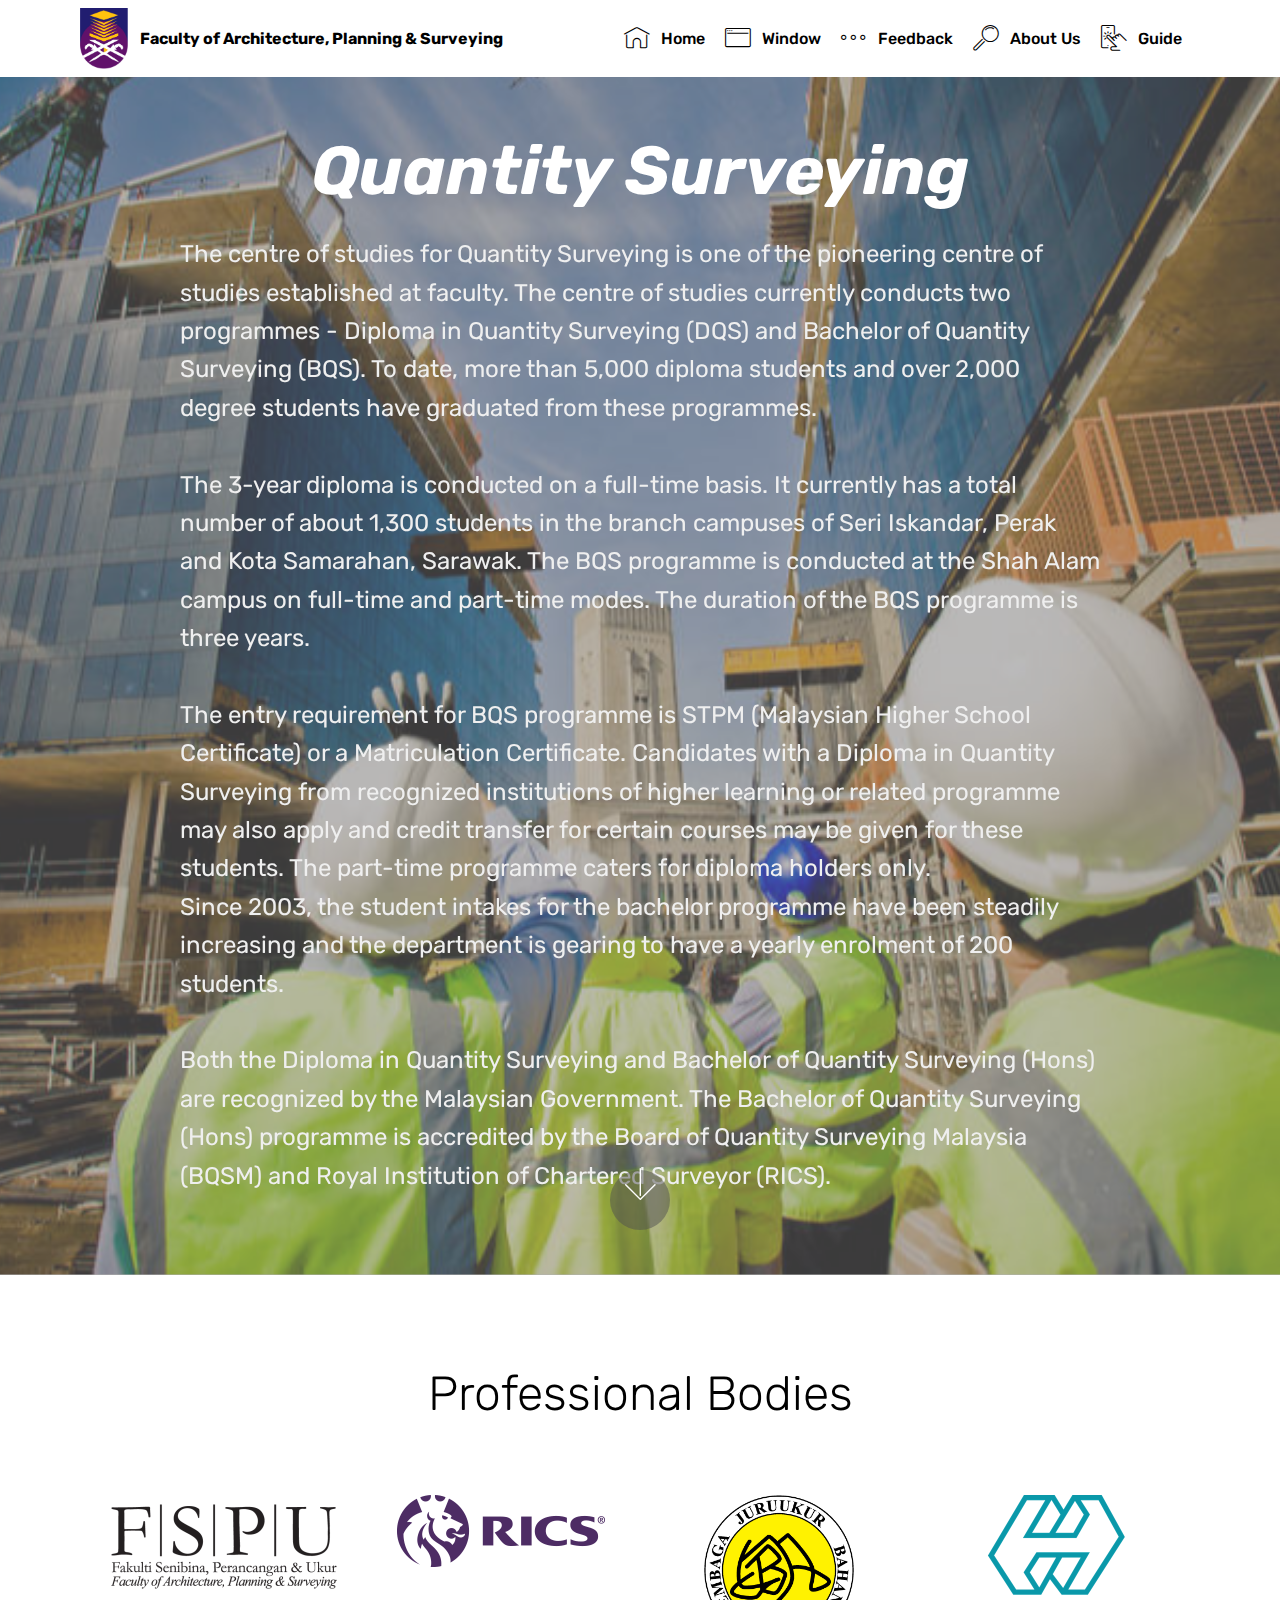
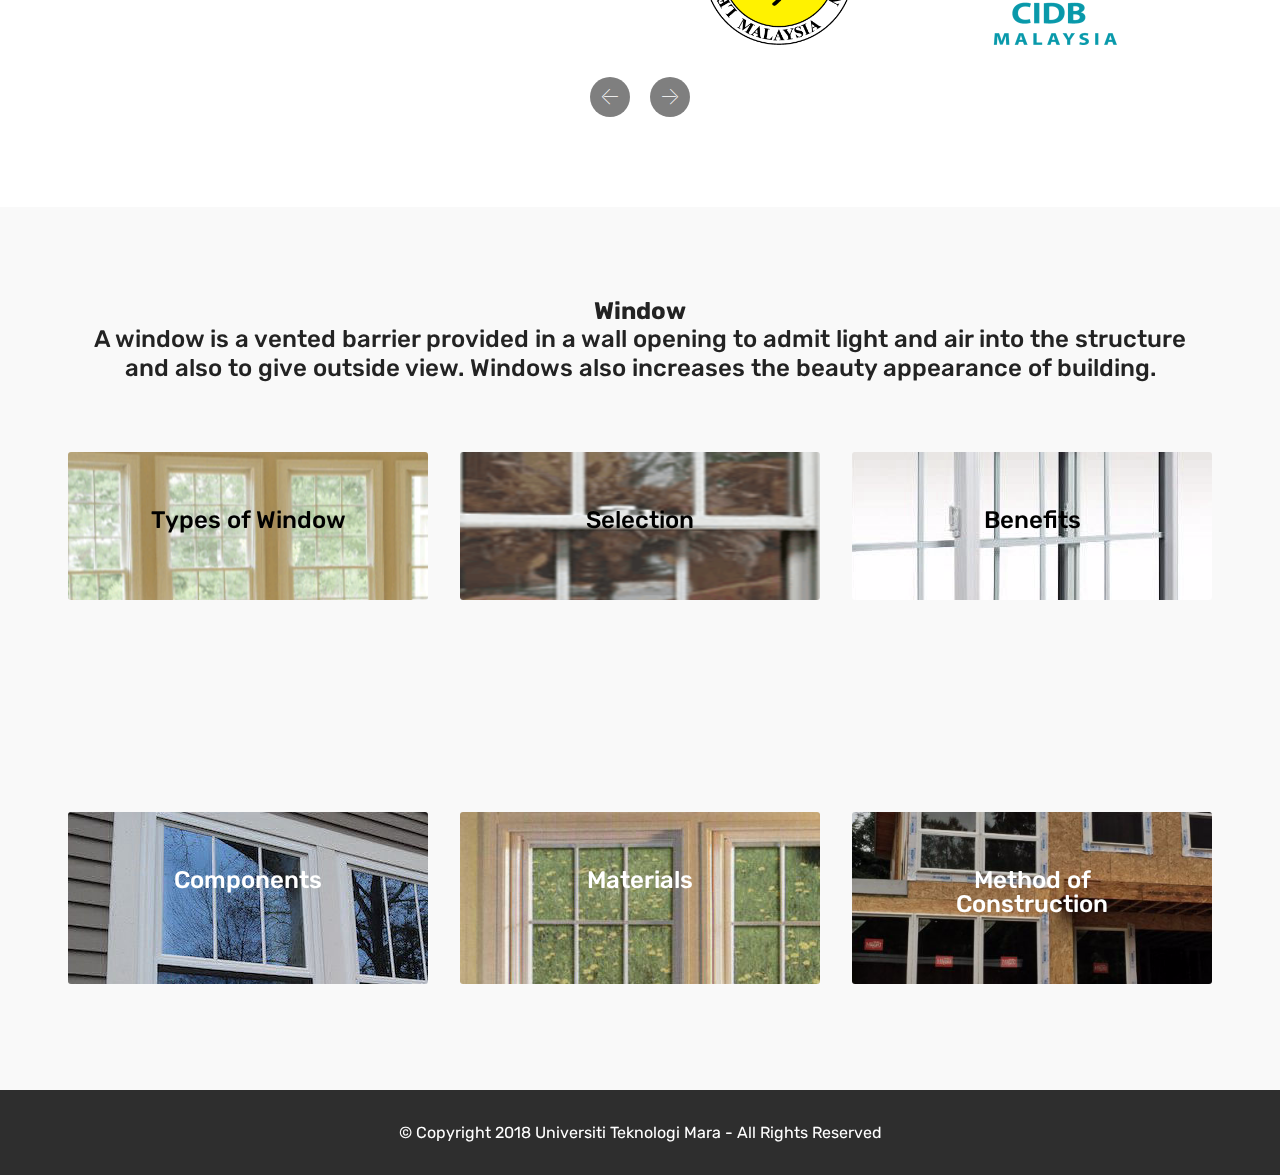
<file: index.html>
<!DOCTYPE html>
<html >
<head>
  <!-- Site made with Mobirise Website Builder v4.7.2, https://mobirise.com -->
  <meta charset="UTF-8">
  <meta http-equiv="X-UA-Compatible" content="IE=edge">
  <meta name="generator" content="Mobirise v4.7.2, mobirise.com">
  <meta name="viewport" content="width=device-width, initial-scale=1, minimum-scale=1">
  <link rel="shortcut icon" href="assets/images/universiti-teknologi-mara-uitm-284x363.png" type="image/x-icon">
  <meta name="description" content="">
  <title>Home</title>
  <link rel="stylesheet" href="assets/web/assets/mobirise-icons/mobirise-icons.css">
  <link rel="stylesheet" href="assets/tether/tether.min.css">
  <link rel="stylesheet" href="assets/bootstrap/css/bootstrap.min.css">
  <link rel="stylesheet" href="assets/bootstrap/css/bootstrap-grid.min.css">
  <link rel="stylesheet" href="assets/bootstrap/css/bootstrap-reboot.min.css">
  <link rel="stylesheet" href="assets/dropdown/css/style.css">
  <link rel="stylesheet" href="assets/theme/css/style.css">
  <link rel="stylesheet" href="assets/mobirise/css/mbr-additional.css" type="text/css">
  
  
  
</head>
<body>
  <section class="menu cid-qQIuWhEDwy" once="menu" id="menu1-e">

    

    <nav class="navbar navbar-expand beta-menu navbar-dropdown align-items-center navbar-fixed-top navbar-toggleable-sm">
        <button class="navbar-toggler navbar-toggler-right" type="button" data-toggle="collapse" data-target="#navbarSupportedContent" aria-controls="navbarSupportedContent" aria-expanded="false" aria-label="Toggle navigation">
            <div class="hamburger">
                <span></span>
                <span></span>
                <span></span>
                <span></span>
            </div>
        </button>
        <div class="menu-logo">
            <div class="navbar-brand">
                <span class="navbar-logo">
                    
                         <a href="https://fspu.uitm.edu.my/v3/index.php/academics/centre-of-studies/quantity-surveying"><img src="assets/images/universiti-teknologi-mara-uitm-284x363.png" alt="Mobirise" title="" style="height: 3.8rem;"></a>
                    
                </span>
                <span class="navbar-caption-wrap"><a class="navbar-caption text-black display-7" href="https://mobirise.com">Faculty of Architecture, Planning &amp; Surveying</a></span>
            </div>
        </div>
        <div class="collapse navbar-collapse" id="navbarSupportedContent">
            <ul class="navbar-nav nav-dropdown nav-right" data-app-modern-menu="true"><li class="nav-item">
                    <a class="nav-link link text-black display-7" href="https://mobirise.com">
                        </a>
                </li><li class="nav-item dropdown"><a class="nav-link link text-black display-7" href="index.html" aria-expanded="true"><span class="mbri-home mbr-iconfont mbr-iconfont-btn"></span>
                        Home</a></li><li class="nav-item"><a class="nav-link link text-black display-7" href="page1.html"><span class="mbri-browse mbr-iconfont mbr-iconfont-btn"></span>Window</a></li><li class="nav-item"><a class="nav-link link text-black display-7" href="page2.html"><span class="mbri-more-horizontal mbr-iconfont mbr-iconfont-btn"></span>Feedback</a></li>
                <li class="nav-item">
                    <a class="nav-link link text-black display-7" href="page3.html">
                        <span class="mbri-search mbr-iconfont mbr-iconfont-btn"></span>
                        About Us
                    </a>
                </li><li class="nav-item"><a class="nav-link link text-black display-7" href="page4.html"><span class="mbri-touch mbr-iconfont mbr-iconfont-btn"></span>Guide &nbsp;</a></li></ul>
            
        </div>
    </nav>
</section>

<section class="engine"><a href="https://mobirise.me">Mobirise</a></section><section class="cid-qQIuWj8wkc mbr-fullscreen mbr-parallax-background" id="header2-f">

    

    <div class="mbr-overlay" style="opacity: 0.5; background-color: rgb(118, 118, 118);"></div>

    <div class="container align-center">
        <div class="row justify-content-md-center">
            <div class="mbr-white col-md-10">
                <h1 class="mbr-section-title mbr-bold pb-3 mbr-fonts-style display-1"><br><em>Quantity Surveying</em></h1>
                
                <p class="mbr-text pb-3 mbr-fonts-style display-5">The centre of studies for Quantity Surveying is one of the pioneering centre of studies established at faculty. The centre of studies currently conducts two programmes - Diploma in Quantity Surveying (DQS) and Bachelor of Quantity Surveying (BQS). To date, more than 5,000 diploma students and over 2,000 degree students have graduated from these programmes.
<br><br>The 3-year diploma is conducted on a full-time basis. It currently has a total number of about 1,300 students in the branch campuses of Seri Iskandar, Perak and Kota Samarahan, Sarawak. The BQS programme is conducted at the Shah Alam campus on full-time and part-time modes. The duration of the BQS programme is three years.
<br><br>The entry requirement for BQS programme is STPM (Malaysian Higher School Certificate) or a Matriculation Certificate. Candidates with a Diploma in Quantity Surveying from recognized institutions of higher learning or related programme may also apply and credit transfer for certain courses may be given for these students. The part-time programme caters for diploma holders only.
<br>Since 2003, the student intakes for the bachelor programme have been steadily increasing and the department is gearing to have a yearly enrolment of 200 students.
<br><br>Both the Diploma in Quantity Surveying and Bachelor of Quantity Surveying (Hons) are recognized by the Malaysian Government. The Bachelor of Quantity Surveying (Hons) programme is accredited by the Board of Quantity Surveying Malaysia (BQSM) and Royal Institution of Chartered Surveyor (RICS).</p>
                
            </div>
        </div>
    </div>
    <div class="mbr-arrow hidden-sm-down" aria-hidden="true">
        <a href="#next">
            <i class="mbri-down mbr-iconfont"></i>
        </a>
    </div>
</section>

<section class="clients cid-qSewe78tv4" id="clients-20">
      

    
        <div class="container mb-5">
            <div class="media-container-row">
                <div class="col-12 align-center">
                    <h2 class="mbr-section-title pb-3 mbr-fonts-style display-2">Professional Bodies<br></h2>
                    <h3 class="mbr-section-subtitle mbr-light mbr-fonts-style display-5"></h3>
                </div>
            </div>
        </div>

    <div class="container">
        <div class="carousel slide" data-ride="carousel" role="listbox">
            <div class="carousel-inner" data-visible="4">
                
                
                
                
                
            <div class="carousel-item ">
                    <div class="media-container-row">
                        <div class="col-md-12">
                            <div class="wrap-img ">
                                <a href="https://fspu.uitm.edu.my/v3/"><img src="assets/images/logo-fspu-only-240x102.png" class="img-responsive clients-img" alt="" title=""></a>
                            </div>
                        </div>
                    </div>
                </div><div class="carousel-item ">
                    <div class="media-container-row">
                        <div class="col-md-12">
                            <div class="wrap-img ">
                                <a href="https://www.rics.org/my/"><img src="assets/images/logo-208x72.png" class="img-responsive clients-img" alt="" title=""></a>
                            </div>
                        </div>
                    </div>
                </div><div class="carousel-item ">
                    <div class="media-container-row">
                        <div class="col-md-12">
                            <div class="wrap-img ">
                                <a href="https://www.bqsm.gov.my/index.php/en/"><img src="assets/images/lembaga-juruukur-bahan-malaysia-272x272.png" class="img-responsive clients-img" alt="" title=""></a>
                            </div>
                        </div>
                    </div>
                </div><div class="carousel-item ">
                    <div class="media-container-row">
                        <div class="col-md-12">
                            <div class="wrap-img ">
                                <a href="http://cimsapp.cidb.gov.my/SMIS/regcontractor/index"><img src="assets/images/cidb-malaysia-logo-da0da0dbf7-seeklogo.com-274x300.png" class="img-responsive clients-img" alt="" title=""></a>
                            </div>
                        </div>
                    </div>
                </div></div>
            <div class="carousel-controls">
                <a data-app-prevent-settings="" class="carousel-control carousel-control-prev" role="button" data-slide="prev">
                    <span aria-hidden="true" class="mbri-left mbr-iconfont"></span>
                    <span class="sr-only">Previous</span>
                </a>
                <a data-app-prevent-settings="" class="carousel-control carousel-control-next" role="button" data-slide="next">
                    <span aria-hidden="true" class="mbri-right mbr-iconfont"></span>
                    <span class="sr-only">Next</span>
                </a>
            </div>
        </div>
    </div>
</section>

<section class="features13 cid-qQIwZWcURe" id="features13-n">

    

    
    <div class="container">
        <h2 class="mbr-section-title pb-3 mbr-fonts-style display-5"><strong>Window</strong><br>A window is a vented barrier provided in a wall opening to admit light and air into the structure and also to give outside view. Windows also increases the beauty appearance of building.<br><br></h2>

        <div class="media-container-row container">
            <div class="card col-12 col-md-6 p-5 m-3 align-center col-lg-4">
                <div class="card-img">
                    <img src="assets/images/wall2-2.gif" alt="" title="">
                </div>
                <h4 class="card-title py-2 mbr-fonts-style display-5">
                    Types of Window</h4>
                
            </div>
            <div class="card col-12 col-md-6 p-5 m-3 align-center col-lg-4">
                <div class="card-img">
                    <img src="assets/images/united-series-5500-3-600x400.png" alt="" title="">
                </div>
                <h4 class="card-title py-2 mbr-fonts-style display-5">
                    Selection</h4>
                
            </div>
            <div class="card col-12 col-md-6 p-5 m-3 align-center col-lg-4">
                <div class="card-img">
                    <img src="assets/images/upvc-2-track-sliding-windows-1-500x500.jpg" alt="Mobirise" title="">
                </div>
                <h4 class="card-title py-2 mbr-fonts-style display-5">
                    Benefits</h4>
                
            </div>    
        </div>
</div></section>

<section class="features13 cid-qQIQ5fcyeY" id="features13-y">

    

    
    <div class="container">
        

        <div class="media-container-row container">
            <div class="card col-12 col-md-6 p-5 m-3 align-center col-lg-4">
                <div class="card-img">
                    <img src="assets/images/imag0645-560x335.jpg" alt="Mobirise" title="">
                </div>
                <h4 class="card-title py-2 mbr-fonts-style display-5">
                    Components</h4>
                
            </div>
            <div class="card col-12 col-md-6 p-5 m-3 align-center col-lg-4">
                <div class="card-img">
                    <img src="assets/images/new-construction-600x400.jpg" alt="" title="">
                </div>
                <h4 class="card-title py-2 mbr-fonts-style display-5">
                    Materials</h4>
                
            </div>
            <div class="card col-12 col-md-6 p-5 m-3 align-center col-lg-4">
                <div class="card-img">
                    <img src="assets/images/newconstructionwindows-1-1024x440.jpg" alt="" title="">
                </div>
                <h4 class="card-title py-2 mbr-fonts-style display-5">
                    Method of Construction</h4>
                
            </div>    
        </div>
</div></section>

<section once="" class="cid-qQJw8IHv3z" id="footer6-1e">

    

    

    <div class="container">
        <div class="media-container-row align-center mbr-white">
            <div class="col-12">
                <p class="mbr-text mb-0 mbr-fonts-style display-7">
                    © Copyright 2018 Universiti Teknologi Mara - All Rights Reserved
                </p>
            </div>
        </div>
    </div>
</section>


  <script src="assets/web/assets/jquery/jquery.min.js"></script>
  <script src="assets/popper/popper.min.js"></script>
  <script src="assets/tether/tether.min.js"></script>
  <script src="assets/bootstrap/js/bootstrap.min.js"></script>
  <script src="assets/smoothscroll/smooth-scroll.js"></script>
  <script src="assets/touchswipe/jquery.touch-swipe.min.js"></script>
  <script src="assets/parallax/jarallax.min.js"></script>
  <script src="assets/bootstrapcarouselswipe/bootstrap-carousel-swipe.js"></script>
  <script src="assets/mbr-clients-slider/mbr-clients-slider.js"></script>
  <script src="assets/dropdown/js/script.min.js"></script>
  <script src="assets/theme/js/script.js"></script>
  
  
 <div id="scrollToTop" class="scrollToTop mbr-arrow-up"><a style="text-align: center;"><i></i></a></div>
  </body>
</html>
</file>
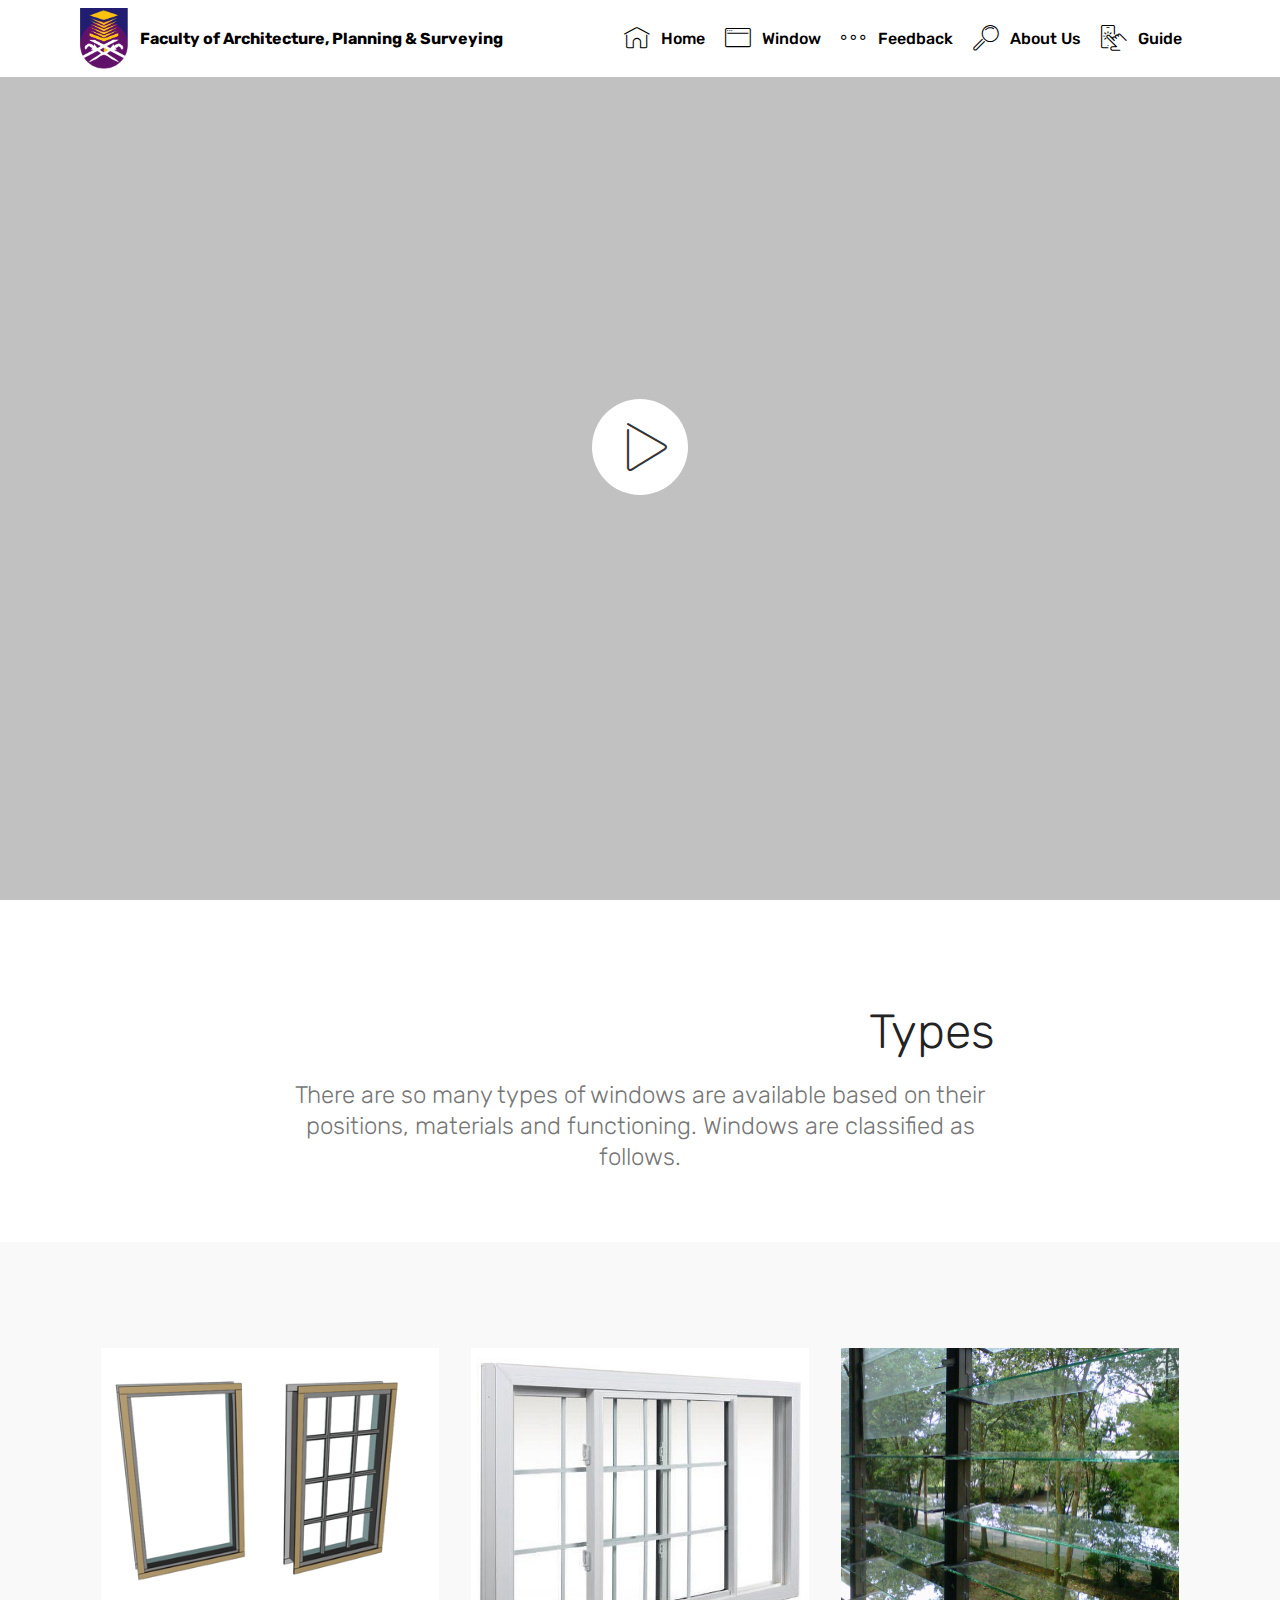
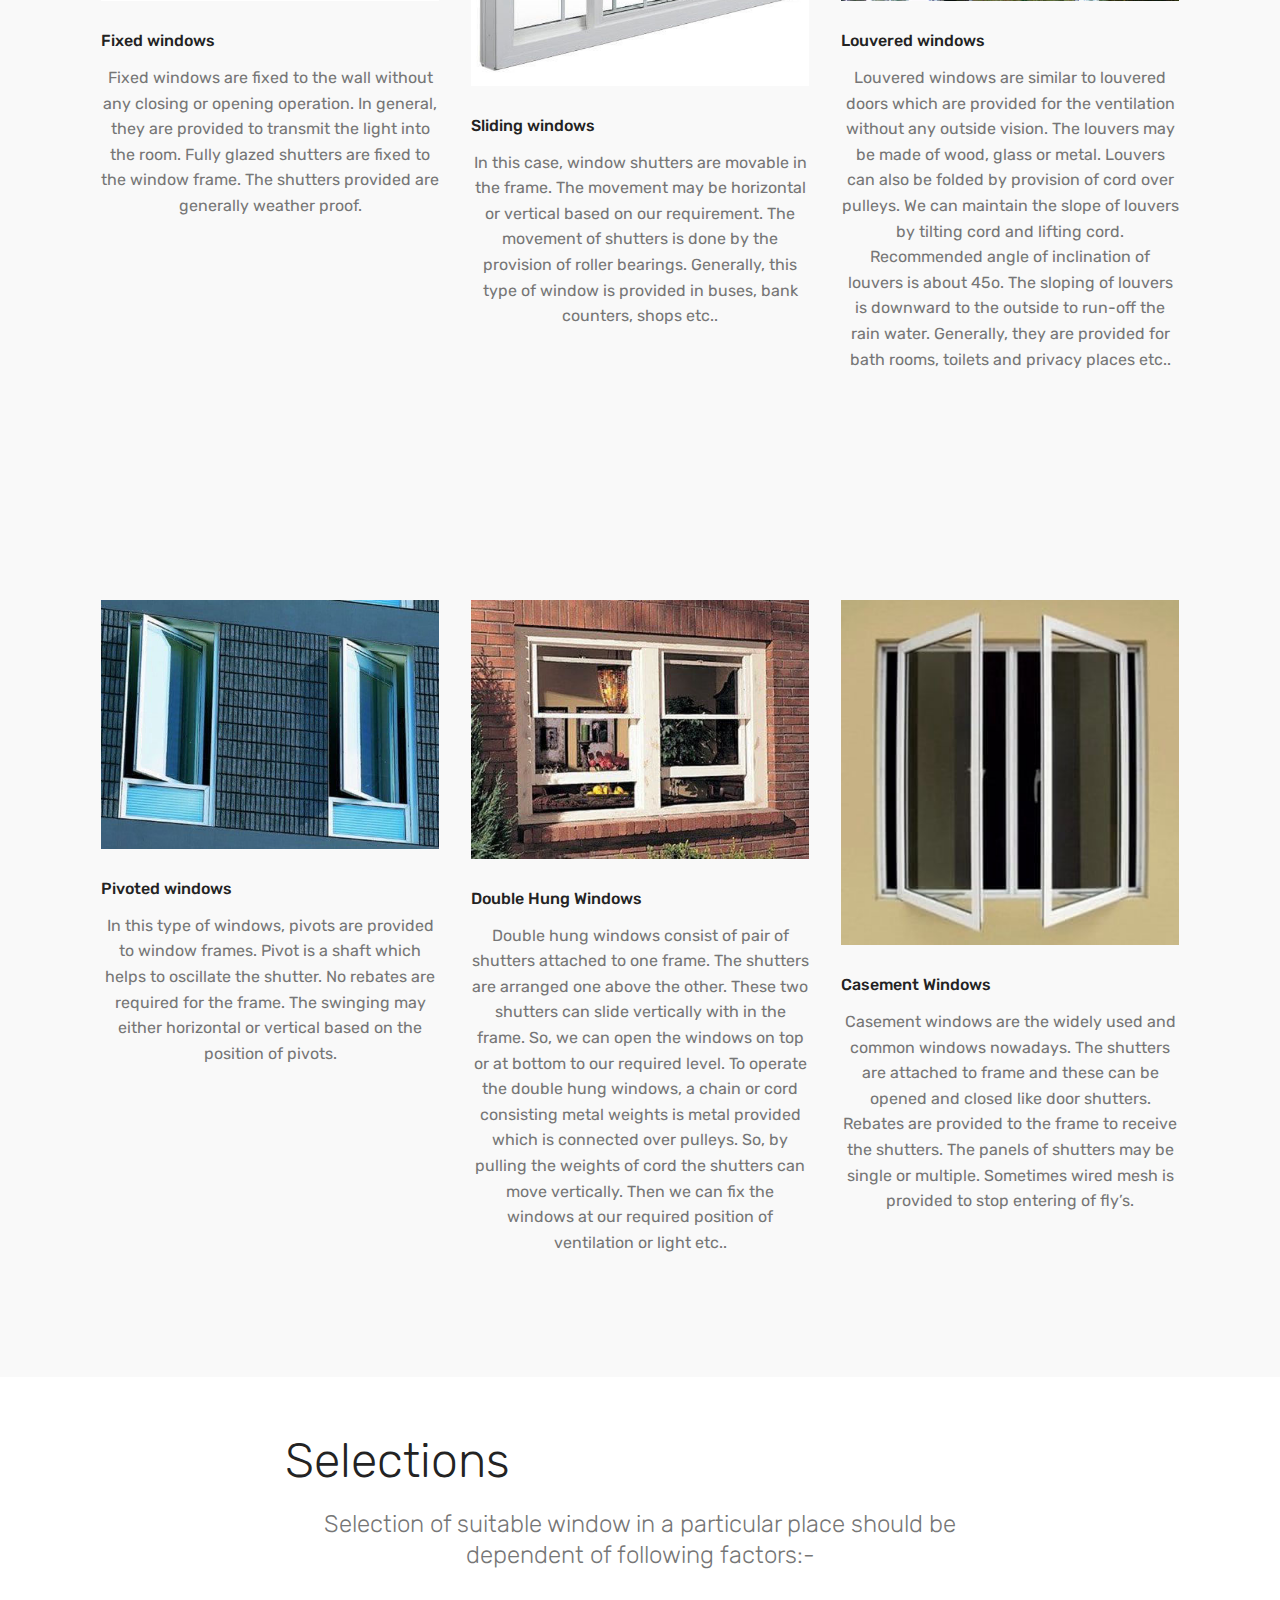
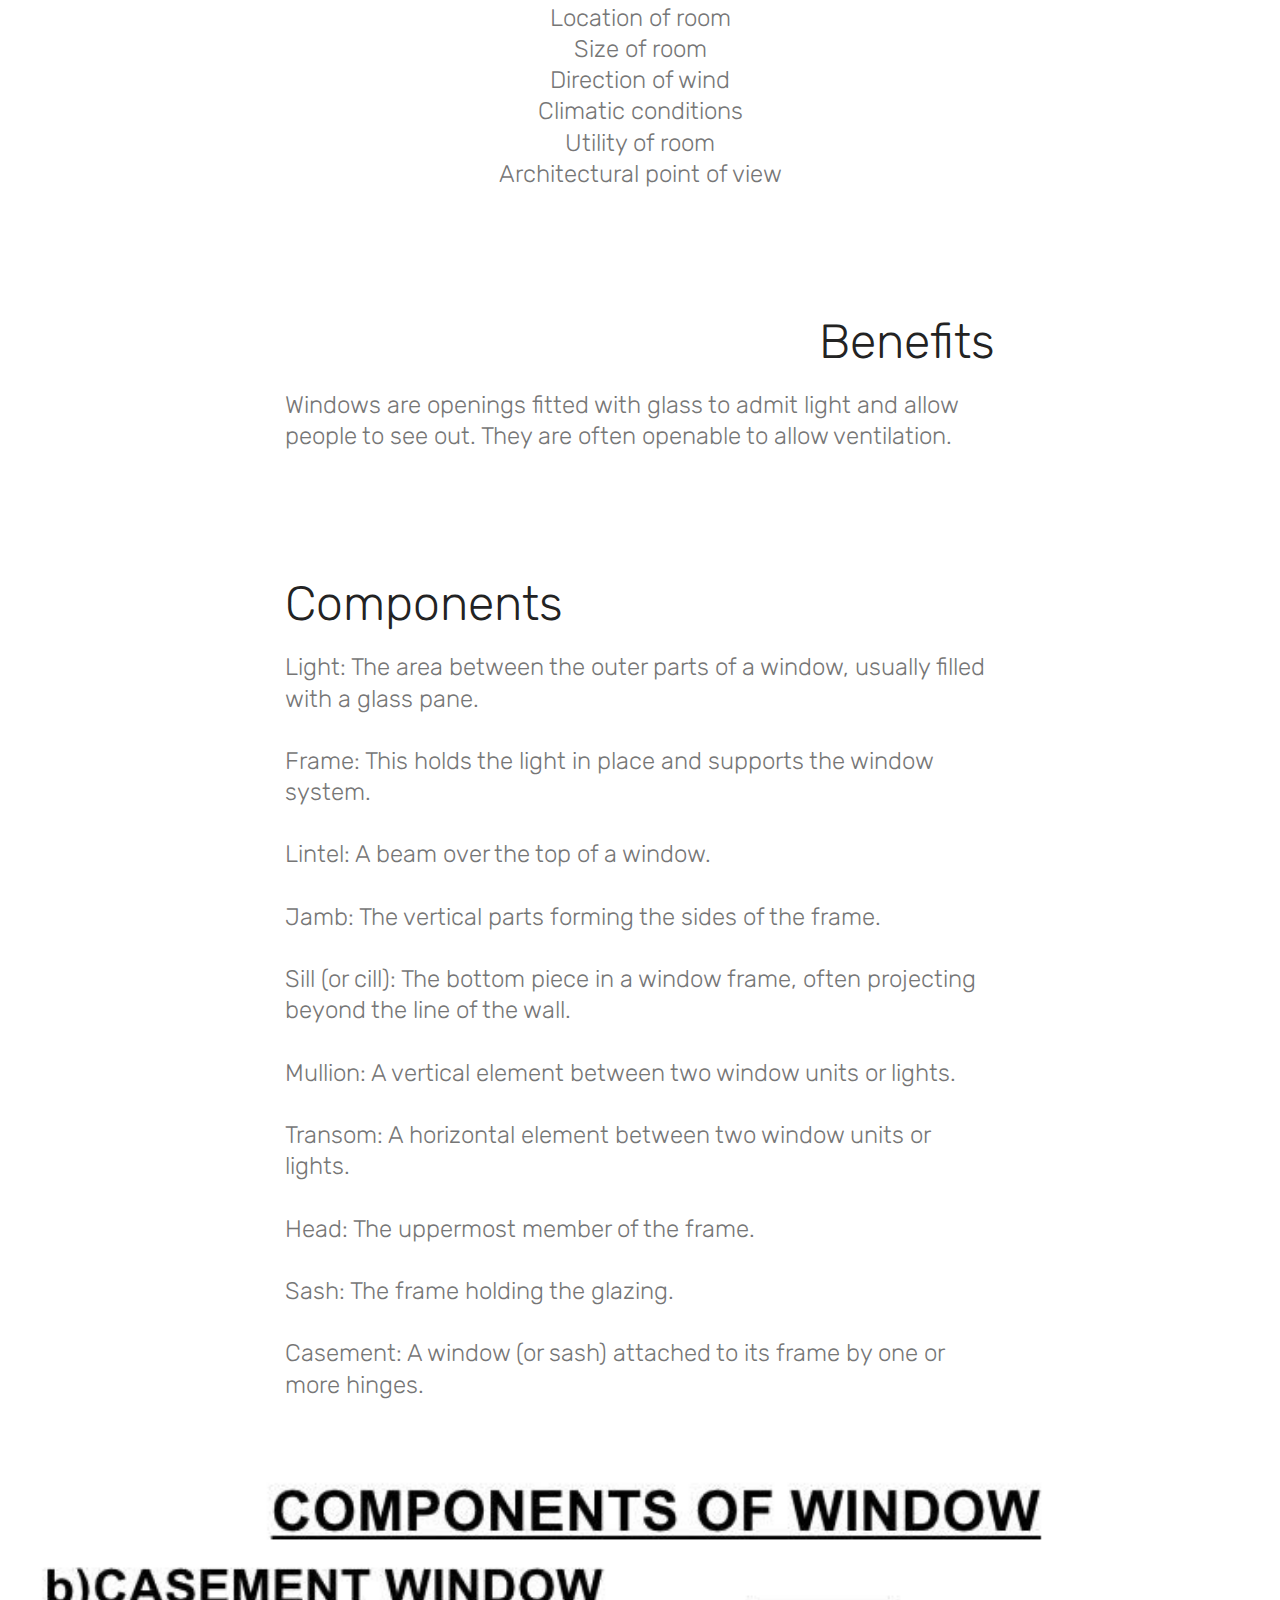
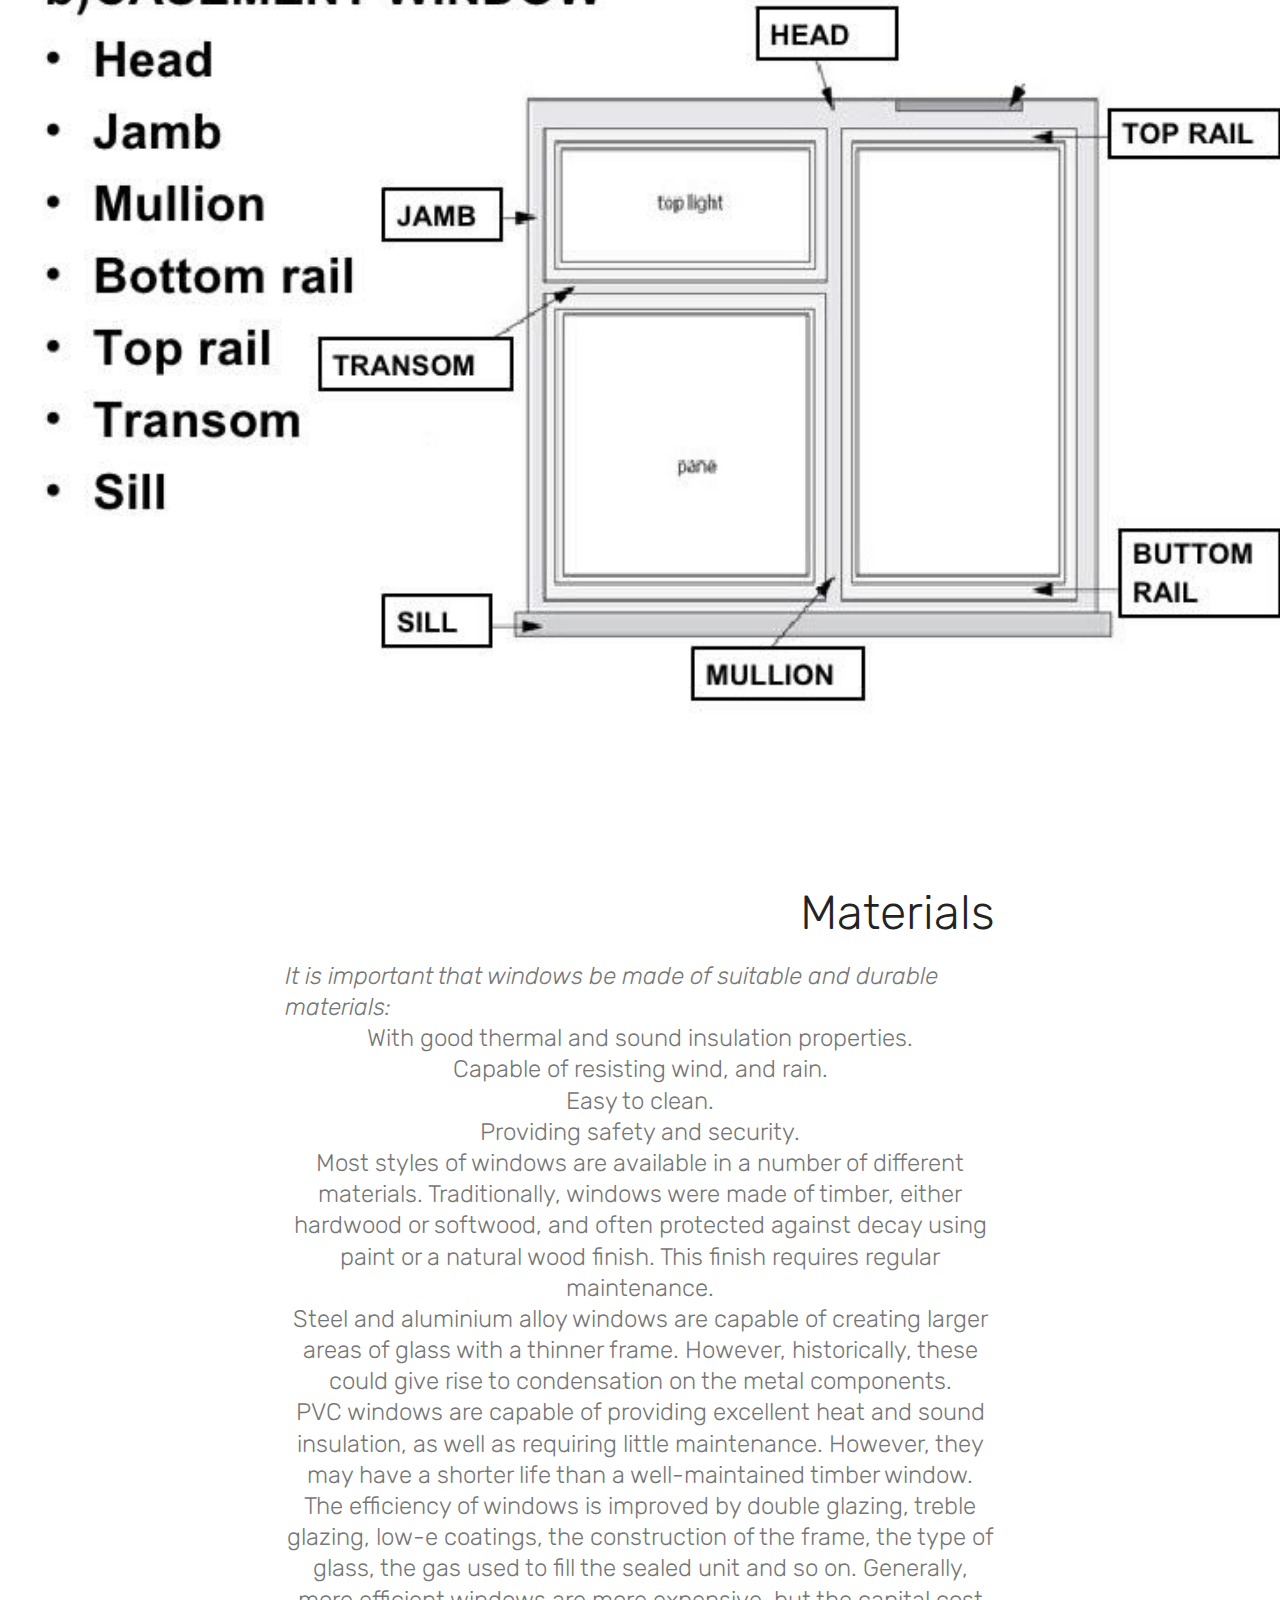
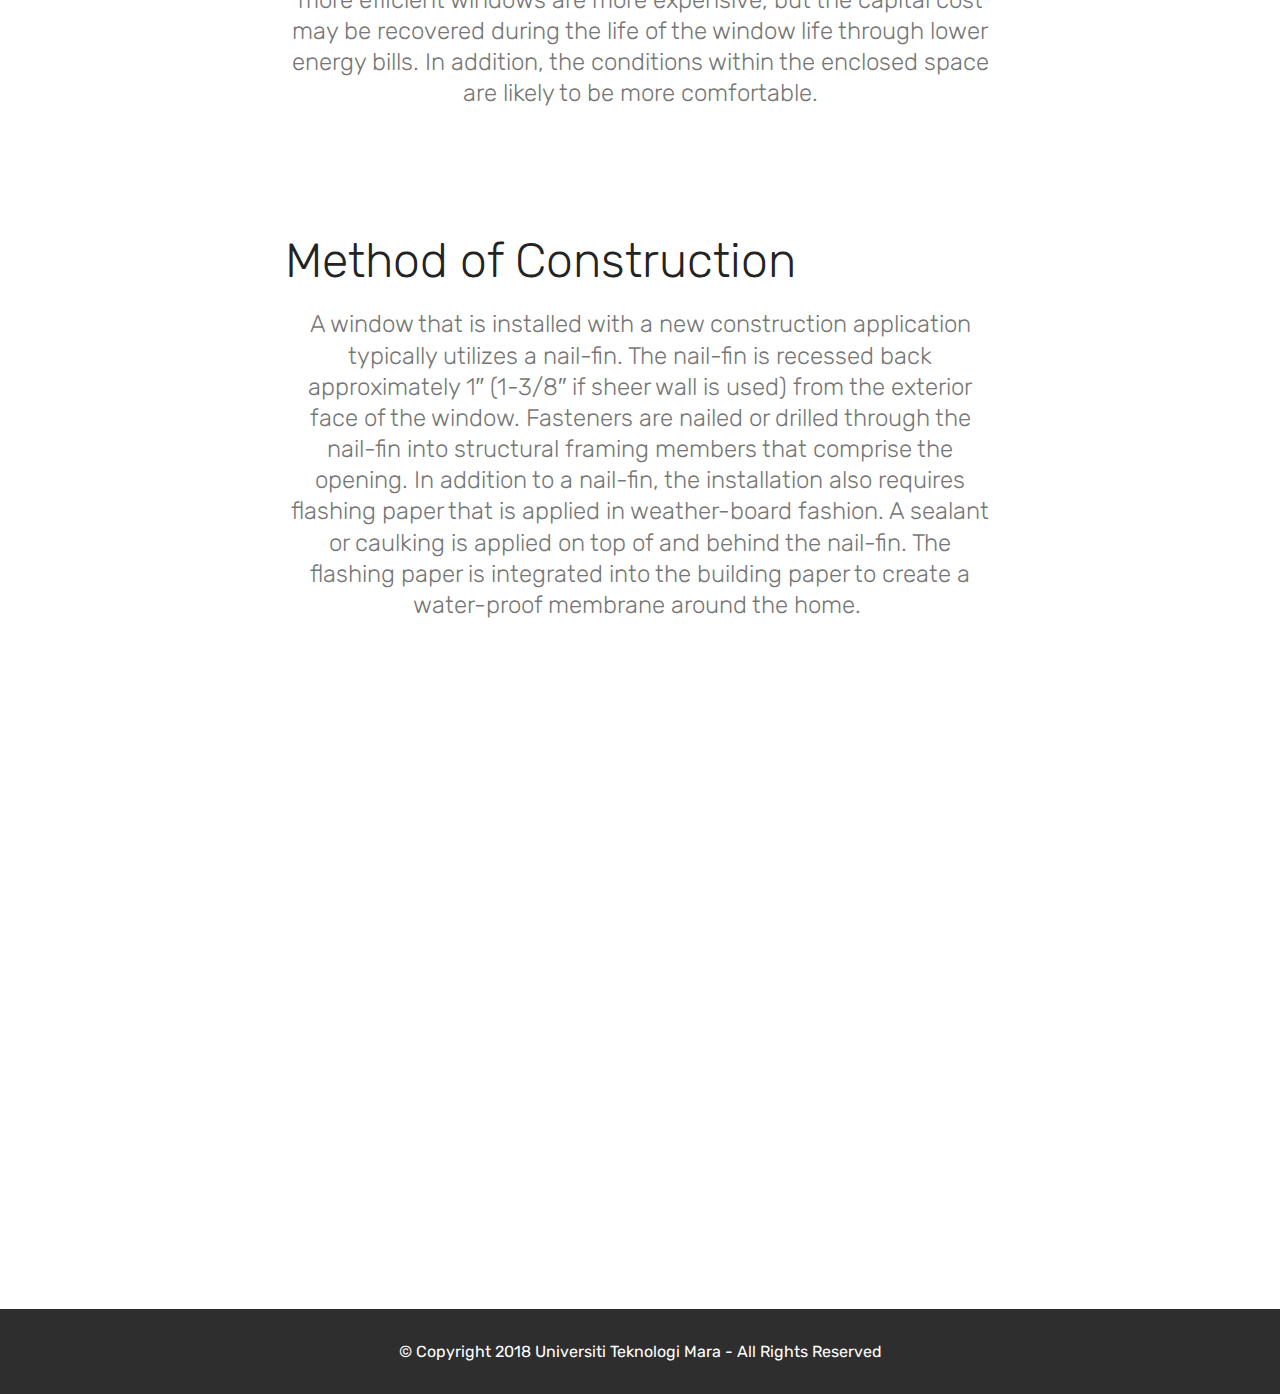
<file: page1.html>
<!DOCTYPE html>
<html >
<head>
  <!-- Site made with Mobirise Website Builder v4.7.2, https://mobirise.com -->
  <meta charset="UTF-8">
  <meta http-equiv="X-UA-Compatible" content="IE=edge">
  <meta name="generator" content="Mobirise v4.7.2, mobirise.com">
  <meta name="viewport" content="width=device-width, initial-scale=1, minimum-scale=1">
  <link rel="shortcut icon" href="assets/images/universiti-teknologi-mara-uitm-284x363.png" type="image/x-icon">
  <meta name="description" content="E-Learning">
  <title>Window</title>
  <link rel="stylesheet" href="assets/web/assets/mobirise-icons/mobirise-icons.css">
  <link rel="stylesheet" href="assets/tether/tether.min.css">
  <link rel="stylesheet" href="assets/bootstrap/css/bootstrap.min.css">
  <link rel="stylesheet" href="assets/bootstrap/css/bootstrap-grid.min.css">
  <link rel="stylesheet" href="assets/bootstrap/css/bootstrap-reboot.min.css">
  <link rel="stylesheet" href="assets/dropdown/css/style.css">
  <link rel="stylesheet" href="assets/theme/css/style.css">
  <link rel="stylesheet" href="assets/mobirise/css/mbr-additional.css" type="text/css">
  
  
  
</head>
<body>
  <section class="header8 cid-qQJybqmKnF mbr-fullscreen" id="header8-1j">

    

    

    <div class="container align-center">
        <div class="row justify-content-md-center">
            <div class="mbr-white col-md-10">
                
                
                <div class="mbr-media show-modal align-center py-2" data-modal=".modalWindow">
                         <span class="mbri-play mbr-iconfont"></span>
                </div>
                
                
            </div>
        </div>
    </div>
    <div>
        <div class="modalWindow" style="display: none;">
            <div class="modalWindow-container">
                <div class="modalWindow-video-container">
                    <div class="modalWindow-video">
                        <iframe width="100%" height="100%" frameborder="0" allowfullscreen="1" data-src="https://www.youtube.com/watch?v=MWkXGZjOB3s"></iframe>
                    </div>
                    <a class="close" role="button" data-dismiss="modal">
                        <span aria-hidden="true" class="mbri-close mbr-iconfont closeModal"></span>
                        <span class="sr-only">Close</span>
                    </a>
                </div>
            </div>
        </div>
    </div>
</section>

<section class="engine"><a href="https://mobirise.me/r">free bootstrap templates</a></section><section class="menu cid-qQIuWhEDwy" once="menu" id="menu1-10">

    

    <nav class="navbar navbar-expand beta-menu navbar-dropdown align-items-center navbar-fixed-top navbar-toggleable-sm">
        <button class="navbar-toggler navbar-toggler-right" type="button" data-toggle="collapse" data-target="#navbarSupportedContent" aria-controls="navbarSupportedContent" aria-expanded="false" aria-label="Toggle navigation">
            <div class="hamburger">
                <span></span>
                <span></span>
                <span></span>
                <span></span>
            </div>
        </button>
        <div class="menu-logo">
            <div class="navbar-brand">
                <span class="navbar-logo">
                    
                         <a href="https://fspu.uitm.edu.my/v3/index.php/academics/centre-of-studies/quantity-surveying"><img src="assets/images/universiti-teknologi-mara-uitm-284x363.png" alt="Mobirise" title="" style="height: 3.8rem;"></a>
                    
                </span>
                <span class="navbar-caption-wrap"><a class="navbar-caption text-black display-7" href="https://mobirise.com">Faculty of Architecture, Planning &amp; Surveying</a></span>
            </div>
        </div>
        <div class="collapse navbar-collapse" id="navbarSupportedContent">
            <ul class="navbar-nav nav-dropdown nav-right" data-app-modern-menu="true"><li class="nav-item">
                    <a class="nav-link link text-black display-7" href="https://mobirise.com">
                        </a>
                </li><li class="nav-item dropdown"><a class="nav-link link text-black display-7" href="index.html" aria-expanded="true"><span class="mbri-home mbr-iconfont mbr-iconfont-btn"></span>
                        Home</a></li><li class="nav-item"><a class="nav-link link text-black display-7" href="page1.html"><span class="mbri-browse mbr-iconfont mbr-iconfont-btn"></span>Window</a></li><li class="nav-item"><a class="nav-link link text-black display-7" href="page2.html"><span class="mbri-more-horizontal mbr-iconfont mbr-iconfont-btn"></span>Feedback</a></li>
                <li class="nav-item">
                    <a class="nav-link link text-black display-7" href="page3.html">
                        <span class="mbri-search mbr-iconfont mbr-iconfont-btn"></span>
                        About Us
                    </a>
                </li><li class="nav-item"><a class="nav-link link text-black display-7" href="page4.html"><span class="mbri-touch mbr-iconfont mbr-iconfont-btn"></span>Guide &nbsp;</a></li></ul>
            
        </div>
    </nav>
</section>

<section class="mbr-section content4 cid-qQIT46R5jQ" id="content4-11">

    

    <div class="container">
        <div class="media-container-row">
            <div class="title col-12 col-md-8">
                <h2 class="align-center pb-3 mbr-fonts-style display-2">
                    <br>Types</h2>
                <h3 class="mbr-section-subtitle align-center mbr-light mbr-fonts-style display-5">There are so many types of windows are available based on their positions, materials and functioning. Windows are classified as follows.</h3>
                
            </div>
        </div>
    </div>
</section>

<section class="features2 cid-qQIU4ACLWW" id="features2-18">

    

    
    
    <div class="container">
        <div class="media-container-row">
            <div class="card p-3 col-12 col-md-6 col-lg-4">
                <div class="card-wrapper">
                    <div class="card-img">
                        <img src="assets/images/guid-641f653c-d7df-4ecd-9834-12e86c77da85-408x306.png" alt="Mobirise" title="">
                    </div>
                    <div class="card-box">
                        <h4 class="card-title pb-3 mbr-fonts-style display-7">Fixed windows</h4>
                        <p class="mbr-text mbr-fonts-style display-7">Fixed windows are fixed to the wall without any closing or opening operation. In general, they are provided to transmit the light into the room. Fully glazed shutters are fixed to the window frame. The shutters provided are generally weather proof.</p>
                    </div>
                </div>
            </div>

            <div class="card p-3 col-12 col-md-6 col-lg-4">
                <div class="card-wrapper">
                    <div class="card-img">
                        <img src="assets/images/upvc-2-track-sliding-windows-500x500.jpg" alt="Mobirise" title="">
                    </div>
                    <div class="card-box ">
                        <h4 class="card-title pb-3 mbr-fonts-style display-7">Sliding windows</h4>
                        <p class="mbr-text mbr-fonts-style display-7">In this case, window shutters are movable in the frame. The movement may be horizontal or vertical based on our requirement. The movement of shutters is done by the provision of roller bearings. Generally, this type of window is provided in buses, bank counters, shops etc..</p>
                    </div>
                </div>
            </div>

            <div class="card p-3 col-12 col-md-6 col-lg-4">
                <div class="card-wrapper">
                    <div class="card-img">
                        <img src="assets/images/eb14be51c09b401c5498ae7a5d284d3e-676x507.jpg" alt="Mobirise" title="">
                    </div>
                    <div class="card-box">
                        <h4 class="card-title pb-3 mbr-fonts-style display-7">Louvered windows</h4>
                        <p class="mbr-text mbr-fonts-style display-7">Louvered windows are similar to louvered doors which are provided for the ventilation without any outside vision. The louvers may be made of wood, glass or metal. Louvers can also be folded by provision of cord over pulleys. We can maintain the slope of louvers by tilting cord and lifting cord. Recommended angle of inclination of louvers is about 45o. The sloping of louvers is downward to the outside to run-off the rain water. Generally, they are provided for bath rooms, toilets and privacy places etc..</p>
                    </div>
                </div>
            </div>

            
        </div>
    </div>
</section>

<section class="features2 cid-qQJD4RrdkJ" id="features2-1l">

    

    
    
    <div class="container">
        <div class="media-container-row">
            <div class="card p-3 col-12 col-md-6 col-lg-4">
                <div class="card-wrapper">
                    <div class="card-img">
                        <img src="assets/images/pivoted-windows-529x389.jpg" alt="Mobirise" title="">
                    </div>
                    <div class="card-box">
                        <h4 class="card-title pb-3 mbr-fonts-style display-7">Pivoted windows</h4>
                        <p class="mbr-text mbr-fonts-style display-7">In this type of windows, pivots are provided to window frames. Pivot is a shaft which helps to oscillate the shutter. No rebates are required for the frame. The swinging may either horizontal or vertical based on the position of pivots.</p>
                    </div>
                </div>
            </div>

            <div class="card p-3 col-12 col-md-6 col-lg-4">
                <div class="card-wrapper">
                    <div class="card-img">
                        <img src="assets/images/double-hung-windows-433x331.jpg" alt="Mobirise" title="">
                    </div>
                    <div class="card-box ">
                        <h4 class="card-title pb-3 mbr-fonts-style display-7">Double Hung Windows</h4>
                        <p class="mbr-text mbr-fonts-style display-7">Double hung windows consist of pair of shutters attached to one frame. The shutters are arranged one above the other. These two shutters can slide vertically with in the frame. So, we can open the windows on top or at bottom to our required level. To operate the double hung windows, a chain or cord consisting metal weights is metal provided which is connected over pulleys. So, by pulling the weights of cord the shutters can move vertically. Then we can fix the windows at our required position of ventilation or light etc..</p>
                    </div>
                </div>
            </div>

            <div class="card p-3 col-12 col-md-6 col-lg-4">
                <div class="card-wrapper">
                    <div class="card-img">
                        <img src="assets/images/casement-windows-350x357.jpg" alt="Mobirise" title="">
                    </div>
                    <div class="card-box">
                        <h4 class="card-title pb-3 mbr-fonts-style display-7">Casement Windows</h4>
                        <p class="mbr-text mbr-fonts-style display-7">Casement windows are the widely used and common windows nowadays. The shutters are attached to frame and these can be opened and closed like door shutters. Rebates are provided to the frame to receive the shutters. The panels of shutters may be single or multiple. Sometimes wired mesh is provided to stop entering of fly’s.</p>
                    </div>
                </div>
            </div>

            
        </div>
    </div>
</section>

<section class="mbr-section content4 cid-qQITdh2zJp" id="content4-13">

    

    <div class="container">
        <div class="media-container-row">
            <div class="title col-12 col-md-8">
                <h2 class="align-center pb-3 mbr-fonts-style display-2">
                    Selections</h2>
                <h3 class="mbr-section-subtitle align-center mbr-light mbr-fonts-style display-5">Selection of suitable window in a particular place should be dependent of following factors:-<br><br>Location of room
<div>Size of room
</div><div>Direction of wind
</div><div>Climatic conditions
</div><div>Utility of room
</div><div>Architectural point of view</div></h3>
                
            </div>
        </div>
    </div>
</section>

<section class="mbr-section content4 cid-qQITdKXXGg" id="content4-14">

    

    <div class="container">
        <div class="media-container-row">
            <div class="title col-12 col-md-8">
                <h2 class="align-center pb-3 mbr-fonts-style display-2">
                    Benefits</h2>
                <h3 class="mbr-section-subtitle align-center mbr-light mbr-fonts-style display-5">Windows are openings fitted with glass to admit light and allow people to see out. They are often openable to allow ventilation.</h3>
                
            </div>
        </div>
    </div>
</section>

<section class="mbr-section content4 cid-qQITdXf0Yk" id="content4-15">

    

    <div class="container">
        <div class="media-container-row">
            <div class="title col-12 col-md-8">
                <h2 class="align-center pb-3 mbr-fonts-style display-2">
                    Components</h2>
                <h3 class="mbr-section-subtitle align-center mbr-light mbr-fonts-style display-5">Light: The area between the outer parts of a window, usually filled with a glass pane.
<div><span style="font-size: 1.5rem;"><br></span></div><div><span style="font-size: 1.5rem;">Frame: This holds the light in place and supports the window system.</span><br></div><div><br></div><div>Lintel: A beam over the top of a window.</div><br><div><span style="font-size: 1.5rem;">Jamb: The vertical parts forming the sides of the frame.</span></div><div><br></div><div>Sill (or cill): The bottom piece in a window frame, often projecting beyond the line of the wall.
</div><div><br></div><div>Mullion: A vertical element between two window units or lights.
</div><div><br></div><div>Transom: A horizontal element between two window units or lights.
</div><div><br></div><div>Head: The uppermost member of the frame.
</div><div><br></div><div>Sash: The frame holding the glazing.
</div><div><br></div><div>Casement: A window (or sash) attached to its frame by one or more hinges.</div></h3>
                
            </div>
        </div>
    </div>
</section>

<section class="cid-qQJAsMk3IB" id="image2-1k">

    

    <figure class="mbr-figure">
        <div class="image-block" style="width: 100%;">
            <a href="https://www.designingbuildings.co.uk/w/images/c/cb/Window_parts.jpg"><img src="assets/images/window-topic-8-11-728-728x546.jpg" alt="Mobirise" title=""></a>
            <figcaption class="mbr-figure-caption mbr-figure-caption-over">
                <div class="container pb-5 mbr-white align-center mbr-fonts-style display-1">
                    Create awesome websites!
                </div>
            </figcaption>
        </div>
    </figure>
</section>

<section class="mbr-section content4 cid-qQITe8wuxY" id="content4-16">

    

    <div class="container">
        <div class="media-container-row">
            <div class="title col-12 col-md-8">
                <h2 class="align-center pb-3 mbr-fonts-style display-2">
                    Materials</h2>
                <h3 class="mbr-section-subtitle align-center mbr-light mbr-fonts-style display-5"><em>It is important that windows be made of suitable and durable materials:
</em><div>
</div><div>With good thermal and sound insulation properties.
</div><div>Capable of resisting wind, and rain.
</div><div>Easy to clean.
</div><div>Providing safety and security.
</div><div>Most styles of windows are available in a number of different materials. Traditionally, windows were made of timber, either hardwood or softwood, and often protected against decay using paint or a natural wood finish. This finish requires regular maintenance.
</div><div>
</div><div>Steel and aluminium alloy windows are capable of creating larger areas of glass with a thinner frame. However, historically, these could give rise to condensation on the metal components.
</div><div>
</div><div>PVC windows are capable of providing excellent heat and sound insulation, as well as requiring little maintenance. However, they may have a shorter life than a well-maintained timber window.
</div><div>
</div><div>The efficiency of windows is improved by double glazing, treble glazing, low-e coatings, the construction of the frame, the type of glass, the gas used to fill the sealed unit and so on. Generally, more efficient windows are more expensive, but the capital cost may be recovered during the life of the window life through lower energy bills. In addition, the conditions within the enclosed space are likely to be more comfortable.</div></h3>
                
            </div>
        </div>
    </div>
</section>

<section class="mbr-section content4 cid-qQITek4MvW" id="content4-17">

    

    <div class="container">
        <div class="media-container-row">
            <div class="title col-12 col-md-8">
                <h2 class="align-center pb-3 mbr-fonts-style display-2">
                    Method of Construction</h2>
                <h3 class="mbr-section-subtitle align-center mbr-light mbr-fonts-style display-5">A window that is installed with a new construction application typically utilizes a nail-fin.  The nail-fin is recessed back approximately 1″ (1-3/8″ if sheer wall is used) from the exterior face of the window.  Fasteners are nailed or drilled through the nail-fin into structural framing members that comprise the opening. In addition to a nail-fin, the installation also requires flashing paper that is applied in weather-board fashion. A sealant or caulking is applied on top of and behind the nail-fin. The flashing paper is integrated into the building paper to create a water-proof membrane around the home.&nbsp;</h3>
                
            </div>
        </div>
    </div>
</section>

<section class="cid-qQJshZc7hw" id="video3-1a">

    
    
    <figure class="mbr-figure align-center container">
        <div class="video-block" style="width: 80%;">
            <div><iframe class="mbr-embedded-video" src="https://www.youtube.com/embed/dC3_0srY0Rs?rel=0&amp;amp;showinfo=0&amp;autoplay=0&amp;loop=0" width="1280" height="720" frameborder="0" allowfullscreen></iframe></div>
        </div>
    </figure>
</section>

<section once="" class="cid-qRi6PISaBs" id="footer6-1o">

    

    

    <div class="container">
        <div class="media-container-row align-center mbr-white">
            <div class="col-12">
                <p class="mbr-text mb-0 mbr-fonts-style display-7">
                    © Copyright 2018 Universiti Teknologi Mara - All Rights Reserved
                </p>
            </div>
        </div>
    </div>
</section>


  <script src="assets/web/assets/jquery/jquery.min.js"></script>
  <script src="assets/popper/popper.min.js"></script>
  <script src="assets/tether/tether.min.js"></script>
  <script src="assets/bootstrap/js/bootstrap.min.js"></script>
  <script src="assets/smoothscroll/smooth-scroll.js"></script>
  <script src="assets/playervimeo/vimeo_player.js"></script>
  <script src="assets/dropdown/js/script.min.js"></script>
  <script src="assets/touchswipe/jquery.touch-swipe.min.js"></script>
  <script src="assets/theme/js/script.js"></script>
  
  
 <div id="scrollToTop" class="scrollToTop mbr-arrow-up"><a style="text-align: center;"><i></i></a></div>
  </body>
</html>
</file>
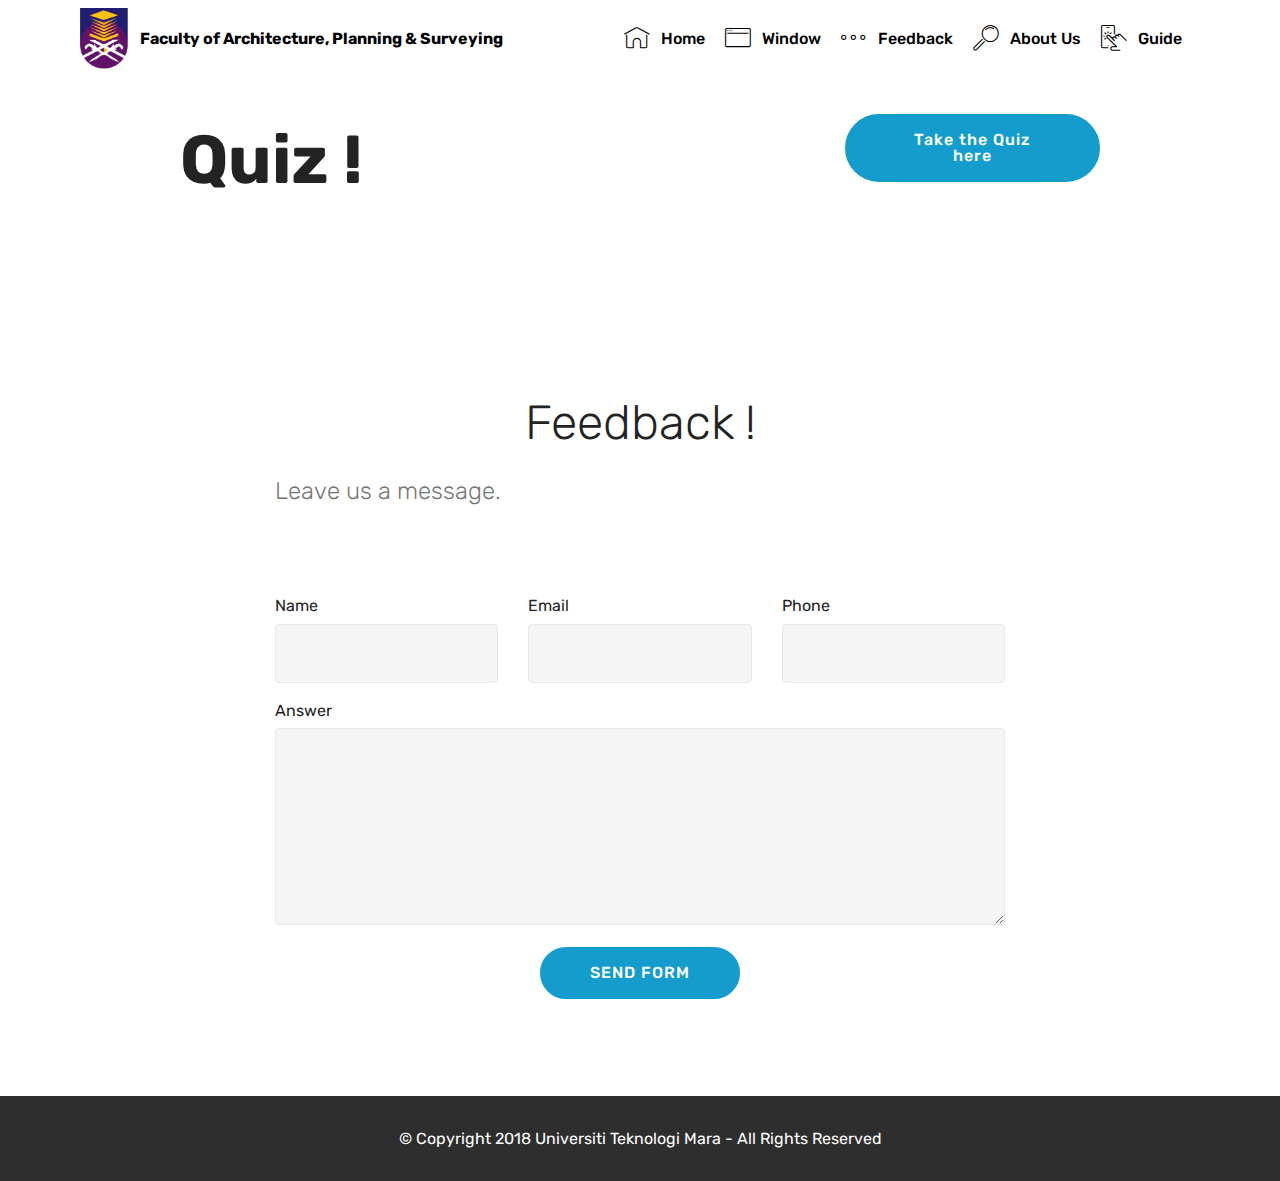
<file: page2.html>
<!DOCTYPE html>
<html >
<head>
  <!-- Site made with Mobirise Website Builder v4.7.2, https://mobirise.com -->
  <meta charset="UTF-8">
  <meta http-equiv="X-UA-Compatible" content="IE=edge">
  <meta name="generator" content="Mobirise v4.7.2, mobirise.com">
  <meta name="viewport" content="width=device-width, initial-scale=1, minimum-scale=1">
  <link rel="shortcut icon" href="assets/images/universiti-teknologi-mara-uitm-284x363.png" type="image/x-icon">
  <meta name="description" content="What do you think about us?">
  <title>Feedback</title>
  <link rel="stylesheet" href="assets/web/assets/mobirise-icons/mobirise-icons.css">
  <link rel="stylesheet" href="assets/tether/tether.min.css">
  <link rel="stylesheet" href="assets/bootstrap/css/bootstrap.min.css">
  <link rel="stylesheet" href="assets/bootstrap/css/bootstrap-grid.min.css">
  <link rel="stylesheet" href="assets/bootstrap/css/bootstrap-reboot.min.css">
  <link rel="stylesheet" href="assets/dropdown/css/style.css">
  <link rel="stylesheet" href="assets/theme/css/style.css">
  <link rel="stylesheet" href="assets/mobirise/css/mbr-additional.css" type="text/css">
  
  
  
</head>
<body>
  <section class="menu cid-qQIuWhEDwy" once="menu" id="menu1-1b">

    

    <nav class="navbar navbar-expand beta-menu navbar-dropdown align-items-center navbar-fixed-top navbar-toggleable-sm">
        <button class="navbar-toggler navbar-toggler-right" type="button" data-toggle="collapse" data-target="#navbarSupportedContent" aria-controls="navbarSupportedContent" aria-expanded="false" aria-label="Toggle navigation">
            <div class="hamburger">
                <span></span>
                <span></span>
                <span></span>
                <span></span>
            </div>
        </button>
        <div class="menu-logo">
            <div class="navbar-brand">
                <span class="navbar-logo">
                    
                         <a href="https://fspu.uitm.edu.my/v3/index.php/academics/centre-of-studies/quantity-surveying"><img src="assets/images/universiti-teknologi-mara-uitm-284x363.png" alt="Mobirise" title="" style="height: 3.8rem;"></a>
                    
                </span>
                <span class="navbar-caption-wrap"><a class="navbar-caption text-black display-7" href="https://mobirise.com">Faculty of Architecture, Planning &amp; Surveying</a></span>
            </div>
        </div>
        <div class="collapse navbar-collapse" id="navbarSupportedContent">
            <ul class="navbar-nav nav-dropdown nav-right" data-app-modern-menu="true"><li class="nav-item">
                    <a class="nav-link link text-black display-7" href="https://mobirise.com">
                        </a>
                </li><li class="nav-item dropdown"><a class="nav-link link text-black display-7" href="index.html" aria-expanded="true"><span class="mbri-home mbr-iconfont mbr-iconfont-btn"></span>
                        Home</a></li><li class="nav-item"><a class="nav-link link text-black display-7" href="page1.html"><span class="mbri-browse mbr-iconfont mbr-iconfont-btn"></span>Window</a></li><li class="nav-item"><a class="nav-link link text-black display-7" href="page2.html"><span class="mbri-more-horizontal mbr-iconfont mbr-iconfont-btn"></span>Feedback</a></li>
                <li class="nav-item">
                    <a class="nav-link link text-black display-7" href="page3.html">
                        <span class="mbri-search mbr-iconfont mbr-iconfont-btn"></span>
                        About Us
                    </a>
                </li><li class="nav-item"><a class="nav-link link text-black display-7" href="page4.html"><span class="mbri-touch mbr-iconfont mbr-iconfont-btn"></span>Guide &nbsp;</a></li></ul>
            
        </div>
    </nav>
</section>

<section class="engine"><a href="https://mobirise.me/g">build a website</a></section><section class="mbr-section info1 cid-qSep5LtyVw" id="info1-1z">

    

    
    <div class="container">
        <div class="row justify-content-center content-row">
            <div class="media-container-column title col-12 col-lg-7 col-md-6">
                <h3 class="mbr-section-subtitle align-left mbr-light pb-3 mbr-fonts-style display-5"></h3>
                <h2 class="align-left mbr-bold mbr-fonts-style display-1">Quiz !</h2>
            </div>
            <div class="media-container-column col-12 col-lg-3 col-md-4">
                <div class="mbr-section-btn align-right py-4"><a class="btn btn-primary display-4" href="https://www.proprofs.com/quiz-school/story.php?title=mje5odq2mwuyox">Take the Quiz here</a></div>
            </div>
        </div>
    </div>
</section>

<section class="mbr-section form1 cid-qQJucVmlVY" id="form1-1c">

    

    
    <div class="container">
        <div class="row justify-content-center">
            <div class="title col-12 col-lg-8">
                <h2 class="mbr-section-title align-center pb-3 mbr-fonts-style display-2">
                    Feedback !</h2>
                <h3 class="mbr-section-subtitle align-center mbr-light pb-3 mbr-fonts-style display-5">Leave us a message.&nbsp;<br><br></h3>
            </div>
        </div>
    </div>
    <div class="container">
        <div class="row justify-content-center">
            <div class="media-container-column col-lg-8" data-form-type="formoid">
                    <div data-form-alert="" hidden="">
                        Thanks for filling out the form!
                    </div>
            
                    <form class="mbr-form" action="https://mobirise.com/" method="post" data-form-title="Mobirise Form"><input type="hidden" name="email" data-form-email="true" value="rDyUvOz/l86LJhOthSCu1xaUYp7u1i16GeSsIhKxCyrH+3hUSyfmXf1wAGXqyyes2SbphmhhiPVj80U97R7B27Xp1g1g0rac92gywPGBGb3D+B6T2P/OwYGYizL2qZKz" data-form-field="Email">
                        <div class="row row-sm-offset">
                            <div class="col-md-4 multi-horizontal" data-for="name">
                                <div class="form-group">
                                    <label class="form-control-label mbr-fonts-style display-7" for="name-form1-1c">Name</label>
                                    <input type="text" class="form-control" name="name" data-form-field="Name" required="" id="name-form1-1c">
                                </div>
                            </div>
                            <div class="col-md-4 multi-horizontal" data-for="email">
                                <div class="form-group">
                                    <label class="form-control-label mbr-fonts-style display-7" for="email-form1-1c">Email</label>
                                    <input type="email" class="form-control" name="email" data-form-field="Email" required="" id="email-form1-1c">
                                </div>
                            </div>
                            <div class="col-md-4 multi-horizontal" data-for="phone">
                                <div class="form-group">
                                    <label class="form-control-label mbr-fonts-style display-7" for="phone-form1-1c">Phone</label>
                                    <input type="tel" class="form-control" name="phone" data-form-field="Phone" id="phone-form1-1c">
                                </div>
                            </div>
                        </div>
                        <div class="form-group" data-for="message">
                            <label class="form-control-label mbr-fonts-style display-7" for="message-form1-1c">Answer</label>
                            <textarea type="text" class="form-control" name="message" rows="7" data-form-field="Message" id="message-form1-1c"></textarea>
                        </div>
            
                        <span class="input-group-btn"><button href="" type="submit" class="btn btn-primary btn-form display-4">SEND FORM</button></span>
                    </form>
            </div>
        </div>
    </div>
</section>

<section once="" class="cid-qQJwXQnA9t" id="footer6-1f">

    

    

    <div class="container">
        <div class="media-container-row align-center mbr-white">
            <div class="col-12">
                <p class="mbr-text mb-0 mbr-fonts-style display-7">
                    © Copyright 2018 Universiti Teknologi Mara - All Rights Reserved
                </p>
            </div>
        </div>
    </div>
</section>


  <script src="assets/web/assets/jquery/jquery.min.js"></script>
  <script src="assets/popper/popper.min.js"></script>
  <script src="assets/tether/tether.min.js"></script>
  <script src="assets/bootstrap/js/bootstrap.min.js"></script>
  <script src="assets/smoothscroll/smooth-scroll.js"></script>
  <script src="assets/dropdown/js/script.min.js"></script>
  <script src="assets/touchswipe/jquery.touch-swipe.min.js"></script>
  <script src="assets/theme/js/script.js"></script>
  <script src="assets/formoid/formoid.min.js"></script>
  
  
 <div id="scrollToTop" class="scrollToTop mbr-arrow-up"><a style="text-align: center;"><i></i></a></div>
  </body>
</html>
</file>
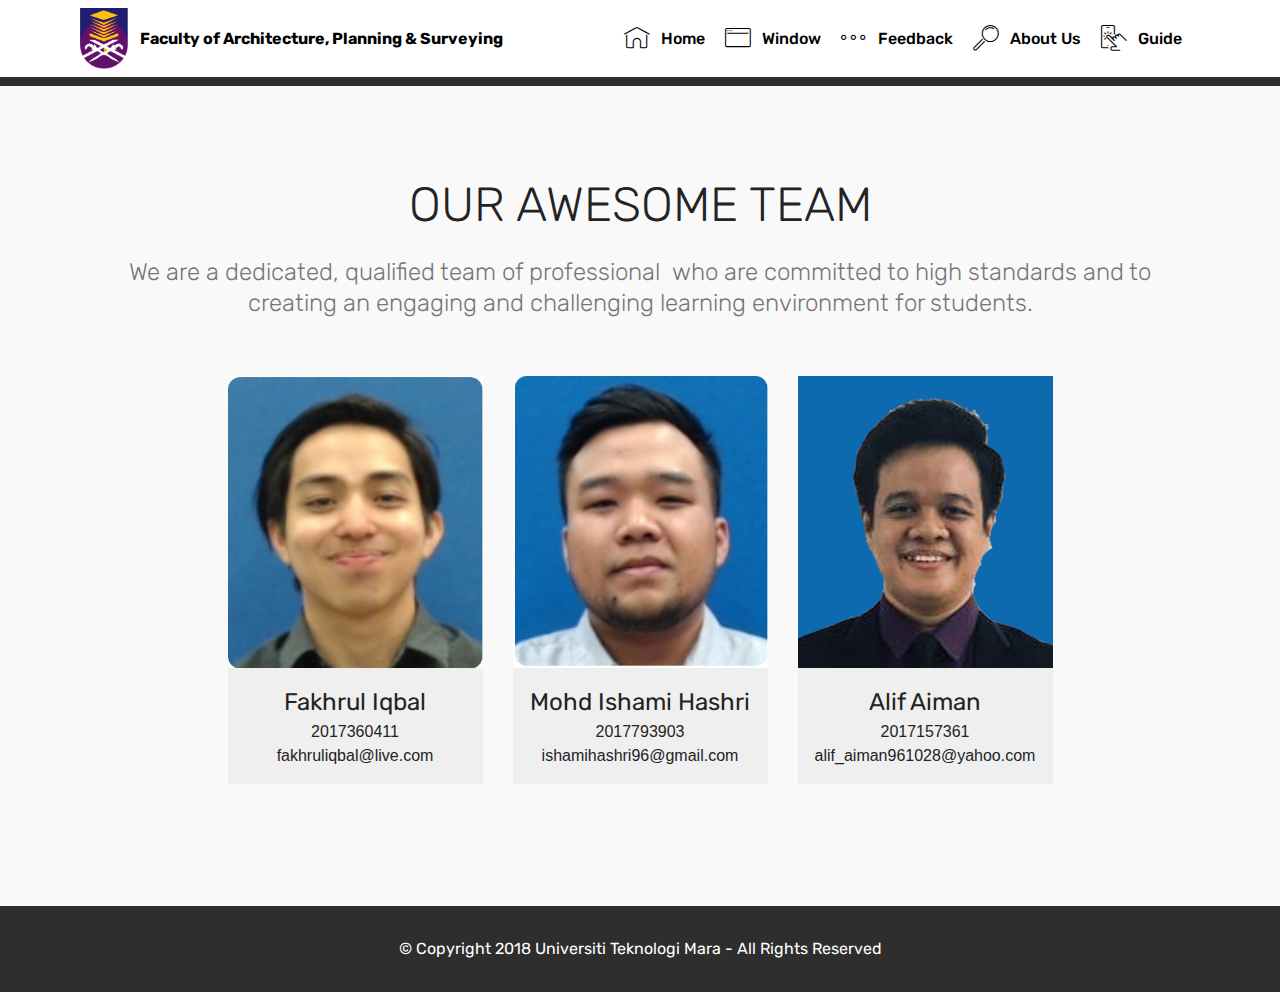
<file: page3.html>
<!DOCTYPE html>
<html >
<head>
  <!-- Site made with Mobirise Website Builder v4.7.2, https://mobirise.com -->
  <meta charset="UTF-8">
  <meta http-equiv="X-UA-Compatible" content="IE=edge">
  <meta name="generator" content="Mobirise v4.7.2, mobirise.com">
  <meta name="viewport" content="width=device-width, initial-scale=1, minimum-scale=1">
  <link rel="shortcut icon" href="assets/images/universiti-teknologi-mara-uitm-284x363.png" type="image/x-icon">
  <meta name="description" content="This is Us">
  <title>About us</title>
  <link rel="stylesheet" href="assets/web/assets/mobirise-icons/mobirise-icons.css">
  <link rel="stylesheet" href="assets/tether/tether.min.css">
  <link rel="stylesheet" href="assets/bootstrap/css/bootstrap.min.css">
  <link rel="stylesheet" href="assets/bootstrap/css/bootstrap-grid.min.css">
  <link rel="stylesheet" href="assets/bootstrap/css/bootstrap-reboot.min.css">
  <link rel="stylesheet" href="assets/dropdown/css/style.css">
  <link rel="stylesheet" href="assets/socicon/css/styles.css">
  <link rel="stylesheet" href="assets/theme/css/style.css">
  <link rel="stylesheet" href="assets/mobirise/css/mbr-additional.css" type="text/css">
  
  
  
</head>
<body>
  <section class="menu cid-qQIuWhEDwy" once="menu" id="menu1-1g">

    

    <nav class="navbar navbar-expand beta-menu navbar-dropdown align-items-center navbar-fixed-top navbar-toggleable-sm">
        <button class="navbar-toggler navbar-toggler-right" type="button" data-toggle="collapse" data-target="#navbarSupportedContent" aria-controls="navbarSupportedContent" aria-expanded="false" aria-label="Toggle navigation">
            <div class="hamburger">
                <span></span>
                <span></span>
                <span></span>
                <span></span>
            </div>
        </button>
        <div class="menu-logo">
            <div class="navbar-brand">
                <span class="navbar-logo">
                    
                         <a href="https://fspu.uitm.edu.my/v3/index.php/academics/centre-of-studies/quantity-surveying"><img src="assets/images/universiti-teknologi-mara-uitm-284x363.png" alt="Mobirise" title="" style="height: 3.8rem;"></a>
                    
                </span>
                <span class="navbar-caption-wrap"><a class="navbar-caption text-black display-7" href="https://mobirise.com">Faculty of Architecture, Planning &amp; Surveying</a></span>
            </div>
        </div>
        <div class="collapse navbar-collapse" id="navbarSupportedContent">
            <ul class="navbar-nav nav-dropdown nav-right" data-app-modern-menu="true"><li class="nav-item">
                    <a class="nav-link link text-black display-7" href="https://mobirise.com">
                        </a>
                </li><li class="nav-item dropdown"><a class="nav-link link text-black display-7" href="index.html" aria-expanded="true"><span class="mbri-home mbr-iconfont mbr-iconfont-btn"></span>
                        Home</a></li><li class="nav-item"><a class="nav-link link text-black display-7" href="page1.html"><span class="mbri-browse mbr-iconfont mbr-iconfont-btn"></span>Window</a></li><li class="nav-item"><a class="nav-link link text-black display-7" href="page2.html"><span class="mbri-more-horizontal mbr-iconfont mbr-iconfont-btn"></span>Feedback</a></li>
                <li class="nav-item">
                    <a class="nav-link link text-black display-7" href="page3.html">
                        <span class="mbri-search mbr-iconfont mbr-iconfont-btn"></span>
                        About Us
                    </a>
                </li><li class="nav-item"><a class="nav-link link text-black display-7" href="page4.html"><span class="mbri-touch mbr-iconfont mbr-iconfont-btn"></span>Guide &nbsp;</a></li></ul>
            
        </div>
    </nav>
</section>

<section class="engine"><a href="https://mobirise.me/l">free site templates</a></section><section once="" class="cid-qQJw8IHv3z" id="footer6-1h">

    

    

    <div class="container">
        <div class="media-container-row align-center mbr-white">
            <div class="col-12">
                <p class="mbr-text mb-0 mbr-fonts-style display-7">
                    © Copyright 2018 Universiti Teknologi Mara - All Rights Reserved
                </p>
            </div>
        </div>
    </div>
</section>

<section class="features16 cid-qQJxwMzM27" id="features16-1i">
    
    
    
    <div class="container align-center">
        <h2 class="pb-3 mbr-fonts-style mbr-section-title display-2">
            OUR AWESOME TEAM
        </h2>
        <h3 class="pb-5 mbr-section-subtitle mbr-fonts-style mbr-light display-5">We are a dedicated, qualified team of professional &nbsp;who are committed to high standards and to creating an engaging and challenging learning environment for students.</h3>
        <div class="row media-row">
            
        <div class="team-item col-lg-3 col-md-6">
                <div class="item-image">
                    <img src="assets/images/iqbal-421x483.jpg" alt="" title="">
                </div>
                <div class="item-caption py-3">
                    <div class="item-name px-2">
                        <p class="mbr-fonts-style display-5">
                           Fakhrul Iqbal</p>
                    </div>
                    <div class="item-role px-2">
                        <p>2017360411<br>fakhruliqbal@live.com</p>
                    </div>
                    
                </div>
            </div><div class="team-item col-lg-3 col-md-6">
                <div class="item-image">
                    <img src="assets/images/ismaaa-424x486.jpg" alt="" title="">
                </div>
                <div class="item-caption py-3">
                    <div class="item-name px-2">
                        <p class="mbr-fonts-style display-5">
                           Mohd Ishami Hashri</p>
                    </div>
                    <div class="item-role px-2">
                        <p>2017793903<br>ishamihashri96@gmail.com</p>
                    </div>
                    
                </div>
            </div><div class="team-item col-lg-3 col-md-6">
                <div class="item-image">
                    <img src="assets/images/ismaaa-1-424x486.jpg" alt="" title="">
                </div>
                <div class="item-caption py-3">
                    <div class="item-name px-2">
                        <p class="mbr-fonts-style display-5">
                           Alif Aiman</p>
                    </div>
                    <div class="item-role px-2">
                        <p>2017157361<br>alif_aiman961028@yahoo.com</p>
                    </div>
                    
                </div>
            </div></div>    
    </div>
</section>

<section once="" class="cid-qQMes7rlNg" id="footer6-1n">

    

    

    <div class="container">
        <div class="media-container-row align-center mbr-white">
            <div class="col-12">
                <p class="mbr-text mb-0 mbr-fonts-style display-7">
                    © Copyright 2018 Universiti Teknologi Mara - All Rights Reserved
                </p>
            </div>
        </div>
    </div>
</section>


  <script src="assets/web/assets/jquery/jquery.min.js"></script>
  <script src="assets/popper/popper.min.js"></script>
  <script src="assets/tether/tether.min.js"></script>
  <script src="assets/bootstrap/js/bootstrap.min.js"></script>
  <script src="assets/smoothscroll/smooth-scroll.js"></script>
  <script src="assets/dropdown/js/script.min.js"></script>
  <script src="assets/touchswipe/jquery.touch-swipe.min.js"></script>
  <script src="assets/theme/js/script.js"></script>
  
  
 <div id="scrollToTop" class="scrollToTop mbr-arrow-up"><a style="text-align: center;"><i></i></a></div>
  </body>
</html>
</file>
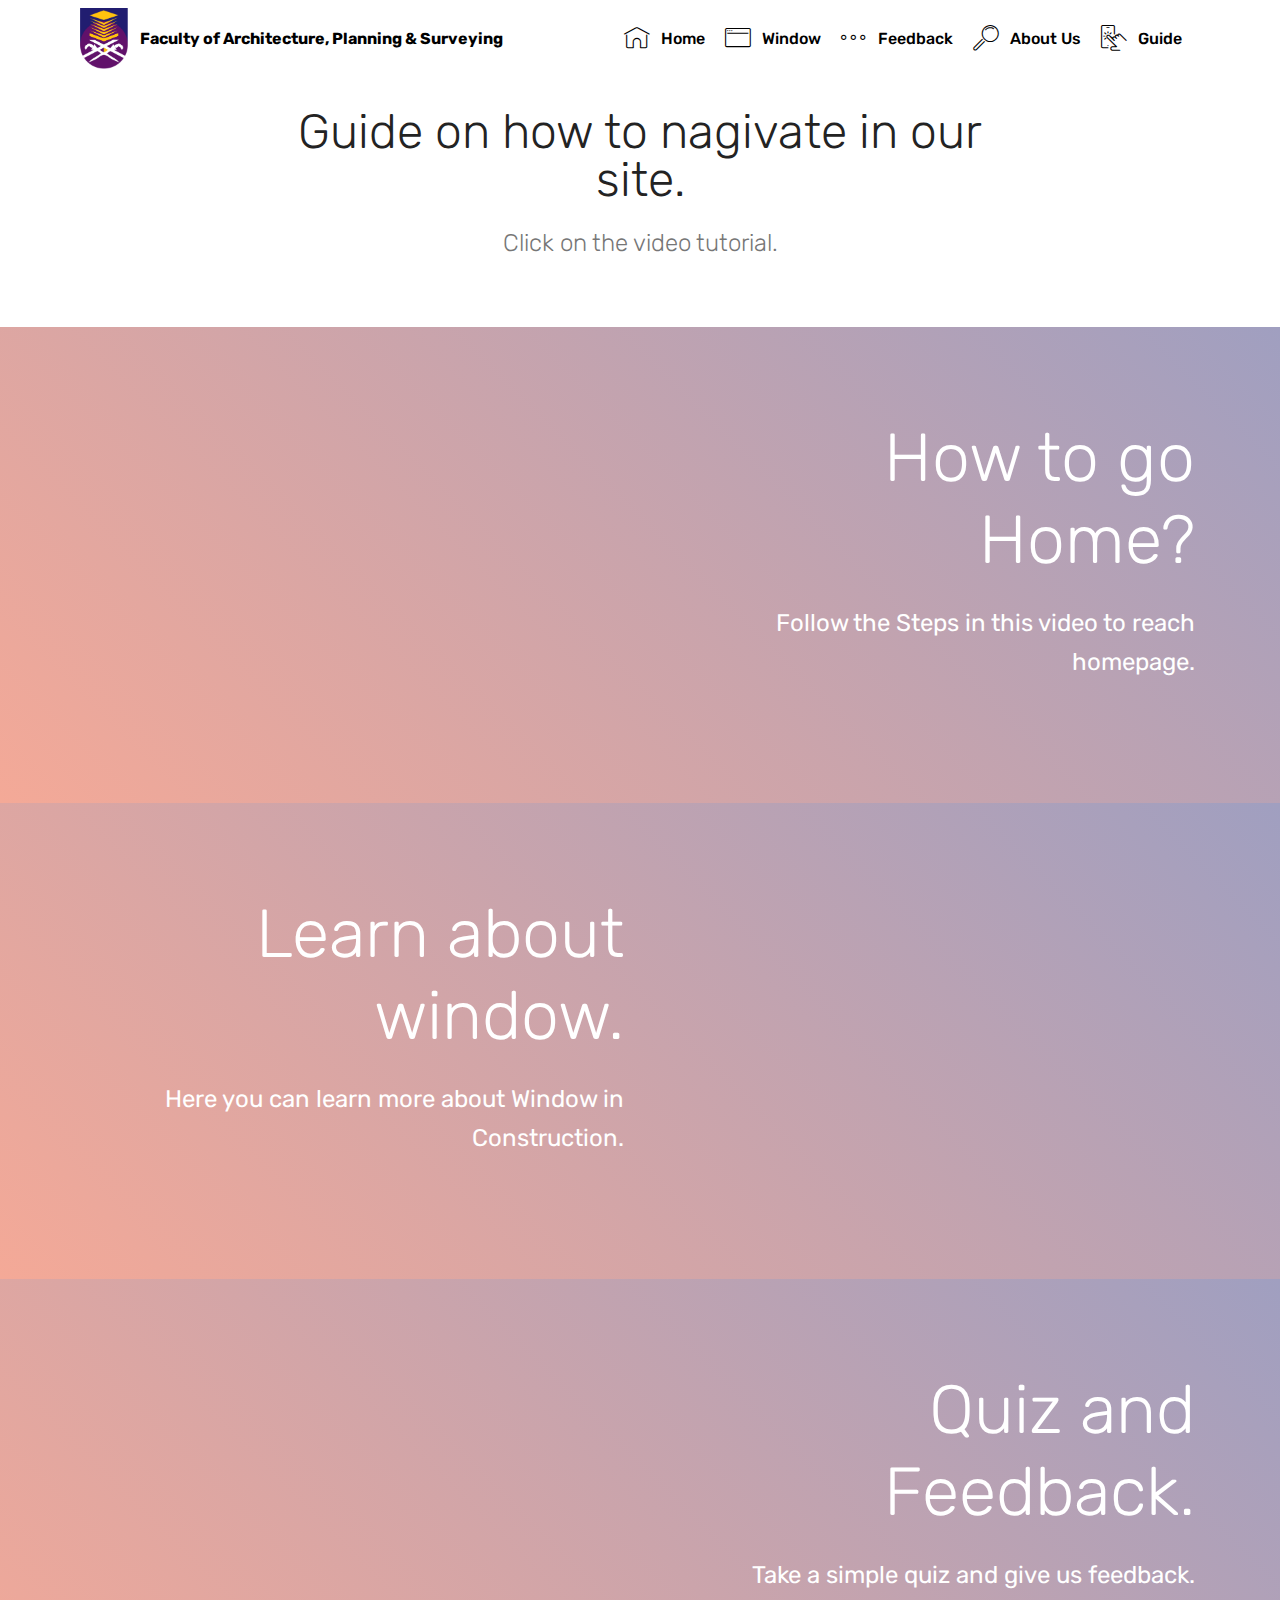
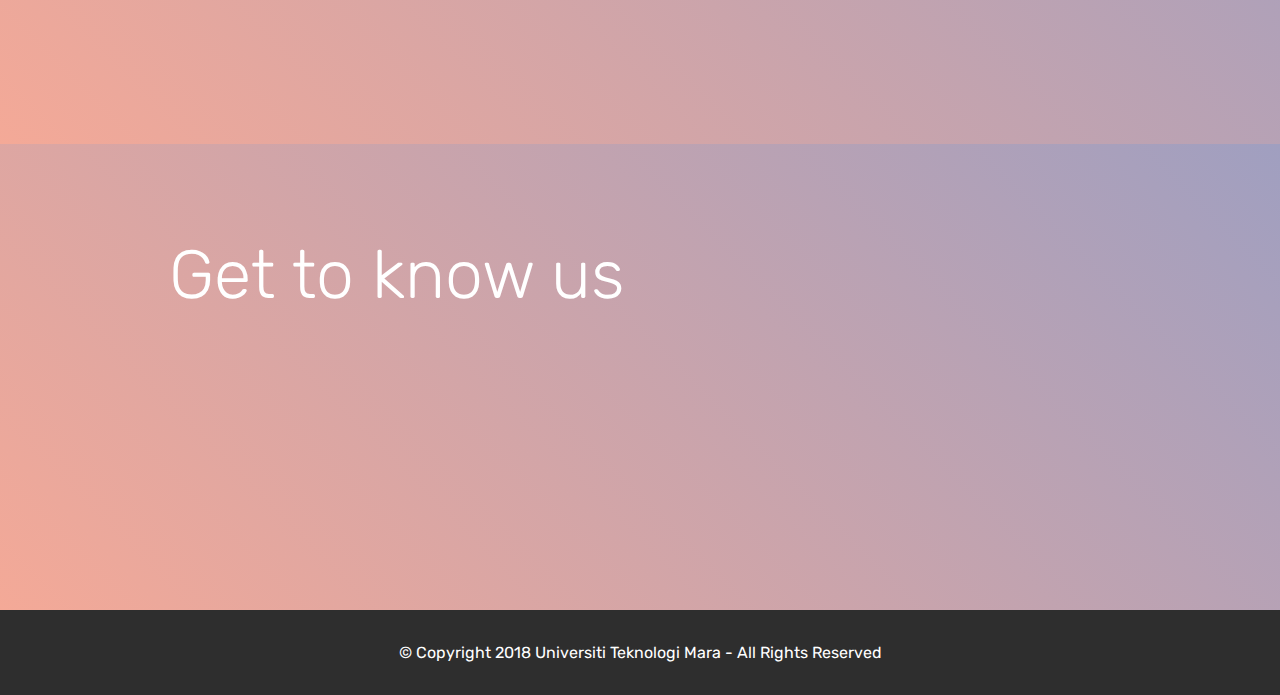
<file: page4.html>
<!DOCTYPE html>
<html >
<head>
  <!-- Site made with Mobirise Website Builder v4.7.2, https://mobirise.com -->
  <meta charset="UTF-8">
  <meta http-equiv="X-UA-Compatible" content="IE=edge">
  <meta name="generator" content="Mobirise v4.7.2, mobirise.com">
  <meta name="viewport" content="width=device-width, initial-scale=1, minimum-scale=1">
  <link rel="shortcut icon" href="assets/images/universiti-teknologi-mara-uitm-284x363.png" type="image/x-icon">
  <meta name="description" content="Site Creator Description">
  <title>Navigation</title>
  <link rel="stylesheet" href="assets/web/assets/mobirise-icons/mobirise-icons.css">
  <link rel="stylesheet" href="assets/tether/tether.min.css">
  <link rel="stylesheet" href="assets/bootstrap/css/bootstrap.min.css">
  <link rel="stylesheet" href="assets/bootstrap/css/bootstrap-grid.min.css">
  <link rel="stylesheet" href="assets/bootstrap/css/bootstrap-reboot.min.css">
  <link rel="stylesheet" href="assets/dropdown/css/style.css">
  <link rel="stylesheet" href="assets/theme/css/style.css">
  <link rel="stylesheet" href="assets/mobirise/css/mbr-additional.css" type="text/css">
  
  
  
</head>
<body>
  <section class="mbr-section content4 cid-qRidaspowb" id="content4-1u">

    

    <div class="container">
        <div class="media-container-row">
            <div class="title col-12 col-md-8">
                <h2 class="align-center pb-3 mbr-fonts-style display-2">
                    <br>Guide on how to nagivate in our site.</h2>
                <h3 class="mbr-section-subtitle align-center mbr-light mbr-fonts-style display-5">
                    Click on the video tutorial.</h3>
                
            </div>
        </div>
    </div>
</section>

<section class="engine"><a href="https://mobirise.me/g">how to build a site for free</a></section><section class="menu cid-qQIuWhEDwy" once="menu" id="menu1-1p">

    

    <nav class="navbar navbar-expand beta-menu navbar-dropdown align-items-center navbar-fixed-top navbar-toggleable-sm">
        <button class="navbar-toggler navbar-toggler-right" type="button" data-toggle="collapse" data-target="#navbarSupportedContent" aria-controls="navbarSupportedContent" aria-expanded="false" aria-label="Toggle navigation">
            <div class="hamburger">
                <span></span>
                <span></span>
                <span></span>
                <span></span>
            </div>
        </button>
        <div class="menu-logo">
            <div class="navbar-brand">
                <span class="navbar-logo">
                    
                         <a href="https://fspu.uitm.edu.my/v3/index.php/academics/centre-of-studies/quantity-surveying"><img src="assets/images/universiti-teknologi-mara-uitm-284x363.png" alt="Mobirise" title="" style="height: 3.8rem;"></a>
                    
                </span>
                <span class="navbar-caption-wrap"><a class="navbar-caption text-black display-7" href="https://mobirise.com">Faculty of Architecture, Planning &amp; Surveying</a></span>
            </div>
        </div>
        <div class="collapse navbar-collapse" id="navbarSupportedContent">
            <ul class="navbar-nav nav-dropdown nav-right" data-app-modern-menu="true"><li class="nav-item">
                    <a class="nav-link link text-black display-7" href="https://mobirise.com">
                        </a>
                </li><li class="nav-item dropdown"><a class="nav-link link text-black display-7" href="index.html" aria-expanded="true"><span class="mbri-home mbr-iconfont mbr-iconfont-btn"></span>
                        Home</a></li><li class="nav-item"><a class="nav-link link text-black display-7" href="page1.html"><span class="mbri-browse mbr-iconfont mbr-iconfont-btn"></span>Window</a></li><li class="nav-item"><a class="nav-link link text-black display-7" href="page2.html"><span class="mbri-more-horizontal mbr-iconfont mbr-iconfont-btn"></span>Feedback</a></li>
                <li class="nav-item">
                    <a class="nav-link link text-black display-7" href="page3.html">
                        <span class="mbri-search mbr-iconfont mbr-iconfont-btn"></span>
                        About Us
                    </a>
                </li><li class="nav-item"><a class="nav-link link text-black display-7" href="page4.html"><span class="mbri-touch mbr-iconfont mbr-iconfont-btn"></span>Guide &nbsp;</a></li></ul>
            
        </div>
    </nav>
</section>

<section class="header7 cid-qRicNpi8q0" id="header7-1r">

    

    

    <div class="container">
        <div class="media-container-row">

            <div class="media-content align-right">
                <h1 class="mbr-section-title mbr-white pb-3 mbr-fonts-style display-1">
                    How to go Home?</h1>
                <div class="mbr-section-text mbr-white pb-3">
                    <p class="mbr-text mbr-fonts-style display-5">
                        Follow the Steps in this video to reach homepage.
                    </p>
                </div>
                
            </div>

            <div class="mbr-figure" style="width: 100%;"><iframe class="mbr-embedded-video" src="https://www.youtube.com/embed/4p42v6JR4eo?rel=0&amp;amp;showinfo=0&amp;autoplay=1&amp;loop=1&amp;playlist=4p42v6JR4eo" width="1280" height="720" frameborder="0" allowfullscreen></iframe></div>

        </div>
    </div>
</section>

<section class="header7 cid-qRicO6cT3t" id="header7-1s">

    

    

    <div class="container">
        <div class="media-container-row">

            <div class="media-content align-right">
                <h1 class="mbr-section-title mbr-white pb-3 mbr-fonts-style display-1">
                    Learn about window.</h1>
                <div class="mbr-section-text mbr-white pb-3">
                    <p class="mbr-text mbr-fonts-style display-5">Here you can learn more about Window in Construction.
                    </p>
                </div>
                
            </div>

            <div class="mbr-figure" style="width: 100%;"><iframe class="mbr-embedded-video" src="https://www.youtube.com/embed/Rewjj-gt8t8?rel=0&amp;amp;showinfo=0&amp;autoplay=1&amp;loop=1&amp;playlist=Rewjj-gt8t8" width="1280" height="720" frameborder="0" allowfullscreen></iframe></div>

        </div>
    </div>
</section>

<section class="header7 cid-qRicPm2ARI" id="header7-1t">

    

    

    <div class="container">
        <div class="media-container-row">

            <div class="media-content align-right">
                <h1 class="mbr-section-title mbr-white pb-3 mbr-fonts-style display-1">
                    Quiz and Feedback.</h1>
                <div class="mbr-section-text mbr-white pb-3">
                    <p class="mbr-text mbr-fonts-style display-5">
                        Take a simple quiz and give us feedback.
                    </p>
                </div>
                
            </div>

            <div class="mbr-figure" style="width: 100%;"><iframe class="mbr-embedded-video" src="https://www.youtube.com/embed/wVnB2qH-6RY?rel=0&amp;amp;showinfo=0&amp;autoplay=1&amp;loop=1&amp;playlist=wVnB2qH-6RY" width="1280" height="720" frameborder="0" allowfullscreen></iframe></div>

        </div>
    </div>
</section>

<section class="header7 cid-qRisK1M2iu" id="header7-1w">

    

    

    <div class="container">
        <div class="media-container-row">

            <div class="media-content align-right">
                <h1 class="mbr-section-title mbr-white pb-3 mbr-fonts-style display-1">Get to know us</h1>
                <div class="mbr-section-text mbr-white pb-3">
                    <p class="mbr-text mbr-fonts-style display-5"></p>
                </div>
                
            </div>

            <div class="mbr-figure" style="width: 100%;"><iframe class="mbr-embedded-video" src="https://www.youtube.com/embed/d0UjgFN7JTE?rel=0&amp;amp;showinfo=0&amp;autoplay=1&amp;loop=1&amp;playlist=d0UjgFN7JTE" width="1280" height="720" frameborder="0" allowfullscreen></iframe></div>

        </div>
    </div>
</section>

<section once="" class="cid-qQJw8IHv3z" id="footer6-1q">

    

    

    <div class="container">
        <div class="media-container-row align-center mbr-white">
            <div class="col-12">
                <p class="mbr-text mb-0 mbr-fonts-style display-7">
                    © Copyright 2018 Universiti Teknologi Mara - All Rights Reserved
                </p>
            </div>
        </div>
    </div>
</section>


  <script src="assets/web/assets/jquery/jquery.min.js"></script>
  <script src="assets/popper/popper.min.js"></script>
  <script src="assets/tether/tether.min.js"></script>
  <script src="assets/bootstrap/js/bootstrap.min.js"></script>
  <script src="assets/smoothscroll/smooth-scroll.js"></script>
  <script src="assets/dropdown/js/script.min.js"></script>
  <script src="assets/touchswipe/jquery.touch-swipe.min.js"></script>
  <script src="assets/theme/js/script.js"></script>
  
  
 <div id="scrollToTop" class="scrollToTop mbr-arrow-up"><a style="text-align: center;"><i></i></a></div>
  </body>
</html>
</file>
<file: assets/web/assets/mobirise-icons/mobirise-icons.css>
@font-face {
  font-family: 'MobiriseIcons';
  src:  url('mobirise-icons.eot?spat4u');
  src:  url('mobirise-icons.eot?spat4u#iefix') format('embedded-opentype'),
    url('mobirise-icons.ttf?spat4u') format('truetype'),
    url('mobirise-icons.woff?spat4u') format('woff'),
    url('mobirise-icons.svg?spat4u#MobiriseIcons') format('svg');
  font-weight: normal;
  font-style: normal;
}

[class^="mbri-"], [class*=" mbri-"] {
  /* use !important to prevent issues with browser extensions that change fonts */
  font-family: MobiriseIcons !important;
  speak: none;
  font-style: normal;
  font-weight: normal;
  font-variant: normal;
  text-transform: none;
  line-height: 1;

  /* Better Font Rendering =========== */
  -webkit-font-smoothing: antialiased;
  -moz-osx-font-smoothing: grayscale;
}

.mbri-add-submenu:before {
  content: "\e900";
}
.mbri-alert:before {
  content: "\e901";
}
.mbri-align-center:before {
  content: "\e902";
}
.mbri-align-justify:before {
  content: "\e903";
}
.mbri-align-left:before {
  content: "\e904";
}
.mbri-align-right:before {
  content: "\e905";
}
.mbri-android:before {
  content: "\e906";
}
.mbri-apple:before {
  content: "\e907";
}
.mbri-arrow-down:before {
  content: "\e908";
}
.mbri-arrow-next:before {
  content: "\e909";
}
.mbri-arrow-prev:before {
  content: "\e90a";
}
.mbri-arrow-up:before {
  content: "\e90b";
}
.mbri-bold:before {
  content: "\e90c";
}
.mbri-bookmark:before {
  content: "\e90d";
}
.mbri-bootstrap:before {
  content: "\e90e";
}
.mbri-briefcase:before {
  content: "\e90f";
}
.mbri-browse:before {
  content: "\e910";
}
.mbri-bulleted-list:before {
  content: "\e911";
}
.mbri-calendar:before {
  content: "\e912";
}
.mbri-camera:before {
  content: "\e913";
}
.mbri-cart-add:before {
  content: "\e914";
}
.mbri-cart-full:before {
  content: "\e915";
}
.mbri-cash:before {
  content: "\e916";
}
.mbri-change-style:before {
  content: "\e917";
}
.mbri-chat:before {
  content: "\e918";
}
.mbri-clock:before {
  content: "\e919";
}
.mbri-close:before {
  content: "\e91a";
}
.mbri-cloud:before {
  content: "\e91b";
}
.mbri-code:before {
  content: "\e91c";
}
.mbri-contact-form:before {
  content: "\e91d";
}
.mbri-credit-card:before {
  content: "\e91e";
}
.mbri-cursor-click:before {
  content: "\e91f";
}
.mbri-cust-feedback:before {
  content: "\e920";
}
.mbri-database:before {
  content: "\e921";
}
.mbri-delivery:before {
  content: "\e922";
}
.mbri-desktop:before {
  content: "\e923";
}
.mbri-devices:before {
  content: "\e924";
}
.mbri-down:before {
  content: "\e925";
}
.mbri-download:before {
  content: "\e989";
}
.mbri-drag-n-drop:before {
  content: "\e927";
}
.mbri-drag-n-drop2:before {
  content: "\e928";
}
.mbri-edit:before {
  content: "\e929";
}
.mbri-edit2:before {
  content: "\e92a";
}
.mbri-error:before {
  content: "\e92b";
}
.mbri-extension:before {
  content: "\e92c";
}
.mbri-features:before {
  content: "\e92d";
}
.mbri-file:before {
  content: "\e92e";
}
.mbri-flag:before {
  content: "\e92f";
}
.mbri-folder:before {
  content: "\e930";
}
.mbri-gift:before {
  content: "\e931";
}
.mbri-github:before {
  content: "\e932";
}
.mbri-globe:before {
  content: "\e933";
}
.mbri-globe-2:before {
  content: "\e934";
}
.mbri-growing-chart:before {
  content: "\e935";
}
.mbri-hearth:before {
  content: "\e936";
}
.mbri-help:before {
  content: "\e937";
}
.mbri-home:before {
  content: "\e938";
}
.mbri-hot-cup:before {
  content: "\e939";
}
.mbri-idea:before {
  content: "\e93a";
}
.mbri-image-gallery:before {
  content: "\e93b";
}
.mbri-image-slider:before {
  content: "\e93c";
}
.mbri-info:before {
  content: "\e93d";
}
.mbri-italic:before {
  content: "\e93e";
}
.mbri-key:before {
  content: "\e93f";
}
.mbri-laptop:before {
  content: "\e940";
}
.mbri-layers:before {
  content: "\e941";
}
.mbri-left-right:before {
  content: "\e942";
}
.mbri-left:before {
  content: "\e943";
}
.mbri-letter:before {
  content: "\e944";
}
.mbri-like:before {
  content: "\e945";
}
.mbri-link:before {
  content: "\e946";
}
.mbri-lock:before {
  content: "\e947";
}
.mbri-login:before {
  content: "\e948";
}
.mbri-logout:before {
  content: "\e949";
}
.mbri-magic-stick:before {
  content: "\e94a";
}
.mbri-map-pin:before {
  content: "\e94b";
}
.mbri-menu:before {
  content: "\e94c";
}
.mbri-mobile:before {
  content: "\e94d";
}
.mbri-mobile2:before {
  content: "\e94e";
}
.mbri-mobirise:before {
  content: "\e94f";
}
.mbri-more-horizontal:before {
  content: "\e950";
}
.mbri-more-vertical:before {
  content: "\e951";
}
.mbri-music:before {
  content: "\e952";
}
.mbri-new-file:before {
  content: "\e953";
}
.mbri-numbered-list:before {
  content: "\e954";
}
.mbri-opened-folder:before {
  content: "\e955";
}
.mbri-pages:before {
  content: "\e956";
}
.mbri-paper-plane:before {
  content: "\e957";
}
.mbri-paperclip:before {
  content: "\e958";
}
.mbri-photo:before {
  content: "\e959";
}
.mbri-photos:before {
  content: "\e95a";
}
.mbri-pin:before {
  content: "\e95b";
}
.mbri-play:before {
  content: "\e95c";
}
.mbri-plus:before {
  content: "\e95d";
}
.mbri-preview:before {
  content: "\e95e";
}
.mbri-print:before {
  content: "\e95f";
}
.mbri-protect:before {
  content: "\e960";
}
.mbri-question:before {
  content: "\e961";
}
.mbri-quote-left:before {
  content: "\e962";
}
.mbri-quote-right:before {
  content: "\e963";
}
.mbri-refresh:before {
  content: "\e964";
}
.mbri-responsive:before {
  content: "\e965";
}
.mbri-right:before {
  content: "\e966";
}
.mbri-rocket:before {
  content: "\e967";
}
.mbri-sad-face:before {
  content: "\e968";
}
.mbri-sale:before {
  content: "\e969";
}
.mbri-save:before {
  content: "\e96a";
}
.mbri-search:before {
  content: "\e96b";
}
.mbri-setting:before {
  content: "\e96c";
}
.mbri-setting2:before {
  content: "\e96d";
}
.mbri-setting3:before {
  content: "\e96e";
}
.mbri-share:before {
  content: "\e96f";
}
.mbri-shopping-bag:before {
  content: "\e970";
}
.mbri-shopping-basket:before {
  content: "\e971";
}
.mbri-shopping-cart:before {
  content: "\e972";
}
.mbri-sites:before {
  content: "\e973";
}
.mbri-smile-face:before {
  content: "\e974";
}
.mbri-speed:before {
  content: "\e975";
}
.mbri-star:before {
  content: "\e976";
}
.mbri-success:before {
  content: "\e977";
}
.mbri-sun:before {
  content: "\e978";
}
.mbri-sun2:before {
  content: "\e979";
}
.mbri-tablet:before {
  content: "\e97a";
}
.mbri-tablet-vertical:before {
  content: "\e97b";
}
.mbri-target:before {
  content: "\e97c";
}
.mbri-timer:before {
  content: "\e97d";
}
.mbri-to-ftp:before {
  content: "\e97e";
}
.mbri-to-local-drive:before {
  content: "\e97f";
}
.mbri-touch-swipe:before {
  content: "\e980";
}
.mbri-touch:before {
  content: "\e981";
}
.mbri-trash:before {
  content: "\e982";
}
.mbri-underline:before {
  content: "\e983";
}
.mbri-unlink:before {
  content: "\e984";
}
.mbri-unlock:before {
  content: "\e985";
}
.mbri-up-down:before {
  content: "\e986";
}
.mbri-up:before {
  content: "\e987";
}
.mbri-update:before {
  content: "\e988";
}
.mbri-upload:before {
 content: "\e926"; 
}
.mbri-user:before {
  content: "\e98a";
}
.mbri-user2:before {
  content: "\e98b";
}
.mbri-users:before {
  content: "\e98c";
}
.mbri-video:before {
  content: "\e98d";
}
.mbri-video-play:before {
  content: "\e98e";
}
.mbri-watch:before {
  content: "\e98f";
}
.mbri-website-theme:before {
  content: "\e990";
}
.mbri-wifi:before {
  content: "\e991";
}
.mbri-windows:before {
  content: "\e992";
}
.mbri-zoom-out:before {
  content: "\e993";
}
.mbri-redo:before {
  content: "\e994";
}
.mbri-undo:before {
  content: "\e995";
}
</file>
<file: assets/dropdown/css/style.css>
.navbar-dropdown {
  left: 0;
  padding: 0;
  position: absolute;
  right: 0;
  top: 0;
  transition: all 0.45s ease;
  z-index: 1030;
  background: #282828; }
  .navbar-dropdown .navbar-logo {
    margin-right: 0.8rem;
    transition: margin 0.3s ease-in-out;
    vertical-align: middle; }
    .navbar-dropdown .navbar-logo img {
      height: 3.125rem;
      transition: all 0.3s ease-in-out; }
    .navbar-dropdown .navbar-logo.mbr-iconfont {
      font-size: 3.125rem;
      line-height: 3.125rem; }
  .navbar-dropdown .navbar-caption {
    font-weight: 700;
    white-space: normal;
    vertical-align: -4px;
    line-height: 3.125rem !important; }
    .navbar-dropdown .navbar-caption, .navbar-dropdown .navbar-caption:hover {
      color: inherit;
      text-decoration: none; }
  .navbar-dropdown .mbr-iconfont + .navbar-caption {
    vertical-align: -1px; }
  .navbar-dropdown.navbar-fixed-top {
    position: fixed; }
  .navbar-dropdown .navbar-brand span {
    vertical-align: -4px; }
  .navbar-dropdown.bg-color.transparent {
    background: none; }
  .navbar-dropdown.navbar-short .navbar-brand {
    padding: 0.625rem 0; }
    .navbar-dropdown.navbar-short .navbar-brand span {
      vertical-align: -1px; }
  .navbar-dropdown.navbar-short .navbar-caption {
    line-height: 2.375rem !important;
    vertical-align: -2px; }
  .navbar-dropdown.navbar-short .navbar-logo {
    margin-right: 0.5rem; }
    .navbar-dropdown.navbar-short .navbar-logo img {
      height: 2.375rem; }
    .navbar-dropdown.navbar-short .navbar-logo.mbr-iconfont {
      font-size: 2.375rem;
      line-height: 2.375rem; }
  .navbar-dropdown.navbar-short .mbr-table-cell {
    height: 3.625rem; }
  .navbar-dropdown .navbar-close {
    left: 0.6875rem;
    position: fixed;
    top: 0.75rem;
    z-index: 1000; }
  .navbar-dropdown .hamburger-icon {
    content: "";
    display: inline-block;
    vertical-align: middle;
    width: 16px;
    -webkit-box-shadow: 0 -6px 0 1px #282828,0 0 0 1px #282828,0 6px 0 1px #282828;
    -moz-box-shadow: 0 -6px 0 1px #282828,0 0 0 1px #282828,0 6px 0 1px #282828;
    box-shadow: 0 -6px 0 1px #282828,0 0 0 1px #282828,0 6px 0 1px #282828; }

.dropdown-menu .dropdown-toggle[data-toggle="dropdown-submenu"]::after {
  border-bottom: 0.35em solid transparent;
  border-left: 0.35em solid;
  border-right: 0;
  border-top: 0.35em solid transparent;
  margin-left: 0.3rem; }

.dropdown-menu .dropdown-item:focus {
  outline: 0; }

.nav-dropdown {
  font-size: 0.75rem;
  font-weight: 500;
  height: auto !important; }
  .nav-dropdown .nav-btn {
    padding-left: 1rem; }
  .nav-dropdown .link {
    margin: .667em 1.667em;
    font-weight: 500;
    padding: 0;
    transition: color .2s ease-in-out; }
    .nav-dropdown .link.dropdown-toggle {
      margin-right: 2.583em; }
      .nav-dropdown .link.dropdown-toggle::after {
        margin-left: .25rem;
        border-top: 0.35em solid;
        border-right: 0.35em solid transparent;
        border-left: 0.35em solid transparent;
        border-bottom: 0; }
      .nav-dropdown .link.dropdown-toggle[aria-expanded="true"] {
        margin: 0;
        padding: 0.667em 3.263em  0.667em 1.667em; }
  .nav-dropdown .link::after,
  .nav-dropdown .dropdown-item::after {
    color: inherit; }
  .nav-dropdown .btn {
    font-size: 0.75rem;
    font-weight: 700;
    letter-spacing: 0;
    margin-bottom: 0;
    padding-left: 1.25rem;
    padding-right: 1.25rem; }
  .nav-dropdown .dropdown-menu {
    border-radius: 0;
    border: 0;
    left: 0;
    margin: 0;
    padding-bottom: 1.25rem;
    padding-top: 1.25rem;
    position: relative; }
  .nav-dropdown .dropdown-submenu {
    margin-left: 0.125rem;
    top: 0; }
  .nav-dropdown .dropdown-item {
    font-weight: 500;
    line-height: 2;
    padding: 0.3846em 4.615em 0.3846em 1.5385em;
    position: relative;
    transition: color .2s ease-in-out, background-color .2s ease-in-out; }
    .nav-dropdown .dropdown-item::after {
      margin-top: -0.3077em;
      position: absolute;
      right: 1.1538em;
      top: 50%; }
    .nav-dropdown .dropdown-item:focus, .nav-dropdown .dropdown-item:hover {
      background: none; }

@media (max-width: 767px) {
  .nav-dropdown.navbar-toggleable-sm {
    bottom: 0;
    display: none;
    left: 0;
    overflow-x: hidden;
    position: fixed;
    top: 0;
    transform: translateX(-100%);
    -ms-transform: translateX(-100%);
    -webkit-transform: translateX(-100%);
    width: 18.75rem;
    z-index: 999; } }
.nav-dropdown.navbar-toggleable-xl {
  bottom: 0;
  display: none;
  left: 0;
  overflow-x: hidden;
  position: fixed;
  top: 0;
  transform: translateX(-100%);
  -ms-transform: translateX(-100%);
  -webkit-transform: translateX(-100%);
  width: 18.75rem;
  z-index: 999; }

.nav-dropdown-sm {
  display: block !important;
  overflow-x: hidden;
  overflow: auto;
  padding-top: 3.875rem; }
  .nav-dropdown-sm::after {
    content: "";
    display: block;
    height: 3rem;
    width: 100%; }
  .nav-dropdown-sm.collapse.in ~ .navbar-close {
    display: block !important; }
  .nav-dropdown-sm.collapsing, .nav-dropdown-sm.collapse.in {
    transform: translateX(0);
    -ms-transform: translateX(0);
    -webkit-transform: translateX(0);
    transition: all 0.25s ease-out;
    -webkit-transition: all 0.25s ease-out;
    background: #282828; }
  .nav-dropdown-sm.collapsing[aria-expanded="false"] {
    transform: translateX(-100%);
    -ms-transform: translateX(-100%);
    -webkit-transform: translateX(-100%); }
  .nav-dropdown-sm .nav-item {
    display: block;
    margin-left: 0 !important;
    padding-left: 0; }
  .nav-dropdown-sm .link,
  .nav-dropdown-sm .dropdown-item {
    border-top: 1px dotted rgba(255, 255, 255, 0.1);
    font-size: 0.8125rem;
    line-height: 1.6;
    margin: 0 !important;
    padding: 0.875rem 2.4rem 0.875rem 1.5625rem !important;
    position: relative;
    white-space: normal; }
    .nav-dropdown-sm .link:focus, .nav-dropdown-sm .link:hover,
    .nav-dropdown-sm .dropdown-item:focus,
    .nav-dropdown-sm .dropdown-item:hover {
      background: rgba(0, 0, 0, 0.2) !important;
      color: #c0a375; }
  .nav-dropdown-sm .nav-btn {
    position: relative;
    padding: 1.5625rem 1.5625rem 0 1.5625rem; }
    .nav-dropdown-sm .nav-btn::before {
      border-top: 1px dotted rgba(255, 255, 255, 0.1);
      content: "";
      left: 0;
      position: absolute;
      top: 0;
      width: 100%; }
    .nav-dropdown-sm .nav-btn + .nav-btn {
      padding-top: 0.625rem; }
      .nav-dropdown-sm .nav-btn + .nav-btn::before {
        display: none; }
  .nav-dropdown-sm .btn {
    padding: 0.625rem 0; }
  .nav-dropdown-sm .dropdown-toggle[data-toggle="dropdown-submenu"]::after {
    margin-left: .25rem;
    border-top: 0.35em solid;
    border-right: 0.35em solid transparent;
    border-left: 0.35em solid transparent;
    border-bottom: 0; }
  .nav-dropdown-sm .dropdown-toggle[data-toggle="dropdown-submenu"][aria-expanded="true"]::after {
    border-top: 0;
    border-right: 0.35em solid transparent;
    border-left: 0.35em solid transparent;
    border-bottom: 0.35em solid; }
  .nav-dropdown-sm .dropdown-menu {
    margin: 0;
    padding: 0;
    position: relative;
    top: 0;
    left: 0;
    width: 100%;
    border: 0;
    float: none;
    border-radius: 0;
    background: none; }
  .nav-dropdown-sm .dropdown-submenu {
    left: 100%;
    margin-left: 0.125rem;
    margin-top: -1.25rem;
    top: 0; }

.navbar-toggleable-sm .nav-dropdown .dropdown-menu {
  position: absolute; }

.navbar-toggleable-sm .nav-dropdown .dropdown-submenu {
  left: 100%;
  margin-left: 0.125rem;
  margin-top: -1.25rem;
  top: 0; }

.navbar-toggleable-sm.opened .nav-dropdown .dropdown-menu {
  position: relative; }

.navbar-toggleable-sm.opened .nav-dropdown .dropdown-submenu {
  left: 0;
  margin-left: 00rem;
  margin-top: 0rem;
  top: 0; }

.is-builder .nav-dropdown.collapsing {
  transition: none !important; }

/*# sourceMappingURL=style.css.map */
</file>
<file: assets/theme/css/style.css>
/*!
 * Mobirise v4 theme (https://mobirise.com/)
 * Copyright 2017 Mobirise
 */
section {
  background-color: #eeeeee; }

section,
.container,
.container-fluid {
  position: relative;
  word-wrap: break-word; }

a.mbr-iconfont:hover {
  text-decoration: none; }

.article .lead p, .article .lead ul, .article .lead ol, .article .lead pre, .article .lead blockquote {
  margin-bottom: 0; }

a {
  font-style: normal;
  font-weight: 400;
  cursor: pointer; }
  a, a:hover {
    text-decoration: none; }

figure {
  margin-bottom: 0; }

body {
  color: #232323; }

h1, h2, h3, h4, h5, h6,
.h1, .h2, .h3, .h4, .h5, .h6,
.display-1, .display-2, .display-3, .display-4 {
  line-height: 1;
  word-break: break-word;
  word-wrap: break-word; }

b, strong {
  font-weight: bold; }

blockquote {
  padding: 10px 0 10px 20px;
  position: relative;
  border-left: 2px solid;
  border-color: #ff3366; }

input:-webkit-autofill, input:-webkit-autofill:hover, input:-webkit-autofill:focus, input:-webkit-autofill:active {
  transition-delay: 9999s;
  transition-property: background-color, color; }

textarea[type="hidden"] {
  display: none; }

body {
  position: relative; }

section {
  background-position: 50% 50%;
  background-repeat: no-repeat;
  background-size: cover; }
  section .mbr-background-video,
  section .mbr-background-video-preview {
    position: absolute;
    bottom: 0;
    left: 0;
    right: 0;
    top: 0; }

.hidden {
  visibility: hidden; }

.mbr-z-index20 {
  z-index: 20; }

/*! Base colors */
.mbr-white {
  color: #ffffff; }

.mbr-black {
  color: #000000; }

.mbr-bg-white {
  background-color: #ffffff; }

.mbr-bg-black {
  background-color: #000000; }

/*! Text-aligns */
.align-left {
  text-align: left; }

.align-center {
  text-align: center; }

.align-right {
  text-align: right; }

@media (max-width: 767px) {
  .align-left, .align-center, .align-right, .mbr-section-btn, .mbr-section-title {
    text-align: center; } }
/*! Font-weight  */
.mbr-light {
  font-weight: 300; }

.mbr-regular {
  font-weight: 400; }

.mbr-semibold {
  font-weight: 500; }

.mbr-bold {
  font-weight: 700; }

/*! Media  */
.media-size-item {
  -webkit-flex: 1 1 auto;
  -moz-flex: 1 1 auto;
  -ms-flex: 1 1 auto;
  -o-flex: 1 1 auto;
  flex: 1 1 auto; }

.media-content {
  -webkit-flex-basis: 100%;
  flex-basis: 100%; }

.media-container-row {
  display: -ms-flexbox;
  display: -webkit-flex;
  display: flex;
  -webkit-flex-direction: row;
  -ms-flex-direction: row;
  flex-direction: row;
  -webkit-flex-wrap: wrap;
  -ms-flex-wrap: wrap;
  flex-wrap: wrap;
  -webkit-justify-content: center;
  -ms-flex-pack: center;
  justify-content: center;
  -webkit-align-content: center;
  -ms-flex-line-pack: center;
  align-content: center;
  -webkit-align-items: start;
  -ms-flex-align: start;
  align-items: start; }
  .media-container-row .media-size-item {
    width: 400px; }

.media-container-column {
  display: -ms-flexbox;
  display: -webkit-flex;
  display: flex;
  -webkit-flex-direction: column;
  -ms-flex-direction: column;
  flex-direction: column;
  -webkit-flex-wrap: wrap;
  -ms-flex-wrap: wrap;
  flex-wrap: wrap;
  -webkit-justify-content: center;
  -ms-flex-pack: center;
  justify-content: center;
  -webkit-align-content: center;
  -ms-flex-line-pack: center;
  align-content: center;
  -webkit-align-items: stretch;
  -ms-flex-align: stretch;
  align-items: stretch; }
  .media-container-column > * {
    width: 100%; }

@media (min-width: 992px) {
  .media-container-row {
    -webkit-flex-wrap: nowrap;
    -ms-flex-wrap: nowrap;
    flex-wrap: nowrap; } }
figure {
  overflow: hidden; }

figure[mbr-media-size] {
  transition: width 0.1s; }

.mbr-figure img, .mbr-figure iframe {
  display: block;
  width: 100%; }

.card {
  background-color: transparent;
  border: none; }

.card-img {
  text-align: center;
  flex-shrink: 0; }

.media {
  max-width: 100%;
  margin: 0 auto; }

.mbr-figure {
  -ms-flex-item-align: center;
  -ms-grid-row-align: center;
  -webkit-align-self: center;
  align-self: center; }

.media-container > div {
  max-width: 100%; }

.mbr-figure img, .card-img img {
  width: 100%; }

@media (max-width: 991px) {
  .media-size-item {
    width: auto !important; }

  .media {
    width: auto; }

  .mbr-figure {
    width: 100% !important; } }
/*! Buttons */
.mbr-section-btn {
  margin-left: -.25rem;
  margin-right: -.25rem;
  font-size: 0; }

nav .mbr-section-btn {
  margin-left: 0rem;
  margin-right: 0rem; }

/*! Btn icon margin */
.btn .mbr-iconfont, .btn.btn-sm .mbr-iconfont {
  cursor: pointer;
  margin-right: 0.5rem; }

.btn.btn-md .mbr-iconfont, .btn.btn-md .mbr-iconfont {
  margin-right: 0.8rem; }

.mbr-regular {
  font-weight: 400; }

.mbr-semibold {
  font-weight: 500; }

.mbr-bold {
  font-weight: 700; }

[type="submit"] {
  -webkit-appearance: none; }

/*! Full-screen */
.mbr-fullscreen .mbr-overlay {
  min-height: 100vh; }

.mbr-fullscreen {
  display: flex;
  display: -webkit-flex;
  display: -moz-flex;
  display: -ms-flex;
  display: -o-flex;
  align-items: center;
  -webkit-align-items: center;
  min-height: 100vh;
  padding-top: 3rem;
  padding-bottom: 3rem; }

/*! Map */
.map {
  height: 25rem;
  position: relative; }
  .map iframe {
    width: 100%;
    height: 100%; }

/* Form */
.form-asterisk {
  font-family: initial;
  position: absolute;
  top: -2px;
  font-weight: normal; }

/*! Scroll to top arrow */
.mbr-arrow-up {
  bottom: 25px;
  right: 90px;
  position: fixed;
  text-align: right;
  z-index: 5000;
  color: #ffffff;
  font-size: 32px;
  transform: rotate(180deg);
  -webkit-transform: rotate(180deg); }

.mbr-arrow-up a {
  background: rgba(0, 0, 0, 0.2);
  border-radius: 3px;
  color: #fff;
  display: inline-block;
  height: 60px;
  width: 60px;
  outline-style: none !important;
  position: relative;
  text-decoration: none;
  transition: all .3s ease-in-out;
  cursor: pointer;
  text-align: center; }
  .mbr-arrow-up a:hover {
    background-color: rgba(0, 0, 0, 0.4); }
  .mbr-arrow-up a i {
    line-height: 60px; }

.mbr-arrow-up-icon {
  display: block;
  color: #fff; }

.mbr-arrow-up-icon::before {
  content: "\203a";
  display: inline-block;
  font-family: serif;
  font-size: 32px;
  line-height: 1;
  font-style: normal;
  position: relative;
  top: 6px;
  left: -4px;
  -webkit-transform: rotate(-90deg);
  transform: rotate(-90deg); }

/*! Arrow Down */
.mbr-arrow {
  position: absolute;
  bottom: 45px;
  left: 50%;
  width: 60px;
  height: 60px;
  cursor: pointer;
  background-color: rgba(80, 80, 80, 0.5);
  border-radius: 50%;
  -webkit-transform: translateX(-50%);
  transform: translateX(-50%); }
  .mbr-arrow > a {
    display: inline-block;
    text-decoration: none;
    outline-style: none;
    -webkit-animation: arrowdown 1.7s ease-in-out infinite;
    animation: arrowdown 1.7s ease-in-out infinite; }
    .mbr-arrow > a > i {
      position: absolute;
      top: -2px;
      left: 15px;
      font-size: 2rem; }

@keyframes arrowdown {
  0% {
    transform: translateY(0px);
    -webkit-transform: translateY(0px); }
  50% {
    transform: translateY(-5px);
    -webkit-transform: translateY(-5px); }
  100% {
    transform: translateY(0px);
    -webkit-transform: translateY(0px); } }
@-webkit-keyframes arrowdown {
  0% {
    transform: translateY(0px);
    -webkit-transform: translateY(0px); }
  50% {
    transform: translateY(-5px);
    -webkit-transform: translateY(-5px); }
  100% {
    transform: translateY(0px);
    -webkit-transform: translateY(0px); } }
@media (max-width: 500px) {
  .mbr-arrow-up {
    left: 50%;
    right: auto;
    transform: translateX(-50%) rotate(180deg);
    -webkit-transform: translateX(-50%) rotate(180deg); } }
/*Gradients animation*/
@keyframes gradient-animation {
  from {
    background-position: 0% 100%;
    animation-timing-function: ease-in-out; }
  to {
    background-position: 100% 0%;
    animation-timing-function: ease-in-out; } }
@-webkit-keyframes gradient-animation {
  from {
    background-position: 0% 100%;
    animation-timing-function: ease-in-out; }
  to {
    background-position: 100% 0%;
    animation-timing-function: ease-in-out; } }
.bg-gradient {
  background-size: 200% 200%;
  animation: gradient-animation 5s infinite alternate;
  -webkit-animation: gradient-animation 5s infinite alternate; }

.menu .navbar-brand {
  display: -webkit-flex; }
  .menu .navbar-brand span {
    display: flex;
    display: -webkit-flex; }
  .menu .navbar-brand .navbar-caption-wrap {
    display: -webkit-flex; }
  .menu .navbar-brand .navbar-logo img {
    display: -webkit-flex; }
@media (min-width: 768px) and (max-width: 991px) {
  .menu .navbar-toggleable-sm .navbar-nav {
    display: -webkit-box;
    display: -webkit-flex;
    display: -ms-flexbox; } }
@media (min-width: 992px) {
  .menu .navbar-nav.nav-dropdown {
    display: -webkit-flex; }
  .menu .navbar-toggleable-sm .navbar-collapse {
    display: -webkit-flex !important; } }

/*# sourceMappingURL=style.css.map */
.engine {
	position: absolute;
	text-indent: -2400px;
	text-align: center;
	padding: 0;
	top: 0;
	left: -2400px;
}
</file>
<file: assets/mobirise/css/mbr-additional.css>
@import url(https://fonts.googleapis.com/css?family=Rubik:300,300i,400,400i,500,500i,700,700i,900,900i);





body {
  font-style: normal;
  line-height: 1.5;
}
.mbr-section-title {
  font-style: normal;
  line-height: 1.2;
}
.mbr-section-subtitle {
  line-height: 1.3;
}
.mbr-text {
  font-style: normal;
  line-height: 1.6;
}
.display-1 {
  font-family: 'Rubik', sans-serif;
  font-size: 4.25rem;
}
.display-1 > .mbr-iconfont {
  font-size: 6.8rem;
}
.display-2 {
  font-family: 'Rubik', sans-serif;
  font-size: 3rem;
}
.display-2 > .mbr-iconfont {
  font-size: 4.8rem;
}
.display-4 {
  font-family: 'Rubik', sans-serif;
  font-size: 1rem;
}
.display-4 > .mbr-iconfont {
  font-size: 1.6rem;
}
.display-5 {
  font-family: 'Rubik', sans-serif;
  font-size: 1.5rem;
}
.display-5 > .mbr-iconfont {
  font-size: 2.4rem;
}
.display-7 {
  font-family: 'Rubik', sans-serif;
  font-size: 1rem;
}
.display-7 > .mbr-iconfont {
  font-size: 1.6rem;
}
/* ---- Fluid typography for mobile devices ---- */
/* 1.4 - font scale ratio ( bootstrap == 1.42857 ) */
/* 100vw - current viewport width */
/* (48 - 20)  48 == 48rem == 768px, 20 == 20rem == 320px(minimal supported viewport) */
/* 0.65 - min scale variable, may vary */
@media (max-width: 768px) {
  .display-1 {
    font-size: 3.4rem;
    font-size: calc( 2.1374999999999997rem + (4.25 - 2.1374999999999997) * ((100vw - 20rem) / (48 - 20)));
    line-height: calc( 1.4 * (2.1374999999999997rem + (4.25 - 2.1374999999999997) * ((100vw - 20rem) / (48 - 20))));
  }
  .display-2 {
    font-size: 2.4rem;
    font-size: calc( 1.7rem + (3 - 1.7) * ((100vw - 20rem) / (48 - 20)));
    line-height: calc( 1.4 * (1.7rem + (3 - 1.7) * ((100vw - 20rem) / (48 - 20))));
  }
  .display-4 {
    font-size: 0.8rem;
    font-size: calc( 1rem + (1 - 1) * ((100vw - 20rem) / (48 - 20)));
    line-height: calc( 1.4 * (1rem + (1 - 1) * ((100vw - 20rem) / (48 - 20))));
  }
  .display-5 {
    font-size: 1.2rem;
    font-size: calc( 1.175rem + (1.5 - 1.175) * ((100vw - 20rem) / (48 - 20)));
    line-height: calc( 1.4 * (1.175rem + (1.5 - 1.175) * ((100vw - 20rem) / (48 - 20))));
  }
}
/* Buttons */
.btn {
  font-weight: 500;
  border-width: 2px;
  font-style: normal;
  letter-spacing: 1px;
  margin: .4rem .8rem;
  white-space: normal;
  -webkit-transition: all 0.3s ease-in-out;
  -moz-transition: all 0.3s ease-in-out;
  transition: all 0.3s ease-in-out;
  padding: 1rem 3rem;
  border-radius: 3px;
  display: inline-flex;
  align-items: center;
  justify-content: center;
  word-break: break-word;
}
.btn-sm {
  font-weight: 500;
  letter-spacing: 1px;
  -webkit-transition: all 0.3s ease-in-out;
  -moz-transition: all 0.3s ease-in-out;
  transition: all 0.3s ease-in-out;
  padding: 0.6rem 1.5rem;
  border-radius: 3px;
}
.btn-md {
  font-weight: 500;
  letter-spacing: 1px;
  margin: .4rem .8rem !important;
  -webkit-transition: all 0.3s ease-in-out;
  -moz-transition: all 0.3s ease-in-out;
  transition: all 0.3s ease-in-out;
  padding: 1rem 3rem;
  border-radius: 3px;
}
.btn-lg {
  font-weight: 500;
  letter-spacing: 1px;
  margin: .4rem .8rem !important;
  -webkit-transition: all 0.3s ease-in-out;
  -moz-transition: all 0.3s ease-in-out;
  transition: all 0.3s ease-in-out;
  padding: 1.2rem 3.2rem;
  border-radius: 3px;
}
.bg-primary {
  background-color: #149dcc !important;
}
.bg-success {
  background-color: #f7ed4a !important;
}
.bg-info {
  background-color: #82786e !important;
}
.bg-warning {
  background-color: #879a9f !important;
}
.bg-danger {
  background-color: #b1a374 !important;
}
.btn-primary,
.btn-primary:active {
  background-color: #149dcc !important;
  border-color: #149dcc !important;
  color: #ffffff !important;
}
.btn-primary:hover,
.btn-primary:focus,
.btn-primary.focus,
.btn-primary.active {
  color: #ffffff !important;
  background-color: #0d6786 !important;
  border-color: #0d6786 !important;
}
.btn-primary.disabled,
.btn-primary:disabled {
  color: #ffffff !important;
  background-color: #0d6786 !important;
  border-color: #0d6786 !important;
}
.btn-secondary,
.btn-secondary:active {
  background-color: #ff3366 !important;
  border-color: #ff3366 !important;
  color: #ffffff !important;
}
.btn-secondary:hover,
.btn-secondary:focus,
.btn-secondary.focus,
.btn-secondary.active {
  color: #ffffff !important;
  background-color: #e50039 !important;
  border-color: #e50039 !important;
}
.btn-secondary.disabled,
.btn-secondary:disabled {
  color: #ffffff !important;
  background-color: #e50039 !important;
  border-color: #e50039 !important;
}
.btn-info,
.btn-info:active {
  background-color: #82786e !important;
  border-color: #82786e !important;
  color: #ffffff !important;
}
.btn-info:hover,
.btn-info:focus,
.btn-info.focus,
.btn-info.active {
  color: #ffffff !important;
  background-color: #59524b !important;
  border-color: #59524b !important;
}
.btn-info.disabled,
.btn-info:disabled {
  color: #ffffff !important;
  background-color: #59524b !important;
  border-color: #59524b !important;
}
.btn-success,
.btn-success:active {
  background-color: #f7ed4a !important;
  border-color: #f7ed4a !important;
  color: #3f3c03 !important;
}
.btn-success:hover,
.btn-success:focus,
.btn-success.focus,
.btn-success.active {
  color: #3f3c03 !important;
  background-color: #eadd0a !important;
  border-color: #eadd0a !important;
}
.btn-success.disabled,
.btn-success:disabled {
  color: #3f3c03 !important;
  background-color: #eadd0a !important;
  border-color: #eadd0a !important;
}
.btn-warning,
.btn-warning:active {
  background-color: #879a9f !important;
  border-color: #879a9f !important;
  color: #ffffff !important;
}
.btn-warning:hover,
.btn-warning:focus,
.btn-warning.focus,
.btn-warning.active {
  color: #ffffff !important;
  background-color: #617479 !important;
  border-color: #617479 !important;
}
.btn-warning.disabled,
.btn-warning:disabled {
  color: #ffffff !important;
  background-color: #617479 !important;
  border-color: #617479 !important;
}
.btn-danger,
.btn-danger:active {
  background-color: #b1a374 !important;
  border-color: #b1a374 !important;
  color: #ffffff !important;
}
.btn-danger:hover,
.btn-danger:focus,
.btn-danger.focus,
.btn-danger.active {
  color: #ffffff !important;
  background-color: #8b7d4e !important;
  border-color: #8b7d4e !important;
}
.btn-danger.disabled,
.btn-danger:disabled {
  color: #ffffff !important;
  background-color: #8b7d4e !important;
  border-color: #8b7d4e !important;
}
.btn-white {
  color: #333333 !important;
}
.btn-white,
.btn-white:active {
  background-color: #ffffff !important;
  border-color: #ffffff !important;
  color: #808080 !important;
}
.btn-white:hover,
.btn-white:focus,
.btn-white.focus,
.btn-white.active {
  color: #808080 !important;
  background-color: #d9d9d9 !important;
  border-color: #d9d9d9 !important;
}
.btn-white.disabled,
.btn-white:disabled {
  color: #808080 !important;
  background-color: #d9d9d9 !important;
  border-color: #d9d9d9 !important;
}
.btn-black,
.btn-black:active {
  background-color: #333333 !important;
  border-color: #333333 !important;
  color: #ffffff !important;
}
.btn-black:hover,
.btn-black:focus,
.btn-black.focus,
.btn-black.active {
  color: #ffffff !important;
  background-color: #0d0d0d !important;
  border-color: #0d0d0d !important;
}
.btn-black.disabled,
.btn-black:disabled {
  color: #ffffff !important;
  background-color: #0d0d0d !important;
  border-color: #0d0d0d !important;
}
.btn-primary-outline,
.btn-primary-outline:active {
  background: none;
  border-color: #0b566f;
  color: #0b566f;
}
.btn-primary-outline:hover,
.btn-primary-outline:focus,
.btn-primary-outline.focus,
.btn-primary-outline.active {
  color: #ffffff;
  background-color: #149dcc;
  border-color: #149dcc;
}
.btn-primary-outline.disabled,
.btn-primary-outline:disabled {
  color: #ffffff !important;
  background-color: #149dcc !important;
  border-color: #149dcc !important;
}
.btn-secondary-outline,
.btn-secondary-outline:active {
  background: none;
  border-color: #cc0033;
  color: #cc0033;
}
.btn-secondary-outline:hover,
.btn-secondary-outline:focus,
.btn-secondary-outline.focus,
.btn-secondary-outline.active {
  color: #ffffff;
  background-color: #ff3366;
  border-color: #ff3366;
}
.btn-secondary-outline.disabled,
.btn-secondary-outline:disabled {
  color: #ffffff !important;
  background-color: #ff3366 !important;
  border-color: #ff3366 !important;
}
.btn-info-outline,
.btn-info-outline:active {
  background: none;
  border-color: #4b453f;
  color: #4b453f;
}
.btn-info-outline:hover,
.btn-info-outline:focus,
.btn-info-outline.focus,
.btn-info-outline.active {
  color: #ffffff;
  background-color: #82786e;
  border-color: #82786e;
}
.btn-info-outline.disabled,
.btn-info-outline:disabled {
  color: #ffffff !important;
  background-color: #82786e !important;
  border-color: #82786e !important;
}
.btn-success-outline,
.btn-success-outline:active {
  background: none;
  border-color: #d2c609;
  color: #d2c609;
}
.btn-success-outline:hover,
.btn-success-outline:focus,
.btn-success-outline.focus,
.btn-success-outline.active {
  color: #3f3c03;
  background-color: #f7ed4a;
  border-color: #f7ed4a;
}
.btn-success-outline.disabled,
.btn-success-outline:disabled {
  color: #3f3c03 !important;
  background-color: #f7ed4a !important;
  border-color: #f7ed4a !important;
}
.btn-warning-outline,
.btn-warning-outline:active {
  background: none;
  border-color: #55666b;
  color: #55666b;
}
.btn-warning-outline:hover,
.btn-warning-outline:focus,
.btn-warning-outline.focus,
.btn-warning-outline.active {
  color: #ffffff;
  background-color: #879a9f;
  border-color: #879a9f;
}
.btn-warning-outline.disabled,
.btn-warning-outline:disabled {
  color: #ffffff !important;
  background-color: #879a9f !important;
  border-color: #879a9f !important;
}
.btn-danger-outline,
.btn-danger-outline:active {
  background: none;
  border-color: #7a6e45;
  color: #7a6e45;
}
.btn-danger-outline:hover,
.btn-danger-outline:focus,
.btn-danger-outline.focus,
.btn-danger-outline.active {
  color: #ffffff;
  background-color: #b1a374;
  border-color: #b1a374;
}
.btn-danger-outline.disabled,
.btn-danger-outline:disabled {
  color: #ffffff !important;
  background-color: #b1a374 !important;
  border-color: #b1a374 !important;
}
.btn-black-outline,
.btn-black-outline:active {
  background: none;
  border-color: #000000;
  color: #000000;
}
.btn-black-outline:hover,
.btn-black-outline:focus,
.btn-black-outline.focus,
.btn-black-outline.active {
  color: #ffffff;
  background-color: #333333;
  border-color: #333333;
}
.btn-black-outline.disabled,
.btn-black-outline:disabled {
  color: #ffffff !important;
  background-color: #333333 !important;
  border-color: #333333 !important;
}
.btn-white-outline,
.btn-white-outline:active,
.btn-white-outline.active {
  background: none;
  border-color: #ffffff;
  color: #ffffff;
}
.btn-white-outline:hover,
.btn-white-outline:focus,
.btn-white-outline.focus {
  color: #333333;
  background-color: #ffffff;
  border-color: #ffffff;
}
.text-primary {
  color: #149dcc !important;
}
.text-secondary {
  color: #ff3366 !important;
}
.text-success {
  color: #f7ed4a !important;
}
.text-info {
  color: #82786e !important;
}
.text-warning {
  color: #879a9f !important;
}
.text-danger {
  color: #b1a374 !important;
}
.text-white {
  color: #ffffff !important;
}
.text-black {
  color: #000000 !important;
}
a.text-primary:hover,
a.text-primary:focus {
  color: #0b566f !important;
}
a.text-secondary:hover,
a.text-secondary:focus {
  color: #cc0033 !important;
}
a.text-success:hover,
a.text-success:focus {
  color: #d2c609 !important;
}
a.text-info:hover,
a.text-info:focus {
  color: #4b453f !important;
}
a.text-warning:hover,
a.text-warning:focus {
  color: #55666b !important;
}
a.text-danger:hover,
a.text-danger:focus {
  color: #7a6e45 !important;
}
a.text-white:hover,
a.text-white:focus {
  color: #b3b3b3 !important;
}
a.text-black:hover,
a.text-black:focus {
  color: #4d4d4d !important;
}
.alert-success {
  background-color: #70c770;
}
.alert-info {
  background-color: #82786e;
}
.alert-warning {
  background-color: #879a9f;
}
.alert-danger {
  background-color: #b1a374;
}
.mbr-section-btn a.btn:not(.btn-form) {
  border-radius: 100px;
}
.mbr-section-btn a.btn:not(.btn-form):hover,
.mbr-section-btn a.btn:not(.btn-form):focus {
  box-shadow: none !important;
}
.mbr-section-btn a.btn:not(.btn-form):hover,
.mbr-section-btn a.btn:not(.btn-form):focus {
  box-shadow: 0 10px 40px 0 rgba(0, 0, 0, 0.2) !important;
  -webkit-box-shadow: 0 10px 40px 0 rgba(0, 0, 0, 0.2) !important;
}
.mbr-gallery-filter li a {
  border-radius: 100px !important;
}
.mbr-gallery-filter li.active .btn {
  background-color: #149dcc;
  border-color: #149dcc;
  color: #ffffff;
}
.mbr-gallery-filter li.active .btn:focus {
  box-shadow: none;
}
.nav-tabs .nav-link {
  border-radius: 100px !important;
}
.btn-form {
  border-radius: 0;
}
.btn-form:hover {
  cursor: pointer;
}
a,
a:hover {
  color: #149dcc;
}
.mbr-plan-header.bg-primary .mbr-plan-subtitle,
.mbr-plan-header.bg-primary .mbr-plan-price-desc {
  color: #b4e6f8;
}
.mbr-plan-header.bg-success .mbr-plan-subtitle,
.mbr-plan-header.bg-success .mbr-plan-price-desc {
  color: #ffffff;
}
.mbr-plan-header.bg-info .mbr-plan-subtitle,
.mbr-plan-header.bg-info .mbr-plan-price-desc {
  color: #beb8b2;
}
.mbr-plan-header.bg-warning .mbr-plan-subtitle,
.mbr-plan-header.bg-warning .mbr-plan-price-desc {
  color: #ced6d8;
}
.mbr-plan-header.bg-danger .mbr-plan-subtitle,
.mbr-plan-header.bg-danger .mbr-plan-price-desc {
  color: #dfd9c6;
}
/* Scroll to top button*/
#scrollToTop a {
  border-radius: 100px;
}
#scrollToTop a i:before {
  content: '';
  position: absolute;
  height: 40%;
  top: 25%;
  background: #fff;
  width: 2px;
  left: calc(50% - 1px);
}
#scrollToTop a i:after {
  content: '';
  position: absolute;
  display: block;
  border-top: 2px solid #fff;
  border-right: 2px solid #fff;
  width: 40%;
  height: 40%;
  left: 30%;
  bottom: 30%;
  transform: rotate(135deg);
}
/* Others*/
.note-check a[data-value=Rubik] {
  font-style: normal;
}
.mbr-arrow a {
  color: #ffffff;
}
@media (max-width: 767px) {
  .mbr-arrow {
    display: none;
  }
}
.form-control-label {
  position: relative;
  cursor: pointer;
  margin-bottom: .357em;
  padding: 0;
}
.alert {
  color: #ffffff;
  border-radius: 0;
  border: 0;
  font-size: .875rem;
  line-height: 1.5;
  margin-bottom: 1.875rem;
  padding: 1.25rem;
  position: relative;
}
.alert.alert-form::after {
  background-color: inherit;
  bottom: -7px;
  content: "";
  display: block;
  height: 14px;
  left: 50%;
  margin-left: -7px;
  position: absolute;
  transform: rotate(45deg);
  width: 14px;
}
.form-control {
  background-color: #f5f5f5;
  box-shadow: none;
  color: #565656;
  font-family: 'Rubik', sans-serif;
  font-size: 1rem;
  line-height: 1.43;
  min-height: 3.5em;
  padding: 1.07em .5em;
}
.form-control > .mbr-iconfont {
  font-size: 1.6rem;
}
.form-control,
.form-control:focus {
  border: 1px solid #e8e8e8;
}
.form-active .form-control:invalid {
  border-color: red;
}
.mbr-overlay {
  background-color: #000;
  bottom: 0;
  left: 0;
  opacity: .5;
  position: absolute;
  right: 0;
  top: 0;
  z-index: 0;
}
blockquote {
  font-style: italic;
  padding: 10px 0 10px 20px;
  font-size: 1.09rem;
  position: relative;
  border-color: #149dcc;
  border-width: 3px;
}
ul,
ol,
pre,
blockquote {
  margin-bottom: 2.3125rem;
}
pre {
  background: #f4f4f4;
  padding: 10px 24px;
  white-space: pre-wrap;
}
.inactive {
  -webkit-user-select: none;
  -moz-user-select: none;
  -ms-user-select: none;
  user-select: none;
  pointer-events: none;
  -webkit-user-drag: none;
  user-drag: none;
}
.mbr-section__comments .row {
  justify-content: center;
}
/* Forms */
.mbr-form .btn {
  margin: .4rem 0;
}
.mbr-form .input-group-btn a.btn {
  border-radius: 100px !important;
}
.mbr-form .input-group-btn a.btn:hover {
  box-shadow: 0 10px 40px 0 rgba(0, 0, 0, 0.2);
}
.mbr-form .input-group-btn button[type="submit"] {
  border-radius: 100px !important;
  padding: 1rem 3rem;
}
.mbr-form .input-group-btn button[type="submit"]:hover {
  box-shadow: 0 10px 40px 0 rgba(0, 0, 0, 0.2);
}
.form2 .form-control {
  border-top-left-radius: 100px;
  border-bottom-left-radius: 100px;
}
.form2 .input-group-btn a.btn {
  border-top-left-radius: 0 !important;
  border-bottom-left-radius: 0 !important;
}
.form2 .input-group-btn button[type="submit"] {
  border-top-left-radius: 0 !important;
  border-bottom-left-radius: 0 !important;
}
.form3 input[type="email"] {
  border-radius: 100px !important;
}
@media (max-width: 349px) {
  .form2 input[type="email"] {
    border-radius: 100px !important;
  }
  .form2 .input-group-btn a.btn {
    border-radius: 100px !important;
  }
  .form2 .input-group-btn button[type="submit"] {
    border-radius: 100px !important;
  }
}
@media (max-width: 767px) {
  .btn {
    font-size: .75rem !important;
  }
  .btn .mbr-iconfont {
    font-size: 1rem !important;
  }
}
/* Social block */
.btn-social {
  font-size: 20px;
  border-radius: 50%;
  padding: 0;
  width: 44px;
  height: 44px;
  line-height: 44px;
  text-align: center;
  position: relative;
  border: 2px solid #c0a375;
  border-color: #149dcc;
  color: #232323;
  cursor: pointer;
}
.btn-social i {
  top: 0;
  line-height: 44px;
  width: 44px;
}
.btn-social:hover {
  color: #fff;
  background: #149dcc;
}
.btn-social + .btn {
  margin-left: .1rem;
}
/* Footer */
.mbr-footer-content li::before,
.mbr-footer .mbr-contacts li::before {
  background: #149dcc;
}
.mbr-footer-content li a:hover,
.mbr-footer .mbr-contacts li a:hover {
  color: #149dcc;
}
.footer3 input[type="email"],
.footer4 input[type="email"] {
  border-radius: 100px !important;
}
.footer3 .input-group-btn a.btn,
.footer4 .input-group-btn a.btn {
  border-radius: 100px !important;
}
.footer3 .input-group-btn button[type="submit"],
.footer4 .input-group-btn button[type="submit"] {
  border-radius: 100px !important;
}
/* Headers*/
.header13 .form-inline input[type="email"],
.header14 .form-inline input[type="email"] {
  border-radius: 100px;
}
.header13 .form-inline input[type="text"],
.header14 .form-inline input[type="text"] {
  border-radius: 100px;
}
.header13 .form-inline input[type="tel"],
.header14 .form-inline input[type="tel"] {
  border-radius: 100px;
}
.header13 .form-inline a.btn,
.header14 .form-inline a.btn {
  border-radius: 100px;
}
.header13 .form-inline button,
.header14 .form-inline button {
  border-radius: 100px !important;
}
.offset-1 {
  margin-left: 8.33333%;
}
.offset-2 {
  margin-left: 16.66667%;
}
.offset-3 {
  margin-left: 25%;
}
.offset-4 {
  margin-left: 33.33333%;
}
.offset-5 {
  margin-left: 41.66667%;
}
.offset-6 {
  margin-left: 50%;
}
.offset-7 {
  margin-left: 58.33333%;
}
.offset-8 {
  margin-left: 66.66667%;
}
.offset-9 {
  margin-left: 75%;
}
.offset-10 {
  margin-left: 83.33333%;
}
.offset-11 {
  margin-left: 91.66667%;
}
@media (min-width: 576px) {
  .offset-sm-0 {
    margin-left: 0%;
  }
  .offset-sm-1 {
    margin-left: 8.33333%;
  }
  .offset-sm-2 {
    margin-left: 16.66667%;
  }
  .offset-sm-3 {
    margin-left: 25%;
  }
  .offset-sm-4 {
    margin-left: 33.33333%;
  }
  .offset-sm-5 {
    margin-left: 41.66667%;
  }
  .offset-sm-6 {
    margin-left: 50%;
  }
  .offset-sm-7 {
    margin-left: 58.33333%;
  }
  .offset-sm-8 {
    margin-left: 66.66667%;
  }
  .offset-sm-9 {
    margin-left: 75%;
  }
  .offset-sm-10 {
    margin-left: 83.33333%;
  }
  .offset-sm-11 {
    margin-left: 91.66667%;
  }
}
@media (min-width: 768px) {
  .offset-md-0 {
    margin-left: 0%;
  }
  .offset-md-1 {
    margin-left: 8.33333%;
  }
  .offset-md-2 {
    margin-left: 16.66667%;
  }
  .offset-md-3 {
    margin-left: 25%;
  }
  .offset-md-4 {
    margin-left: 33.33333%;
  }
  .offset-md-5 {
    margin-left: 41.66667%;
  }
  .offset-md-6 {
    margin-left: 50%;
  }
  .offset-md-7 {
    margin-left: 58.33333%;
  }
  .offset-md-8 {
    margin-left: 66.66667%;
  }
  .offset-md-9 {
    margin-left: 75%;
  }
  .offset-md-10 {
    margin-left: 83.33333%;
  }
  .offset-md-11 {
    margin-left: 91.66667%;
  }
}
@media (min-width: 992px) {
  .offset-lg-0 {
    margin-left: 0%;
  }
  .offset-lg-1 {
    margin-left: 8.33333%;
  }
  .offset-lg-2 {
    margin-left: 16.66667%;
  }
  .offset-lg-3 {
    margin-left: 25%;
  }
  .offset-lg-4 {
    margin-left: 33.33333%;
  }
  .offset-lg-5 {
    margin-left: 41.66667%;
  }
  .offset-lg-6 {
    margin-left: 50%;
  }
  .offset-lg-7 {
    margin-left: 58.33333%;
  }
  .offset-lg-8 {
    margin-left: 66.66667%;
  }
  .offset-lg-9 {
    margin-left: 75%;
  }
  .offset-lg-10 {
    margin-left: 83.33333%;
  }
  .offset-lg-11 {
    margin-left: 91.66667%;
  }
}
@media (min-width: 1200px) {
  .offset-xl-0 {
    margin-left: 0%;
  }
  .offset-xl-1 {
    margin-left: 8.33333%;
  }
  .offset-xl-2 {
    margin-left: 16.66667%;
  }
  .offset-xl-3 {
    margin-left: 25%;
  }
  .offset-xl-4 {
    margin-left: 33.33333%;
  }
  .offset-xl-5 {
    margin-left: 41.66667%;
  }
  .offset-xl-6 {
    margin-left: 50%;
  }
  .offset-xl-7 {
    margin-left: 58.33333%;
  }
  .offset-xl-8 {
    margin-left: 66.66667%;
  }
  .offset-xl-9 {
    margin-left: 75%;
  }
  .offset-xl-10 {
    margin-left: 83.33333%;
  }
  .offset-xl-11 {
    margin-left: 91.66667%;
  }
}
.navbar-toggler {
  -webkit-align-self: flex-start;
  -ms-flex-item-align: start;
  align-self: flex-start;
  padding: 0.25rem 0.75rem;
  font-size: 1.25rem;
  line-height: 1;
  background: transparent;
  border: 1px solid transparent;
  -webkit-border-radius: 0.25rem;
  border-radius: 0.25rem;
}
.navbar-toggler:focus,
.navbar-toggler:hover {
  text-decoration: none;
}
.navbar-toggler-icon {
  display: inline-block;
  width: 1.5em;
  height: 1.5em;
  vertical-align: middle;
  content: "";
  background: no-repeat center center;
  -webkit-background-size: 100% 100%;
  -o-background-size: 100% 100%;
  background-size: 100% 100%;
}
.navbar-toggler-left {
  position: absolute;
  left: 1rem;
}
.navbar-toggler-right {
  position: absolute;
  right: 1rem;
}
@media (max-width: 575px) {
  .navbar-toggleable .navbar-nav .dropdown-menu {
    position: static;
    float: none;
  }
  .navbar-toggleable > .container {
    padding-right: 0;
    padding-left: 0;
  }
}
@media (min-width: 576px) {
  .navbar-toggleable {
    -webkit-box-orient: horizontal;
    -webkit-box-direction: normal;
    -webkit-flex-direction: row;
    -ms-flex-direction: row;
    flex-direction: row;
    -webkit-flex-wrap: nowrap;
    -ms-flex-wrap: nowrap;
    flex-wrap: nowrap;
    -webkit-box-align: center;
    -webkit-align-items: center;
    -ms-flex-align: center;
    align-items: center;
  }
  .navbar-toggleable .navbar-nav {
    -webkit-box-orient: horizontal;
    -webkit-box-direction: normal;
    -webkit-flex-direction: row;
    -ms-flex-direction: row;
    flex-direction: row;
  }
  .navbar-toggleable .navbar-nav .nav-link {
    padding-right: .5rem;
    padding-left: .5rem;
  }
  .navbar-toggleable > .container {
    display: -webkit-box;
    display: -webkit-flex;
    display: -ms-flexbox;
    display: flex;
    -webkit-flex-wrap: nowrap;
    -ms-flex-wrap: nowrap;
    flex-wrap: nowrap;
    -webkit-box-align: center;
    -webkit-align-items: center;
    -ms-flex-align: center;
    align-items: center;
  }
  .navbar-toggleable .navbar-collapse {
    display: -webkit-box !important;
    display: -webkit-flex !important;
    display: -ms-flexbox !important;
    display: flex !important;
    width: 100%;
  }
  .navbar-toggleable .navbar-toggler {
    display: none;
  }
}
@media (max-width: 767px) {
  .navbar-toggleable-sm .navbar-nav .dropdown-menu {
    position: static;
    float: none;
  }
  .navbar-toggleable-sm > .container {
    padding-right: 0;
    padding-left: 0;
  }
}
@media (min-width: 768px) {
  .navbar-toggleable-sm {
    -webkit-box-orient: horizontal;
    -webkit-box-direction: normal;
    -webkit-flex-direction: row;
    -ms-flex-direction: row;
    flex-direction: row;
    -webkit-flex-wrap: nowrap;
    -ms-flex-wrap: nowrap;
    flex-wrap: nowrap;
    -webkit-box-align: center;
    -webkit-align-items: center;
    -ms-flex-align: center;
    align-items: center;
  }
  .navbar-toggleable-sm .navbar-nav {
    -webkit-box-orient: horizontal;
    -webkit-box-direction: normal;
    -webkit-flex-direction: row;
    -ms-flex-direction: row;
    flex-direction: row;
  }
  .navbar-toggleable-sm .navbar-nav .nav-link {
    padding-right: .5rem;
    padding-left: .5rem;
  }
  .navbar-toggleable-sm > .container {
    display: -webkit-box;
    display: -webkit-flex;
    display: -ms-flexbox;
    display: flex;
    -webkit-flex-wrap: nowrap;
    -ms-flex-wrap: nowrap;
    flex-wrap: nowrap;
    -webkit-box-align: center;
    -webkit-align-items: center;
    -ms-flex-align: center;
    align-items: center;
  }
  .navbar-toggleable-sm .navbar-collapse {
    display: -webkit-box !important;
    display: -webkit-flex !important;
    display: -ms-flexbox !important;
    display: flex !important;
    width: 100%;
  }
  .navbar-toggleable-sm .navbar-toggler {
    display: none;
  }
}
@media (max-width: 991px) {
  .navbar-toggleable-md .navbar-nav .dropdown-menu {
    position: static;
    float: none;
  }
  .navbar-toggleable-md > .container {
    padding-right: 0;
    padding-left: 0;
  }
}
@media (min-width: 992px) {
  .navbar-toggleable-md {
    -webkit-box-orient: horizontal;
    -webkit-box-direction: normal;
    -webkit-flex-direction: row;
    -ms-flex-direction: row;
    flex-direction: row;
    -webkit-flex-wrap: nowrap;
    -ms-flex-wrap: nowrap;
    flex-wrap: nowrap;
    -webkit-box-align: center;
    -webkit-align-items: center;
    -ms-flex-align: center;
    align-items: center;
  }
  .navbar-toggleable-md .navbar-nav {
    -webkit-box-orient: horizontal;
    -webkit-box-direction: normal;
    -webkit-flex-direction: row;
    -ms-flex-direction: row;
    flex-direction: row;
  }
  .navbar-toggleable-md .navbar-nav .nav-link {
    padding-right: .5rem;
    padding-left: .5rem;
  }
  .navbar-toggleable-md > .container {
    display: -webkit-box;
    display: -webkit-flex;
    display: -ms-flexbox;
    display: flex;
    -webkit-flex-wrap: nowrap;
    -ms-flex-wrap: nowrap;
    flex-wrap: nowrap;
    -webkit-box-align: center;
    -webkit-align-items: center;
    -ms-flex-align: center;
    align-items: center;
  }
  .navbar-toggleable-md .navbar-collapse {
    display: -webkit-box !important;
    display: -webkit-flex !important;
    display: -ms-flexbox !important;
    display: flex !important;
    width: 100%;
  }
  .navbar-toggleable-md .navbar-toggler {
    display: none;
  }
}
@media (max-width: 1199px) {
  .navbar-toggleable-lg .navbar-nav .dropdown-menu {
    position: static;
    float: none;
  }
  .navbar-toggleable-lg > .container {
    padding-right: 0;
    padding-left: 0;
  }
}
@media (min-width: 1200px) {
  .navbar-toggleable-lg {
    -webkit-box-orient: horizontal;
    -webkit-box-direction: normal;
    -webkit-flex-direction: row;
    -ms-flex-direction: row;
    flex-direction: row;
    -webkit-flex-wrap: nowrap;
    -ms-flex-wrap: nowrap;
    flex-wrap: nowrap;
    -webkit-box-align: center;
    -webkit-align-items: center;
    -ms-flex-align: center;
    align-items: center;
  }
  .navbar-toggleable-lg .navbar-nav {
    -webkit-box-orient: horizontal;
    -webkit-box-direction: normal;
    -webkit-flex-direction: row;
    -ms-flex-direction: row;
    flex-direction: row;
  }
  .navbar-toggleable-lg .navbar-nav .nav-link {
    padding-right: .5rem;
    padding-left: .5rem;
  }
  .navbar-toggleable-lg > .container {
    display: -webkit-box;
    display: -webkit-flex;
    display: -ms-flexbox;
    display: flex;
    -webkit-flex-wrap: nowrap;
    -ms-flex-wrap: nowrap;
    flex-wrap: nowrap;
    -webkit-box-align: center;
    -webkit-align-items: center;
    -ms-flex-align: center;
    align-items: center;
  }
  .navbar-toggleable-lg .navbar-collapse {
    display: -webkit-box !important;
    display: -webkit-flex !important;
    display: -ms-flexbox !important;
    display: flex !important;
    width: 100%;
  }
  .navbar-toggleable-lg .navbar-toggler {
    display: none;
  }
}
.navbar-toggleable-xl {
  -webkit-box-orient: horizontal;
  -webkit-box-direction: normal;
  -webkit-flex-direction: row;
  -ms-flex-direction: row;
  flex-direction: row;
  -webkit-flex-wrap: nowrap;
  -ms-flex-wrap: nowrap;
  flex-wrap: nowrap;
  -webkit-box-align: center;
  -webkit-align-items: center;
  -ms-flex-align: center;
  align-items: center;
}
.navbar-toggleable-xl .navbar-nav .dropdown-menu {
  position: static;
  float: none;
}
.navbar-toggleable-xl > .container {
  padding-right: 0;
  padding-left: 0;
}
.navbar-toggleable-xl .navbar-nav {
  -webkit-box-orient: horizontal;
  -webkit-box-direction: normal;
  -webkit-flex-direction: row;
  -ms-flex-direction: row;
  flex-direction: row;
}
.navbar-toggleable-xl .navbar-nav .nav-link {
  padding-right: .5rem;
  padding-left: .5rem;
}
.navbar-toggleable-xl > .container {
  display: -webkit-box;
  display: -webkit-flex;
  display: -ms-flexbox;
  display: flex;
  -webkit-flex-wrap: nowrap;
  -ms-flex-wrap: nowrap;
  flex-wrap: nowrap;
  -webkit-box-align: center;
  -webkit-align-items: center;
  -ms-flex-align: center;
  align-items: center;
}
.navbar-toggleable-xl .navbar-collapse {
  display: -webkit-box !important;
  display: -webkit-flex !important;
  display: -ms-flexbox !important;
  display: flex !important;
  width: 100%;
}
.navbar-toggleable-xl .navbar-toggler {
  display: none;
}
.card-img {
  width: auto;
}
.menu .navbar.collapsed:not(.beta-menu) {
  flex-direction: column;
}
.carousel-item.active,
.carousel-item-next,
.carousel-item-prev {
  display: -webkit-box;
  display: -webkit-flex;
  display: -ms-flexbox;
  display: flex;
}
.note-air-layout .dropup .dropdown-menu,
.note-air-layout .navbar-fixed-bottom .dropdown .dropdown-menu {
  bottom: initial !important;
}
html,
body {
  height: auto;
  min-height: 100vh;
}
.dropup .dropdown-toggle::after {
  display: none;
}
.cid-qQIuWhEDwy .navbar {
  padding: .5rem 0;
  background: #ffffff;
  transition: none;
  min-height: 77px;
}
.cid-qQIuWhEDwy .navbar-dropdown.bg-color.transparent.opened {
  background: #ffffff;
}
.cid-qQIuWhEDwy a {
  font-style: normal;
}
.cid-qQIuWhEDwy .nav-item span {
  padding-right: 0.4em;
  line-height: 0.5em;
  vertical-align: text-bottom;
  position: relative;
  text-decoration: none;
}
.cid-qQIuWhEDwy .nav-item a {
  display: flex;
  align-items: center;
  justify-content: center;
  padding: 0.7rem 0 !important;
  margin: 0rem .65rem !important;
}
.cid-qQIuWhEDwy .nav-item:focus,
.cid-qQIuWhEDwy .nav-link:focus {
  outline: none;
}
.cid-qQIuWhEDwy .btn {
  padding: 0.4rem 1.5rem;
  display: inline-flex;
  align-items: center;
}
.cid-qQIuWhEDwy .btn .mbr-iconfont {
  font-size: 1.6rem;
}
.cid-qQIuWhEDwy .menu-logo {
  margin-right: auto;
}
.cid-qQIuWhEDwy .menu-logo .navbar-brand {
  display: flex;
  margin-left: 5rem;
  padding: 0;
  transition: padding .2s;
  min-height: 3.8rem;
  align-items: center;
}
.cid-qQIuWhEDwy .menu-logo .navbar-brand .navbar-caption-wrap {
  display: -webkit-flex;
  -webkit-align-items: center;
  align-items: center;
  word-break: break-word;
  min-width: 7rem;
  margin: .3rem 0;
}
.cid-qQIuWhEDwy .menu-logo .navbar-brand .navbar-caption-wrap .navbar-caption {
  line-height: 1.2rem !important;
  padding-right: 2rem;
}
.cid-qQIuWhEDwy .menu-logo .navbar-brand .navbar-logo {
  font-size: 4rem;
  transition: font-size 0.25s;
}
.cid-qQIuWhEDwy .menu-logo .navbar-brand .navbar-logo img {
  display: flex;
}
.cid-qQIuWhEDwy .menu-logo .navbar-brand .navbar-logo .mbr-iconfont {
  transition: font-size 0.25s;
}
.cid-qQIuWhEDwy .navbar-toggleable-sm .navbar-collapse {
  justify-content: flex-end;
  -webkit-justify-content: flex-end;
  padding-right: 5rem;
  width: auto;
}
.cid-qQIuWhEDwy .navbar-toggleable-sm .navbar-collapse .navbar-nav {
  flex-wrap: wrap;
  -webkit-flex-wrap: wrap;
  padding-left: 0;
}
.cid-qQIuWhEDwy .navbar-toggleable-sm .navbar-collapse .navbar-nav .nav-item {
  -webkit-align-self: center;
  align-self: center;
}
.cid-qQIuWhEDwy .navbar-toggleable-sm .navbar-collapse .navbar-buttons {
  padding-left: 0;
  padding-bottom: 0;
}
.cid-qQIuWhEDwy .dropdown .dropdown-menu {
  background: #ffffff;
  display: none;
  position: absolute;
  min-width: 5rem;
  padding-top: 1.4rem;
  padding-bottom: 1.4rem;
  text-align: left;
}
.cid-qQIuWhEDwy .dropdown .dropdown-menu .dropdown-item {
  width: auto;
  padding: 0.235em 1.5385em 0.235em 1.5385em !important;
}
.cid-qQIuWhEDwy .dropdown .dropdown-menu .dropdown-item::after {
  right: 0.5rem;
}
.cid-qQIuWhEDwy .dropdown .dropdown-menu .dropdown-submenu {
  margin: 0;
}
.cid-qQIuWhEDwy .dropdown.open > .dropdown-menu {
  display: block;
}
.cid-qQIuWhEDwy .navbar-toggleable-sm.opened:after {
  position: absolute;
  width: 100vw;
  height: 100vh;
  content: '';
  background-color: rgba(0, 0, 0, 0.1);
  left: 0;
  bottom: 0;
  transform: translateY(100%);
  -webkit-transform: translateY(100%);
  z-index: 1000;
}
.cid-qQIuWhEDwy .navbar.navbar-short {
  min-height: 60px;
  transition: all .2s;
}
.cid-qQIuWhEDwy .navbar.navbar-short .navbar-toggler-right {
  top: 20px;
}
.cid-qQIuWhEDwy .navbar.navbar-short .navbar-logo a {
  font-size: 2.5rem !important;
  line-height: 2.5rem;
  transition: font-size 0.25s;
}
.cid-qQIuWhEDwy .navbar.navbar-short .navbar-logo a .mbr-iconfont {
  font-size: 2.5rem !important;
}
.cid-qQIuWhEDwy .navbar.navbar-short .navbar-logo a img {
  height: 3rem !important;
}
.cid-qQIuWhEDwy .navbar.navbar-short .navbar-brand {
  min-height: 3rem;
}
.cid-qQIuWhEDwy button.navbar-toggler {
  width: 31px;
  height: 18px;
  cursor: pointer;
  transition: all .2s;
  top: 1.5rem;
  right: 1rem;
}
.cid-qQIuWhEDwy button.navbar-toggler:focus {
  outline: none;
}
.cid-qQIuWhEDwy button.navbar-toggler .hamburger span {
  position: absolute;
  right: 0;
  width: 30px;
  height: 2px;
  border-right: 5px;
  background-color: #ffffff;
}
.cid-qQIuWhEDwy button.navbar-toggler .hamburger span:nth-child(1) {
  top: 0;
  transition: all .2s;
}
.cid-qQIuWhEDwy button.navbar-toggler .hamburger span:nth-child(2) {
  top: 8px;
  transition: all .15s;
}
.cid-qQIuWhEDwy button.navbar-toggler .hamburger span:nth-child(3) {
  top: 8px;
  transition: all .15s;
}
.cid-qQIuWhEDwy button.navbar-toggler .hamburger span:nth-child(4) {
  top: 16px;
  transition: all .2s;
}
.cid-qQIuWhEDwy nav.opened .hamburger span:nth-child(1) {
  top: 8px;
  width: 0;
  opacity: 0;
  right: 50%;
  transition: all .2s;
}
.cid-qQIuWhEDwy nav.opened .hamburger span:nth-child(2) {
  -webkit-transform: rotate(45deg);
  transform: rotate(45deg);
  transition: all .25s;
}
.cid-qQIuWhEDwy nav.opened .hamburger span:nth-child(3) {
  -webkit-transform: rotate(-45deg);
  transform: rotate(-45deg);
  transition: all .25s;
}
.cid-qQIuWhEDwy nav.opened .hamburger span:nth-child(4) {
  top: 8px;
  width: 0;
  opacity: 0;
  right: 50%;
  transition: all .2s;
}
.cid-qQIuWhEDwy .collapsed.navbar-expand {
  flex-direction: column;
}
.cid-qQIuWhEDwy .collapsed .btn {
  display: flex;
}
.cid-qQIuWhEDwy .collapsed .navbar-collapse {
  display: none !important;
  padding-right: 0 !important;
}
.cid-qQIuWhEDwy .collapsed .navbar-collapse.collapsing,
.cid-qQIuWhEDwy .collapsed .navbar-collapse.show {
  display: block !important;
}
.cid-qQIuWhEDwy .collapsed .navbar-collapse.collapsing .navbar-nav,
.cid-qQIuWhEDwy .collapsed .navbar-collapse.show .navbar-nav {
  display: block;
  text-align: center;
}
.cid-qQIuWhEDwy .collapsed .navbar-collapse.collapsing .navbar-nav .nav-item,
.cid-qQIuWhEDwy .collapsed .navbar-collapse.show .navbar-nav .nav-item {
  clear: both;
}
.cid-qQIuWhEDwy .collapsed .navbar-collapse.collapsing .navbar-nav .nav-item:last-child,
.cid-qQIuWhEDwy .collapsed .navbar-collapse.show .navbar-nav .nav-item:last-child {
  margin-bottom: 1rem;
}
.cid-qQIuWhEDwy .collapsed .navbar-collapse.collapsing .navbar-buttons,
.cid-qQIuWhEDwy .collapsed .navbar-collapse.show .navbar-buttons {
  text-align: center;
}
.cid-qQIuWhEDwy .collapsed .navbar-collapse.collapsing .navbar-buttons:last-child,
.cid-qQIuWhEDwy .collapsed .navbar-collapse.show .navbar-buttons:last-child {
  margin-bottom: 1rem;
}
.cid-qQIuWhEDwy .collapsed button.navbar-toggler {
  display: block;
}
.cid-qQIuWhEDwy .collapsed .navbar-brand {
  margin-left: 1rem !important;
}
.cid-qQIuWhEDwy .collapsed .navbar-toggleable-sm {
  flex-direction: column;
  -webkit-flex-direction: column;
}
.cid-qQIuWhEDwy .collapsed .dropdown .dropdown-menu {
  width: 100%;
  text-align: center;
  position: relative;
  opacity: 0;
  display: block;
  height: 0;
  visibility: hidden;
  padding: 0;
  transition-duration: .5s;
  transition-property: opacity,padding,height;
}
.cid-qQIuWhEDwy .collapsed .dropdown.open > .dropdown-menu {
  position: relative;
  opacity: 1;
  height: auto;
  padding: 1.4rem 0;
  visibility: visible;
}
.cid-qQIuWhEDwy .collapsed .dropdown .dropdown-submenu {
  left: 0;
  text-align: center;
  width: 100%;
}
.cid-qQIuWhEDwy .collapsed .dropdown .dropdown-toggle[data-toggle="dropdown-submenu"]::after {
  margin-top: 0;
  position: inherit;
  right: 0;
  top: 50%;
  display: inline-block;
  width: 0;
  height: 0;
  margin-left: .3em;
  vertical-align: middle;
  content: "";
  border-top: .30em solid;
  border-right: .30em solid transparent;
  border-left: .30em solid transparent;
}
@media (max-width: 991px) {
  .cid-qQIuWhEDwy .navbar-expand {
    flex-direction: column;
  }
  .cid-qQIuWhEDwy img {
    height: 3.8rem !important;
  }
  .cid-qQIuWhEDwy .btn {
    display: flex;
  }
  .cid-qQIuWhEDwy button.navbar-toggler {
    display: block;
  }
  .cid-qQIuWhEDwy .navbar-brand {
    margin-left: 1rem !important;
  }
  .cid-qQIuWhEDwy .navbar-toggleable-sm {
    flex-direction: column;
    -webkit-flex-direction: column;
  }
  .cid-qQIuWhEDwy .navbar-collapse {
    display: none !important;
    padding-right: 0 !important;
  }
  .cid-qQIuWhEDwy .navbar-collapse.collapsing,
  .cid-qQIuWhEDwy .navbar-collapse.show {
    display: block !important;
  }
  .cid-qQIuWhEDwy .navbar-collapse.collapsing .navbar-nav,
  .cid-qQIuWhEDwy .navbar-collapse.show .navbar-nav {
    display: block;
    text-align: center;
  }
  .cid-qQIuWhEDwy .navbar-collapse.collapsing .navbar-nav .nav-item,
  .cid-qQIuWhEDwy .navbar-collapse.show .navbar-nav .nav-item {
    clear: both;
  }
  .cid-qQIuWhEDwy .navbar-collapse.collapsing .navbar-nav .nav-item:last-child,
  .cid-qQIuWhEDwy .navbar-collapse.show .navbar-nav .nav-item:last-child {
    margin-bottom: 1rem;
  }
  .cid-qQIuWhEDwy .navbar-collapse.collapsing .navbar-buttons,
  .cid-qQIuWhEDwy .navbar-collapse.show .navbar-buttons {
    text-align: center;
  }
  .cid-qQIuWhEDwy .navbar-collapse.collapsing .navbar-buttons:last-child,
  .cid-qQIuWhEDwy .navbar-collapse.show .navbar-buttons:last-child {
    margin-bottom: 1rem;
  }
  .cid-qQIuWhEDwy .dropdown .dropdown-menu {
    width: 100%;
    text-align: center;
    position: relative;
    opacity: 0;
    display: block;
    height: 0;
    visibility: hidden;
    padding: 0;
    transition-duration: .5s;
    transition-property: opacity,padding,height;
  }
  .cid-qQIuWhEDwy .dropdown.open > .dropdown-menu {
    position: relative;
    opacity: 1;
    height: auto;
    padding: 1.4rem 0;
    visibility: visible;
  }
  .cid-qQIuWhEDwy .dropdown .dropdown-submenu {
    left: 0;
    text-align: center;
    width: 100%;
  }
  .cid-qQIuWhEDwy .dropdown .dropdown-toggle[data-toggle="dropdown-submenu"]::after {
    margin-top: 0;
    position: inherit;
    right: 0;
    top: 50%;
    display: inline-block;
    width: 0;
    height: 0;
    margin-left: .3em;
    vertical-align: middle;
    content: "";
    border-top: .30em solid;
    border-right: .30em solid transparent;
    border-left: .30em solid transparent;
  }
}
@media (min-width: 767px) {
  .cid-qQIuWhEDwy .menu-logo {
    flex-shrink: 0;
  }
}
.cid-qQIuWhEDwy .navbar-collapse {
  flex-basis: auto;
}
.cid-qQIuWhEDwy .nav-link:hover,
.cid-qQIuWhEDwy .dropdown-item:hover {
  color: #767676 !important;
}
.cid-qQIuWj8wkc {
  background-image: url("../../../assets/images/shutterstock-57862406-1000x667.jpg");
}
.cid-qQIuWj8wkc .mbr-text,
.cid-qQIuWj8wkc .mbr-section-btn {
  text-align: left;
  color: #efefef;
}
.cid-qQIuWj8wkc I {
  color: #ffffff;
}
.cid-qSewe78tv4 {
  padding-top: 90px;
  padding-bottom: 90px;
  background-color: #ffffff;
}
.cid-qSewe78tv4 .carousel-control {
  background: #000;
}
.cid-qSewe78tv4 .mbr-section-subtitle {
  color: #767676;
}
.cid-qSewe78tv4 .carousel-item {
  -webkit-justify-content: center;
  justify-content: center;
}
.cid-qSewe78tv4 .carousel-item .media-container-row {
  -webkit-flex-grow: 1;
  flex-grow: 1;
}
.cid-qSewe78tv4 .carousel-item .wrap-img {
  text-align: center;
}
.cid-qSewe78tv4 .carousel-item .wrap-img img {
  max-height: 150px;
  width: auto;
  max-width: 100%;
}
.cid-qSewe78tv4 .carousel-controls {
  display: flex;
  -webkit-justify-content: center;
  justify-content: center;
}
.cid-qSewe78tv4 .carousel-controls .carousel-control {
  background: #000;
  border-radius: 50%;
  position: static;
  width: 40px;
  height: 40px;
  margin-top: 2rem;
  border-width: 1px;
}
.cid-qSewe78tv4 .carousel-controls .carousel-control.carousel-control-prev {
  left: auto;
  margin-right: 20px;
  margin-left: 0;
}
.cid-qSewe78tv4 .carousel-controls .carousel-control.carousel-control-next {
  right: auto;
  margin-right: 0;
}
.cid-qSewe78tv4 .carousel-controls .carousel-control .mbr-iconfont {
  font-size: 1rem;
}
.cid-qSewe78tv4 .cloneditem-1,
.cid-qSewe78tv4 .cloneditem-2,
.cid-qSewe78tv4 .cloneditem-3,
.cid-qSewe78tv4 .cloneditem-4,
.cid-qSewe78tv4 .cloneditem-5 {
  display: none;
}
.cid-qSewe78tv4 .col-lg-15 {
  -webkit-box-flex: 0;
  -ms-flex: 0 0 100%;
  -webkit-flex: 0 0 100%;
  flex: 0 0 100%;
  max-width: 100%;
  position: relative;
  min-height: 1px;
  padding-right: 10px;
  padding-left: 10px;
  width: 100%;
}
@media (min-width: 992px) {
  .cid-qSewe78tv4 .col-lg-15 {
    -ms-flex: 0 0 20%;
    -webkit-flex: 0 0 20%;
    flex: 0 0 20%;
    max-width: 20%;
    width: 20%;
  }
  .cid-qSewe78tv4 .carousel-inner.slides2 > .carousel-item.active.carousel-item-right,
  .cid-qSewe78tv4 .carousel-inner.slides2 > .carousel-item.carousel-item-next {
    left: 0;
    -webkit-transform: translate3d(50%, 0, 0);
    transform: translate3d(50%, 0, 0);
  }
  .cid-qSewe78tv4 .carousel-inner.slides2 > .carousel-item.active.carousel-item-left,
  .cid-qSewe78tv4 .carousel-inner.slides2 > .carousel-item.carousel-item-prev {
    left: 0;
    -webkit-transform: translate3d(-50%, 0, 0);
    transform: translate3d(-50%, 0, 0);
  }
  .cid-qSewe78tv4 .carousel-inner.slides2 > .carousel-item.carousel-item-left,
  .cid-qSewe78tv4 .carousel-inner.slides2 > .carousel-item.carousel-item-prev.carousel-item-right,
  .cid-qSewe78tv4 .carousel-inner.slides2 > .carousel-item.active {
    left: 0;
    -webkit-transform: translate3d(0, 0, 0);
    transform: translate3d(0, 0, 0);
  }
  .cid-qSewe78tv4 .carousel-inner.slides2 .cloneditem-1,
  .cid-qSewe78tv4 .carousel-inner.slides2 .cloneditem-2,
  .cid-qSewe78tv4 .carousel-inner.slides2 .cloneditem-3 {
    display: block;
  }
  .cid-qSewe78tv4 .carousel-inner.slides3 > .carousel-item.active.carousel-item-right,
  .cid-qSewe78tv4 .carousel-inner.slides3 > .carousel-item.carousel-item-next {
    left: 0;
    -webkit-transform: translate3d(33.333333%, 0, 0);
    transform: translate3d(33.333333%, 0, 0);
  }
  .cid-qSewe78tv4 .carousel-inner.slides3 > .carousel-item.active.carousel-item-left,
  .cid-qSewe78tv4 .carousel-inner.slides3 > .carousel-item.carousel-item-prev {
    left: 0;
    -webkit-transform: translate3d(-33.333333%, 0, 0);
    transform: translate3d(-33.333333%, 0, 0);
  }
  .cid-qSewe78tv4 .carousel-inner.slides3 > .carousel-item.carousel-item-left,
  .cid-qSewe78tv4 .carousel-inner.slides3 > .carousel-item.carousel-item-prev.carousel-item-right,
  .cid-qSewe78tv4 .carousel-inner.slides3 > .carousel-item.active {
    left: 0;
    -webkit-transform: translate3d(0, 0, 0);
    transform: translate3d(0, 0, 0);
  }
  .cid-qSewe78tv4 .carousel-inner.slides3 .cloneditem-1,
  .cid-qSewe78tv4 .carousel-inner.slides3 .cloneditem-2,
  .cid-qSewe78tv4 .carousel-inner.slides3 .cloneditem-3 {
    display: block;
  }
  .cid-qSewe78tv4 .carousel-inner.slides4 > .carousel-item.active.carousel-item-right,
  .cid-qSewe78tv4 .carousel-inner.slides4 > .carousel-item.carousel-item-next {
    left: 0;
    -webkit-transform: translate3d(25%, 0, 0);
    transform: translate3d(25%, 0, 0);
  }
  .cid-qSewe78tv4 .carousel-inner.slides4 > .carousel-item.active.carousel-item-left,
  .cid-qSewe78tv4 .carousel-inner.slides4 > .carousel-item.carousel-item-prev {
    left: 0;
    -webkit-transform: translate3d(-25%, 0, 0);
    transform: translate3d(-25%, 0, 0);
  }
  .cid-qSewe78tv4 .carousel-inner.slides4 > .carousel-item.carousel-item-left,
  .cid-qSewe78tv4 .carousel-inner.slides4 > .carousel-item.carousel-item-prev.carousel-item-right,
  .cid-qSewe78tv4 .carousel-inner.slides4 > .carousel-item.active {
    left: 0;
    -webkit-transform: translate3d(0, 0, 0);
    transform: translate3d(0, 0, 0);
  }
  .cid-qSewe78tv4 .carousel-inner.slides4 .cloneditem-1,
  .cid-qSewe78tv4 .carousel-inner.slides4 .cloneditem-2,
  .cid-qSewe78tv4 .carousel-inner.slides4 .cloneditem-3 {
    display: block;
  }
  .cid-qSewe78tv4 .carousel-inner.slides5 > .carousel-item.active.carousel-item-right,
  .cid-qSewe78tv4 .carousel-inner.slides5 > .carousel-item.carousel-item-next {
    left: 0;
    -webkit-transform: translate3d(20%, 0, 0);
    transform: translate3d(20%, 0, 0);
  }
  .cid-qSewe78tv4 .carousel-inner.slides5 > .carousel-item.active.carousel-item-left,
  .cid-qSewe78tv4 .carousel-inner.slides5 > .carousel-item.carousel-item-prev {
    left: 0;
    -webkit-transform: translate3d(-20%, 0, 0);
    transform: translate3d(-20%, 0, 0);
  }
  .cid-qSewe78tv4 .carousel-inner.slides5 > .carousel-item.carousel-item-left,
  .cid-qSewe78tv4 .carousel-inner.slides5 > .carousel-item.carousel-item-prev.carousel-item-right,
  .cid-qSewe78tv4 .carousel-inner.slides5 > .carousel-item.active {
    left: 0;
    -webkit-transform: translate3d(0, 0, 0);
    transform: translate3d(0, 0, 0);
  }
  .cid-qSewe78tv4 .carousel-inner.slides5 .cloneditem-1,
  .cid-qSewe78tv4 .carousel-inner.slides5 .cloneditem-2,
  .cid-qSewe78tv4 .carousel-inner.slides5 .cloneditem-3,
  .cid-qSewe78tv4 .carousel-inner.slides5 .cloneditem-4 {
    display: block;
  }
  .cid-qSewe78tv4 .carousel-inner.slides6 > .carousel-item.active.carousel-item-right,
  .cid-qSewe78tv4 .carousel-inner.slides6 > .carousel-item.carousel-item-next {
    left: 0;
    -webkit-transform: translate3d(16.666667%, 0, 0);
    transform: translate3d(16.666667%, 0, 0);
  }
  .cid-qSewe78tv4 .carousel-inner.slides6 > .carousel-item.active.carousel-item-left,
  .cid-qSewe78tv4 .carousel-inner.slides6 > .carousel-item.carousel-item-prev {
    left: 0;
    -webkit-transform: translate3d(-16.666667%, 0, 0);
    transform: translate3d(-16.666667%, 0, 0);
  }
  .cid-qSewe78tv4 .carousel-inner.slides6 > .carousel-item.carousel-item-left,
  .cid-qSewe78tv4 .carousel-inner.slides6 > .carousel-item.carousel-item-prev.carousel-item-right,
  .cid-qSewe78tv4 .carousel-inner.slides6 > .carousel-item.active {
    left: 0;
    -webkit-transform: translate3d(0, 0, 0);
    transform: translate3d(0, 0, 0);
  }
  .cid-qSewe78tv4 .carousel-inner.slides6 .cloneditem-1,
  .cid-qSewe78tv4 .carousel-inner.slides6 .cloneditem-2,
  .cid-qSewe78tv4 .carousel-inner.slides6 .cloneditem-3,
  .cid-qSewe78tv4 .carousel-inner.slides6 .cloneditem-4,
  .cid-qSewe78tv4 .carousel-inner.slides6 .cloneditem-5 {
    display: block;
  }
}
.cid-qSewe78tv4 H2 {
  color: #000000;
}
.cid-qQIwZWcURe {
  padding-top: 90px;
  padding-bottom: 90px;
  background-color: #f9f9f9;
}
.cid-qQIwZWcURe h2 {
  text-align: center;
}
.cid-qQIwZWcURe h4 {
  text-align: center;
  z-index: 1;
  color: #ffffff;
}
.cid-qQIwZWcURe p {
  z-index: 1;
  margin-bottom: 0;
  color: #ffffff;
}
.cid-qQIwZWcURe .media-container-row {
  word-wrap: break-word;
  word-break: break-word;
  align-items: stretch;
  -webkit-align-items: stretch;
}
.cid-qQIwZWcURe .card-img {
  position: absolute;
  top: 0;
  left: 0;
  height: 100%;
  width: 100%;
  overflow: hidden;
}
.cid-qQIwZWcURe .card-img img {
  z-index: -1;
  min-height: 100%;
  min-width: 100%;
  width: auto;
  max-width: 600px;
}
.cid-qQIwZWcURe H4 {
  color: #000000;
}
.cid-qQIQ5fcyeY {
  padding-top: 90px;
  padding-bottom: 90px;
  background-color: #f9f9f9;
}
.cid-qQIQ5fcyeY h2 {
  text-align: center;
}
.cid-qQIQ5fcyeY h4 {
  text-align: center;
  z-index: 1;
  color: #ffffff;
}
.cid-qQIQ5fcyeY p {
  z-index: 1;
  margin-bottom: 0;
  color: #ffffff;
}
.cid-qQIQ5fcyeY .media-container-row {
  word-wrap: break-word;
  word-break: break-word;
  align-items: stretch;
  -webkit-align-items: stretch;
}
.cid-qQIQ5fcyeY .card-img {
  position: absolute;
  top: 0;
  left: 0;
  height: 100%;
  width: 100%;
  overflow: hidden;
}
.cid-qQIQ5fcyeY .card-img img {
  z-index: -1;
  min-height: 100%;
  min-width: 100%;
  width: auto;
  max-width: 600px;
}
.cid-qQIQ5fcyeY H4 {
  text-align: center;
  color: #ffffff;
}
.cid-qQJw8IHv3z {
  padding-top: 30px;
  padding-bottom: 30px;
  background-color: #2e2e2e;
}
.cid-qQIuWhEDwy .navbar {
  padding: .5rem 0;
  background: #ffffff;
  transition: none;
  min-height: 77px;
}
.cid-qQIuWhEDwy .navbar-dropdown.bg-color.transparent.opened {
  background: #ffffff;
}
.cid-qQIuWhEDwy a {
  font-style: normal;
}
.cid-qQIuWhEDwy .nav-item span {
  padding-right: 0.4em;
  line-height: 0.5em;
  vertical-align: text-bottom;
  position: relative;
  text-decoration: none;
}
.cid-qQIuWhEDwy .nav-item a {
  display: flex;
  align-items: center;
  justify-content: center;
  padding: 0.7rem 0 !important;
  margin: 0rem .65rem !important;
}
.cid-qQIuWhEDwy .nav-item:focus,
.cid-qQIuWhEDwy .nav-link:focus {
  outline: none;
}
.cid-qQIuWhEDwy .btn {
  padding: 0.4rem 1.5rem;
  display: inline-flex;
  align-items: center;
}
.cid-qQIuWhEDwy .btn .mbr-iconfont {
  font-size: 1.6rem;
}
.cid-qQIuWhEDwy .menu-logo {
  margin-right: auto;
}
.cid-qQIuWhEDwy .menu-logo .navbar-brand {
  display: flex;
  margin-left: 5rem;
  padding: 0;
  transition: padding .2s;
  min-height: 3.8rem;
  align-items: center;
}
.cid-qQIuWhEDwy .menu-logo .navbar-brand .navbar-caption-wrap {
  display: -webkit-flex;
  -webkit-align-items: center;
  align-items: center;
  word-break: break-word;
  min-width: 7rem;
  margin: .3rem 0;
}
.cid-qQIuWhEDwy .menu-logo .navbar-brand .navbar-caption-wrap .navbar-caption {
  line-height: 1.2rem !important;
  padding-right: 2rem;
}
.cid-qQIuWhEDwy .menu-logo .navbar-brand .navbar-logo {
  font-size: 4rem;
  transition: font-size 0.25s;
}
.cid-qQIuWhEDwy .menu-logo .navbar-brand .navbar-logo img {
  display: flex;
}
.cid-qQIuWhEDwy .menu-logo .navbar-brand .navbar-logo .mbr-iconfont {
  transition: font-size 0.25s;
}
.cid-qQIuWhEDwy .navbar-toggleable-sm .navbar-collapse {
  justify-content: flex-end;
  -webkit-justify-content: flex-end;
  padding-right: 5rem;
  width: auto;
}
.cid-qQIuWhEDwy .navbar-toggleable-sm .navbar-collapse .navbar-nav {
  flex-wrap: wrap;
  -webkit-flex-wrap: wrap;
  padding-left: 0;
}
.cid-qQIuWhEDwy .navbar-toggleable-sm .navbar-collapse .navbar-nav .nav-item {
  -webkit-align-self: center;
  align-self: center;
}
.cid-qQIuWhEDwy .navbar-toggleable-sm .navbar-collapse .navbar-buttons {
  padding-left: 0;
  padding-bottom: 0;
}
.cid-qQIuWhEDwy .dropdown .dropdown-menu {
  background: #ffffff;
  display: none;
  position: absolute;
  min-width: 5rem;
  padding-top: 1.4rem;
  padding-bottom: 1.4rem;
  text-align: left;
}
.cid-qQIuWhEDwy .dropdown .dropdown-menu .dropdown-item {
  width: auto;
  padding: 0.235em 1.5385em 0.235em 1.5385em !important;
}
.cid-qQIuWhEDwy .dropdown .dropdown-menu .dropdown-item::after {
  right: 0.5rem;
}
.cid-qQIuWhEDwy .dropdown .dropdown-menu .dropdown-submenu {
  margin: 0;
}
.cid-qQIuWhEDwy .dropdown.open > .dropdown-menu {
  display: block;
}
.cid-qQIuWhEDwy .navbar-toggleable-sm.opened:after {
  position: absolute;
  width: 100vw;
  height: 100vh;
  content: '';
  background-color: rgba(0, 0, 0, 0.1);
  left: 0;
  bottom: 0;
  transform: translateY(100%);
  -webkit-transform: translateY(100%);
  z-index: 1000;
}
.cid-qQIuWhEDwy .navbar.navbar-short {
  min-height: 60px;
  transition: all .2s;
}
.cid-qQIuWhEDwy .navbar.navbar-short .navbar-toggler-right {
  top: 20px;
}
.cid-qQIuWhEDwy .navbar.navbar-short .navbar-logo a {
  font-size: 2.5rem !important;
  line-height: 2.5rem;
  transition: font-size 0.25s;
}
.cid-qQIuWhEDwy .navbar.navbar-short .navbar-logo a .mbr-iconfont {
  font-size: 2.5rem !important;
}
.cid-qQIuWhEDwy .navbar.navbar-short .navbar-logo a img {
  height: 3rem !important;
}
.cid-qQIuWhEDwy .navbar.navbar-short .navbar-brand {
  min-height: 3rem;
}
.cid-qQIuWhEDwy button.navbar-toggler {
  width: 31px;
  height: 18px;
  cursor: pointer;
  transition: all .2s;
  top: 1.5rem;
  right: 1rem;
}
.cid-qQIuWhEDwy button.navbar-toggler:focus {
  outline: none;
}
.cid-qQIuWhEDwy button.navbar-toggler .hamburger span {
  position: absolute;
  right: 0;
  width: 30px;
  height: 2px;
  border-right: 5px;
  background-color: #ffffff;
}
.cid-qQIuWhEDwy button.navbar-toggler .hamburger span:nth-child(1) {
  top: 0;
  transition: all .2s;
}
.cid-qQIuWhEDwy button.navbar-toggler .hamburger span:nth-child(2) {
  top: 8px;
  transition: all .15s;
}
.cid-qQIuWhEDwy button.navbar-toggler .hamburger span:nth-child(3) {
  top: 8px;
  transition: all .15s;
}
.cid-qQIuWhEDwy button.navbar-toggler .hamburger span:nth-child(4) {
  top: 16px;
  transition: all .2s;
}
.cid-qQIuWhEDwy nav.opened .hamburger span:nth-child(1) {
  top: 8px;
  width: 0;
  opacity: 0;
  right: 50%;
  transition: all .2s;
}
.cid-qQIuWhEDwy nav.opened .hamburger span:nth-child(2) {
  -webkit-transform: rotate(45deg);
  transform: rotate(45deg);
  transition: all .25s;
}
.cid-qQIuWhEDwy nav.opened .hamburger span:nth-child(3) {
  -webkit-transform: rotate(-45deg);
  transform: rotate(-45deg);
  transition: all .25s;
}
.cid-qQIuWhEDwy nav.opened .hamburger span:nth-child(4) {
  top: 8px;
  width: 0;
  opacity: 0;
  right: 50%;
  transition: all .2s;
}
.cid-qQIuWhEDwy .collapsed.navbar-expand {
  flex-direction: column;
}
.cid-qQIuWhEDwy .collapsed .btn {
  display: flex;
}
.cid-qQIuWhEDwy .collapsed .navbar-collapse {
  display: none !important;
  padding-right: 0 !important;
}
.cid-qQIuWhEDwy .collapsed .navbar-collapse.collapsing,
.cid-qQIuWhEDwy .collapsed .navbar-collapse.show {
  display: block !important;
}
.cid-qQIuWhEDwy .collapsed .navbar-collapse.collapsing .navbar-nav,
.cid-qQIuWhEDwy .collapsed .navbar-collapse.show .navbar-nav {
  display: block;
  text-align: center;
}
.cid-qQIuWhEDwy .collapsed .navbar-collapse.collapsing .navbar-nav .nav-item,
.cid-qQIuWhEDwy .collapsed .navbar-collapse.show .navbar-nav .nav-item {
  clear: both;
}
.cid-qQIuWhEDwy .collapsed .navbar-collapse.collapsing .navbar-nav .nav-item:last-child,
.cid-qQIuWhEDwy .collapsed .navbar-collapse.show .navbar-nav .nav-item:last-child {
  margin-bottom: 1rem;
}
.cid-qQIuWhEDwy .collapsed .navbar-collapse.collapsing .navbar-buttons,
.cid-qQIuWhEDwy .collapsed .navbar-collapse.show .navbar-buttons {
  text-align: center;
}
.cid-qQIuWhEDwy .collapsed .navbar-collapse.collapsing .navbar-buttons:last-child,
.cid-qQIuWhEDwy .collapsed .navbar-collapse.show .navbar-buttons:last-child {
  margin-bottom: 1rem;
}
.cid-qQIuWhEDwy .collapsed button.navbar-toggler {
  display: block;
}
.cid-qQIuWhEDwy .collapsed .navbar-brand {
  margin-left: 1rem !important;
}
.cid-qQIuWhEDwy .collapsed .navbar-toggleable-sm {
  flex-direction: column;
  -webkit-flex-direction: column;
}
.cid-qQIuWhEDwy .collapsed .dropdown .dropdown-menu {
  width: 100%;
  text-align: center;
  position: relative;
  opacity: 0;
  display: block;
  height: 0;
  visibility: hidden;
  padding: 0;
  transition-duration: .5s;
  transition-property: opacity,padding,height;
}
.cid-qQIuWhEDwy .collapsed .dropdown.open > .dropdown-menu {
  position: relative;
  opacity: 1;
  height: auto;
  padding: 1.4rem 0;
  visibility: visible;
}
.cid-qQIuWhEDwy .collapsed .dropdown .dropdown-submenu {
  left: 0;
  text-align: center;
  width: 100%;
}
.cid-qQIuWhEDwy .collapsed .dropdown .dropdown-toggle[data-toggle="dropdown-submenu"]::after {
  margin-top: 0;
  position: inherit;
  right: 0;
  top: 50%;
  display: inline-block;
  width: 0;
  height: 0;
  margin-left: .3em;
  vertical-align: middle;
  content: "";
  border-top: .30em solid;
  border-right: .30em solid transparent;
  border-left: .30em solid transparent;
}
@media (max-width: 991px) {
  .cid-qQIuWhEDwy .navbar-expand {
    flex-direction: column;
  }
  .cid-qQIuWhEDwy img {
    height: 3.8rem !important;
  }
  .cid-qQIuWhEDwy .btn {
    display: flex;
  }
  .cid-qQIuWhEDwy button.navbar-toggler {
    display: block;
  }
  .cid-qQIuWhEDwy .navbar-brand {
    margin-left: 1rem !important;
  }
  .cid-qQIuWhEDwy .navbar-toggleable-sm {
    flex-direction: column;
    -webkit-flex-direction: column;
  }
  .cid-qQIuWhEDwy .navbar-collapse {
    display: none !important;
    padding-right: 0 !important;
  }
  .cid-qQIuWhEDwy .navbar-collapse.collapsing,
  .cid-qQIuWhEDwy .navbar-collapse.show {
    display: block !important;
  }
  .cid-qQIuWhEDwy .navbar-collapse.collapsing .navbar-nav,
  .cid-qQIuWhEDwy .navbar-collapse.show .navbar-nav {
    display: block;
    text-align: center;
  }
  .cid-qQIuWhEDwy .navbar-collapse.collapsing .navbar-nav .nav-item,
  .cid-qQIuWhEDwy .navbar-collapse.show .navbar-nav .nav-item {
    clear: both;
  }
  .cid-qQIuWhEDwy .navbar-collapse.collapsing .navbar-nav .nav-item:last-child,
  .cid-qQIuWhEDwy .navbar-collapse.show .navbar-nav .nav-item:last-child {
    margin-bottom: 1rem;
  }
  .cid-qQIuWhEDwy .navbar-collapse.collapsing .navbar-buttons,
  .cid-qQIuWhEDwy .navbar-collapse.show .navbar-buttons {
    text-align: center;
  }
  .cid-qQIuWhEDwy .navbar-collapse.collapsing .navbar-buttons:last-child,
  .cid-qQIuWhEDwy .navbar-collapse.show .navbar-buttons:last-child {
    margin-bottom: 1rem;
  }
  .cid-qQIuWhEDwy .dropdown .dropdown-menu {
    width: 100%;
    text-align: center;
    position: relative;
    opacity: 0;
    display: block;
    height: 0;
    visibility: hidden;
    padding: 0;
    transition-duration: .5s;
    transition-property: opacity,padding,height;
  }
  .cid-qQIuWhEDwy .dropdown.open > .dropdown-menu {
    position: relative;
    opacity: 1;
    height: auto;
    padding: 1.4rem 0;
    visibility: visible;
  }
  .cid-qQIuWhEDwy .dropdown .dropdown-submenu {
    left: 0;
    text-align: center;
    width: 100%;
  }
  .cid-qQIuWhEDwy .dropdown .dropdown-toggle[data-toggle="dropdown-submenu"]::after {
    margin-top: 0;
    position: inherit;
    right: 0;
    top: 50%;
    display: inline-block;
    width: 0;
    height: 0;
    margin-left: .3em;
    vertical-align: middle;
    content: "";
    border-top: .30em solid;
    border-right: .30em solid transparent;
    border-left: .30em solid transparent;
  }
}
@media (min-width: 767px) {
  .cid-qQIuWhEDwy .menu-logo {
    flex-shrink: 0;
  }
}
.cid-qQIuWhEDwy .navbar-collapse {
  flex-basis: auto;
}
.cid-qQIuWhEDwy .nav-link:hover,
.cid-qQIuWhEDwy .dropdown-item:hover {
  color: #767676 !important;
}
.cid-qQJw8IHv3z {
  padding-top: 30px;
  padding-bottom: 30px;
  background-color: #2e2e2e;
}
.cid-qQJxwMzM27 {
  padding-top: 90px;
  padding-bottom: 90px;
  background-color: #f9f9f9;
}
.cid-qQJxwMzM27 .mbr-section-subtitle {
  color: #767676;
}
.cid-qQJxwMzM27 .media-row {
  display: flex;
  justify-content: center;
}
.cid-qQJxwMzM27 .team-item {
  transition: all .2s;
  margin-bottom: 2rem;
}
.cid-qQJxwMzM27 .team-item .item-image img {
  width: 100%;
}
.cid-qQJxwMzM27 .team-item .item-name p {
  margin-bottom: 0;
}
.cid-qQJxwMzM27 .team-item .item-role p {
  margin-bottom: 0;
}
.cid-qQJxwMzM27 .team-item .item-social {
  display: flex;
  flex-wrap: wrap;
  justify-content: center;
}
.cid-qQJxwMzM27 .team-item .item-social .socicon {
  color: #232323;
  font-size: 17px;
}
.cid-qQJxwMzM27 .team-item .item-caption {
  background: #efefef;
}
.cid-qQMes7rlNg {
  padding-top: 30px;
  padding-bottom: 30px;
  background-color: #2e2e2e;
}
.cid-qSep5LtyVw {
  padding-top: 90px;
  padding-bottom: 90px;
  background-color: #ffffff;
}
.cid-qSep5LtyVw .mbr-section-subtitle {
  color: #767676;
}
.cid-qSep5LtyVw .btn {
  margin: 0 0 .5rem 0;
}
.cid-qSep5LtyVw H2 {
  text-align: left;
}
.cid-qQIuWhEDwy .navbar {
  padding: .5rem 0;
  background: #ffffff;
  transition: none;
  min-height: 77px;
}
.cid-qQIuWhEDwy .navbar-dropdown.bg-color.transparent.opened {
  background: #ffffff;
}
.cid-qQIuWhEDwy a {
  font-style: normal;
}
.cid-qQIuWhEDwy .nav-item span {
  padding-right: 0.4em;
  line-height: 0.5em;
  vertical-align: text-bottom;
  position: relative;
  text-decoration: none;
}
.cid-qQIuWhEDwy .nav-item a {
  display: flex;
  align-items: center;
  justify-content: center;
  padding: 0.7rem 0 !important;
  margin: 0rem .65rem !important;
}
.cid-qQIuWhEDwy .nav-item:focus,
.cid-qQIuWhEDwy .nav-link:focus {
  outline: none;
}
.cid-qQIuWhEDwy .btn {
  padding: 0.4rem 1.5rem;
  display: inline-flex;
  align-items: center;
}
.cid-qQIuWhEDwy .btn .mbr-iconfont {
  font-size: 1.6rem;
}
.cid-qQIuWhEDwy .menu-logo {
  margin-right: auto;
}
.cid-qQIuWhEDwy .menu-logo .navbar-brand {
  display: flex;
  margin-left: 5rem;
  padding: 0;
  transition: padding .2s;
  min-height: 3.8rem;
  align-items: center;
}
.cid-qQIuWhEDwy .menu-logo .navbar-brand .navbar-caption-wrap {
  display: -webkit-flex;
  -webkit-align-items: center;
  align-items: center;
  word-break: break-word;
  min-width: 7rem;
  margin: .3rem 0;
}
.cid-qQIuWhEDwy .menu-logo .navbar-brand .navbar-caption-wrap .navbar-caption {
  line-height: 1.2rem !important;
  padding-right: 2rem;
}
.cid-qQIuWhEDwy .menu-logo .navbar-brand .navbar-logo {
  font-size: 4rem;
  transition: font-size 0.25s;
}
.cid-qQIuWhEDwy .menu-logo .navbar-brand .navbar-logo img {
  display: flex;
}
.cid-qQIuWhEDwy .menu-logo .navbar-brand .navbar-logo .mbr-iconfont {
  transition: font-size 0.25s;
}
.cid-qQIuWhEDwy .navbar-toggleable-sm .navbar-collapse {
  justify-content: flex-end;
  -webkit-justify-content: flex-end;
  padding-right: 5rem;
  width: auto;
}
.cid-qQIuWhEDwy .navbar-toggleable-sm .navbar-collapse .navbar-nav {
  flex-wrap: wrap;
  -webkit-flex-wrap: wrap;
  padding-left: 0;
}
.cid-qQIuWhEDwy .navbar-toggleable-sm .navbar-collapse .navbar-nav .nav-item {
  -webkit-align-self: center;
  align-self: center;
}
.cid-qQIuWhEDwy .navbar-toggleable-sm .navbar-collapse .navbar-buttons {
  padding-left: 0;
  padding-bottom: 0;
}
.cid-qQIuWhEDwy .dropdown .dropdown-menu {
  background: #ffffff;
  display: none;
  position: absolute;
  min-width: 5rem;
  padding-top: 1.4rem;
  padding-bottom: 1.4rem;
  text-align: left;
}
.cid-qQIuWhEDwy .dropdown .dropdown-menu .dropdown-item {
  width: auto;
  padding: 0.235em 1.5385em 0.235em 1.5385em !important;
}
.cid-qQIuWhEDwy .dropdown .dropdown-menu .dropdown-item::after {
  right: 0.5rem;
}
.cid-qQIuWhEDwy .dropdown .dropdown-menu .dropdown-submenu {
  margin: 0;
}
.cid-qQIuWhEDwy .dropdown.open > .dropdown-menu {
  display: block;
}
.cid-qQIuWhEDwy .navbar-toggleable-sm.opened:after {
  position: absolute;
  width: 100vw;
  height: 100vh;
  content: '';
  background-color: rgba(0, 0, 0, 0.1);
  left: 0;
  bottom: 0;
  transform: translateY(100%);
  -webkit-transform: translateY(100%);
  z-index: 1000;
}
.cid-qQIuWhEDwy .navbar.navbar-short {
  min-height: 60px;
  transition: all .2s;
}
.cid-qQIuWhEDwy .navbar.navbar-short .navbar-toggler-right {
  top: 20px;
}
.cid-qQIuWhEDwy .navbar.navbar-short .navbar-logo a {
  font-size: 2.5rem !important;
  line-height: 2.5rem;
  transition: font-size 0.25s;
}
.cid-qQIuWhEDwy .navbar.navbar-short .navbar-logo a .mbr-iconfont {
  font-size: 2.5rem !important;
}
.cid-qQIuWhEDwy .navbar.navbar-short .navbar-logo a img {
  height: 3rem !important;
}
.cid-qQIuWhEDwy .navbar.navbar-short .navbar-brand {
  min-height: 3rem;
}
.cid-qQIuWhEDwy button.navbar-toggler {
  width: 31px;
  height: 18px;
  cursor: pointer;
  transition: all .2s;
  top: 1.5rem;
  right: 1rem;
}
.cid-qQIuWhEDwy button.navbar-toggler:focus {
  outline: none;
}
.cid-qQIuWhEDwy button.navbar-toggler .hamburger span {
  position: absolute;
  right: 0;
  width: 30px;
  height: 2px;
  border-right: 5px;
  background-color: #ffffff;
}
.cid-qQIuWhEDwy button.navbar-toggler .hamburger span:nth-child(1) {
  top: 0;
  transition: all .2s;
}
.cid-qQIuWhEDwy button.navbar-toggler .hamburger span:nth-child(2) {
  top: 8px;
  transition: all .15s;
}
.cid-qQIuWhEDwy button.navbar-toggler .hamburger span:nth-child(3) {
  top: 8px;
  transition: all .15s;
}
.cid-qQIuWhEDwy button.navbar-toggler .hamburger span:nth-child(4) {
  top: 16px;
  transition: all .2s;
}
.cid-qQIuWhEDwy nav.opened .hamburger span:nth-child(1) {
  top: 8px;
  width: 0;
  opacity: 0;
  right: 50%;
  transition: all .2s;
}
.cid-qQIuWhEDwy nav.opened .hamburger span:nth-child(2) {
  -webkit-transform: rotate(45deg);
  transform: rotate(45deg);
  transition: all .25s;
}
.cid-qQIuWhEDwy nav.opened .hamburger span:nth-child(3) {
  -webkit-transform: rotate(-45deg);
  transform: rotate(-45deg);
  transition: all .25s;
}
.cid-qQIuWhEDwy nav.opened .hamburger span:nth-child(4) {
  top: 8px;
  width: 0;
  opacity: 0;
  right: 50%;
  transition: all .2s;
}
.cid-qQIuWhEDwy .collapsed.navbar-expand {
  flex-direction: column;
}
.cid-qQIuWhEDwy .collapsed .btn {
  display: flex;
}
.cid-qQIuWhEDwy .collapsed .navbar-collapse {
  display: none !important;
  padding-right: 0 !important;
}
.cid-qQIuWhEDwy .collapsed .navbar-collapse.collapsing,
.cid-qQIuWhEDwy .collapsed .navbar-collapse.show {
  display: block !important;
}
.cid-qQIuWhEDwy .collapsed .navbar-collapse.collapsing .navbar-nav,
.cid-qQIuWhEDwy .collapsed .navbar-collapse.show .navbar-nav {
  display: block;
  text-align: center;
}
.cid-qQIuWhEDwy .collapsed .navbar-collapse.collapsing .navbar-nav .nav-item,
.cid-qQIuWhEDwy .collapsed .navbar-collapse.show .navbar-nav .nav-item {
  clear: both;
}
.cid-qQIuWhEDwy .collapsed .navbar-collapse.collapsing .navbar-nav .nav-item:last-child,
.cid-qQIuWhEDwy .collapsed .navbar-collapse.show .navbar-nav .nav-item:last-child {
  margin-bottom: 1rem;
}
.cid-qQIuWhEDwy .collapsed .navbar-collapse.collapsing .navbar-buttons,
.cid-qQIuWhEDwy .collapsed .navbar-collapse.show .navbar-buttons {
  text-align: center;
}
.cid-qQIuWhEDwy .collapsed .navbar-collapse.collapsing .navbar-buttons:last-child,
.cid-qQIuWhEDwy .collapsed .navbar-collapse.show .navbar-buttons:last-child {
  margin-bottom: 1rem;
}
.cid-qQIuWhEDwy .collapsed button.navbar-toggler {
  display: block;
}
.cid-qQIuWhEDwy .collapsed .navbar-brand {
  margin-left: 1rem !important;
}
.cid-qQIuWhEDwy .collapsed .navbar-toggleable-sm {
  flex-direction: column;
  -webkit-flex-direction: column;
}
.cid-qQIuWhEDwy .collapsed .dropdown .dropdown-menu {
  width: 100%;
  text-align: center;
  position: relative;
  opacity: 0;
  display: block;
  height: 0;
  visibility: hidden;
  padding: 0;
  transition-duration: .5s;
  transition-property: opacity,padding,height;
}
.cid-qQIuWhEDwy .collapsed .dropdown.open > .dropdown-menu {
  position: relative;
  opacity: 1;
  height: auto;
  padding: 1.4rem 0;
  visibility: visible;
}
.cid-qQIuWhEDwy .collapsed .dropdown .dropdown-submenu {
  left: 0;
  text-align: center;
  width: 100%;
}
.cid-qQIuWhEDwy .collapsed .dropdown .dropdown-toggle[data-toggle="dropdown-submenu"]::after {
  margin-top: 0;
  position: inherit;
  right: 0;
  top: 50%;
  display: inline-block;
  width: 0;
  height: 0;
  margin-left: .3em;
  vertical-align: middle;
  content: "";
  border-top: .30em solid;
  border-right: .30em solid transparent;
  border-left: .30em solid transparent;
}
@media (max-width: 991px) {
  .cid-qQIuWhEDwy .navbar-expand {
    flex-direction: column;
  }
  .cid-qQIuWhEDwy img {
    height: 3.8rem !important;
  }
  .cid-qQIuWhEDwy .btn {
    display: flex;
  }
  .cid-qQIuWhEDwy button.navbar-toggler {
    display: block;
  }
  .cid-qQIuWhEDwy .navbar-brand {
    margin-left: 1rem !important;
  }
  .cid-qQIuWhEDwy .navbar-toggleable-sm {
    flex-direction: column;
    -webkit-flex-direction: column;
  }
  .cid-qQIuWhEDwy .navbar-collapse {
    display: none !important;
    padding-right: 0 !important;
  }
  .cid-qQIuWhEDwy .navbar-collapse.collapsing,
  .cid-qQIuWhEDwy .navbar-collapse.show {
    display: block !important;
  }
  .cid-qQIuWhEDwy .navbar-collapse.collapsing .navbar-nav,
  .cid-qQIuWhEDwy .navbar-collapse.show .navbar-nav {
    display: block;
    text-align: center;
  }
  .cid-qQIuWhEDwy .navbar-collapse.collapsing .navbar-nav .nav-item,
  .cid-qQIuWhEDwy .navbar-collapse.show .navbar-nav .nav-item {
    clear: both;
  }
  .cid-qQIuWhEDwy .navbar-collapse.collapsing .navbar-nav .nav-item:last-child,
  .cid-qQIuWhEDwy .navbar-collapse.show .navbar-nav .nav-item:last-child {
    margin-bottom: 1rem;
  }
  .cid-qQIuWhEDwy .navbar-collapse.collapsing .navbar-buttons,
  .cid-qQIuWhEDwy .navbar-collapse.show .navbar-buttons {
    text-align: center;
  }
  .cid-qQIuWhEDwy .navbar-collapse.collapsing .navbar-buttons:last-child,
  .cid-qQIuWhEDwy .navbar-collapse.show .navbar-buttons:last-child {
    margin-bottom: 1rem;
  }
  .cid-qQIuWhEDwy .dropdown .dropdown-menu {
    width: 100%;
    text-align: center;
    position: relative;
    opacity: 0;
    display: block;
    height: 0;
    visibility: hidden;
    padding: 0;
    transition-duration: .5s;
    transition-property: opacity,padding,height;
  }
  .cid-qQIuWhEDwy .dropdown.open > .dropdown-menu {
    position: relative;
    opacity: 1;
    height: auto;
    padding: 1.4rem 0;
    visibility: visible;
  }
  .cid-qQIuWhEDwy .dropdown .dropdown-submenu {
    left: 0;
    text-align: center;
    width: 100%;
  }
  .cid-qQIuWhEDwy .dropdown .dropdown-toggle[data-toggle="dropdown-submenu"]::after {
    margin-top: 0;
    position: inherit;
    right: 0;
    top: 50%;
    display: inline-block;
    width: 0;
    height: 0;
    margin-left: .3em;
    vertical-align: middle;
    content: "";
    border-top: .30em solid;
    border-right: .30em solid transparent;
    border-left: .30em solid transparent;
  }
}
@media (min-width: 767px) {
  .cid-qQIuWhEDwy .menu-logo {
    flex-shrink: 0;
  }
}
.cid-qQIuWhEDwy .navbar-collapse {
  flex-basis: auto;
}
.cid-qQIuWhEDwy .nav-link:hover,
.cid-qQIuWhEDwy .dropdown-item:hover {
  color: #767676 !important;
}
.cid-qQJucVmlVY {
  padding-top: 90px;
  padding-bottom: 90px;
  background-color: #ffffff;
}
.cid-qQJucVmlVY .title {
  margin-bottom: 2rem;
}
.cid-qQJucVmlVY .mbr-section-subtitle {
  color: #767676;
  text-align: left;
}
.cid-qQJucVmlVY a:not([href]):not([tabindex]) {
  color: #fff;
  border-radius: 3px;
}
.cid-qQJucVmlVY a.btn-white:not([href]):not([tabindex]) {
  color: #333;
}
.cid-qQJucVmlVY .multi-horizontal {
  flex-grow: 1;
  -webkit-flex-grow: 1;
  max-width: 100%;
}
.cid-qQJucVmlVY .input-group-btn {
  display: block;
  text-align: center;
}
.cid-qQJwXQnA9t {
  padding-top: 30px;
  padding-bottom: 30px;
  background-color: #2e2e2e;
}
.cid-qQJybqmKnF {
  background-color: #c1c1c1;
}
.cid-qQJybqmKnF .mbr-media span {
  font-size: 48px;
  cursor: pointer;
  background-color: #ffffff;
  border-radius: 50%;
  width: 6rem;
  height: 6rem;
  line-height: 6rem;
  position: relative;
  display: inline-block;
  transition: all 0.25s;
  color: #353535;
}
.cid-qQJybqmKnF .mbr-media span.mbri-play:before {
  position: absolute;
  left: 50%;
  -webkit-transform: translateX(-35%);
  -moz-transform: translateX(-35%);
  -ms-transform: translateX(-35%);
  -o-transform: translateX(-35%);
  transform: translateX(-35%);
}
.cid-qQJybqmKnF .modalWindow {
  position: fixed;
  z-index: 5000;
  left: 0;
  top: 0;
  background-color: rgba(61, 61, 61, 0.65);
  width: 100%;
  height: 100%;
}
.cid-qQJybqmKnF .modalWindow .modalWindow-container {
  display: table-cell;
  vertical-align: middle;
}
.cid-qQJybqmKnF .modalWindow .modalWindow-video {
  height: calc(44.9943757vw);
  width: 80vw;
  margin: 0 auto;
}
.cid-qQJybqmKnF a.close {
  position: absolute;
  right: 4vw;
  top: 4vh;
  color: #ffffff;
  z-index: 5000000;
  font-size: 37px;
  background: #000;
  padding: 20px;
  border-radius: 50%;
}
.cid-qQJybqmKnF a.close:hover {
  color: #ffffff;
}
.cid-qQJybqmKnF H1 {
  color: #000000;
}
.cid-qQIuWhEDwy .navbar {
  padding: .5rem 0;
  background: #ffffff;
  transition: none;
  min-height: 77px;
}
.cid-qQIuWhEDwy .navbar-dropdown.bg-color.transparent.opened {
  background: #ffffff;
}
.cid-qQIuWhEDwy a {
  font-style: normal;
}
.cid-qQIuWhEDwy .nav-item span {
  padding-right: 0.4em;
  line-height: 0.5em;
  vertical-align: text-bottom;
  position: relative;
  text-decoration: none;
}
.cid-qQIuWhEDwy .nav-item a {
  display: flex;
  align-items: center;
  justify-content: center;
  padding: 0.7rem 0 !important;
  margin: 0rem .65rem !important;
}
.cid-qQIuWhEDwy .nav-item:focus,
.cid-qQIuWhEDwy .nav-link:focus {
  outline: none;
}
.cid-qQIuWhEDwy .btn {
  padding: 0.4rem 1.5rem;
  display: inline-flex;
  align-items: center;
}
.cid-qQIuWhEDwy .btn .mbr-iconfont {
  font-size: 1.6rem;
}
.cid-qQIuWhEDwy .menu-logo {
  margin-right: auto;
}
.cid-qQIuWhEDwy .menu-logo .navbar-brand {
  display: flex;
  margin-left: 5rem;
  padding: 0;
  transition: padding .2s;
  min-height: 3.8rem;
  align-items: center;
}
.cid-qQIuWhEDwy .menu-logo .navbar-brand .navbar-caption-wrap {
  display: -webkit-flex;
  -webkit-align-items: center;
  align-items: center;
  word-break: break-word;
  min-width: 7rem;
  margin: .3rem 0;
}
.cid-qQIuWhEDwy .menu-logo .navbar-brand .navbar-caption-wrap .navbar-caption {
  line-height: 1.2rem !important;
  padding-right: 2rem;
}
.cid-qQIuWhEDwy .menu-logo .navbar-brand .navbar-logo {
  font-size: 4rem;
  transition: font-size 0.25s;
}
.cid-qQIuWhEDwy .menu-logo .navbar-brand .navbar-logo img {
  display: flex;
}
.cid-qQIuWhEDwy .menu-logo .navbar-brand .navbar-logo .mbr-iconfont {
  transition: font-size 0.25s;
}
.cid-qQIuWhEDwy .navbar-toggleable-sm .navbar-collapse {
  justify-content: flex-end;
  -webkit-justify-content: flex-end;
  padding-right: 5rem;
  width: auto;
}
.cid-qQIuWhEDwy .navbar-toggleable-sm .navbar-collapse .navbar-nav {
  flex-wrap: wrap;
  -webkit-flex-wrap: wrap;
  padding-left: 0;
}
.cid-qQIuWhEDwy .navbar-toggleable-sm .navbar-collapse .navbar-nav .nav-item {
  -webkit-align-self: center;
  align-self: center;
}
.cid-qQIuWhEDwy .navbar-toggleable-sm .navbar-collapse .navbar-buttons {
  padding-left: 0;
  padding-bottom: 0;
}
.cid-qQIuWhEDwy .dropdown .dropdown-menu {
  background: #ffffff;
  display: none;
  position: absolute;
  min-width: 5rem;
  padding-top: 1.4rem;
  padding-bottom: 1.4rem;
  text-align: left;
}
.cid-qQIuWhEDwy .dropdown .dropdown-menu .dropdown-item {
  width: auto;
  padding: 0.235em 1.5385em 0.235em 1.5385em !important;
}
.cid-qQIuWhEDwy .dropdown .dropdown-menu .dropdown-item::after {
  right: 0.5rem;
}
.cid-qQIuWhEDwy .dropdown .dropdown-menu .dropdown-submenu {
  margin: 0;
}
.cid-qQIuWhEDwy .dropdown.open > .dropdown-menu {
  display: block;
}
.cid-qQIuWhEDwy .navbar-toggleable-sm.opened:after {
  position: absolute;
  width: 100vw;
  height: 100vh;
  content: '';
  background-color: rgba(0, 0, 0, 0.1);
  left: 0;
  bottom: 0;
  transform: translateY(100%);
  -webkit-transform: translateY(100%);
  z-index: 1000;
}
.cid-qQIuWhEDwy .navbar.navbar-short {
  min-height: 60px;
  transition: all .2s;
}
.cid-qQIuWhEDwy .navbar.navbar-short .navbar-toggler-right {
  top: 20px;
}
.cid-qQIuWhEDwy .navbar.navbar-short .navbar-logo a {
  font-size: 2.5rem !important;
  line-height: 2.5rem;
  transition: font-size 0.25s;
}
.cid-qQIuWhEDwy .navbar.navbar-short .navbar-logo a .mbr-iconfont {
  font-size: 2.5rem !important;
}
.cid-qQIuWhEDwy .navbar.navbar-short .navbar-logo a img {
  height: 3rem !important;
}
.cid-qQIuWhEDwy .navbar.navbar-short .navbar-brand {
  min-height: 3rem;
}
.cid-qQIuWhEDwy button.navbar-toggler {
  width: 31px;
  height: 18px;
  cursor: pointer;
  transition: all .2s;
  top: 1.5rem;
  right: 1rem;
}
.cid-qQIuWhEDwy button.navbar-toggler:focus {
  outline: none;
}
.cid-qQIuWhEDwy button.navbar-toggler .hamburger span {
  position: absolute;
  right: 0;
  width: 30px;
  height: 2px;
  border-right: 5px;
  background-color: #ffffff;
}
.cid-qQIuWhEDwy button.navbar-toggler .hamburger span:nth-child(1) {
  top: 0;
  transition: all .2s;
}
.cid-qQIuWhEDwy button.navbar-toggler .hamburger span:nth-child(2) {
  top: 8px;
  transition: all .15s;
}
.cid-qQIuWhEDwy button.navbar-toggler .hamburger span:nth-child(3) {
  top: 8px;
  transition: all .15s;
}
.cid-qQIuWhEDwy button.navbar-toggler .hamburger span:nth-child(4) {
  top: 16px;
  transition: all .2s;
}
.cid-qQIuWhEDwy nav.opened .hamburger span:nth-child(1) {
  top: 8px;
  width: 0;
  opacity: 0;
  right: 50%;
  transition: all .2s;
}
.cid-qQIuWhEDwy nav.opened .hamburger span:nth-child(2) {
  -webkit-transform: rotate(45deg);
  transform: rotate(45deg);
  transition: all .25s;
}
.cid-qQIuWhEDwy nav.opened .hamburger span:nth-child(3) {
  -webkit-transform: rotate(-45deg);
  transform: rotate(-45deg);
  transition: all .25s;
}
.cid-qQIuWhEDwy nav.opened .hamburger span:nth-child(4) {
  top: 8px;
  width: 0;
  opacity: 0;
  right: 50%;
  transition: all .2s;
}
.cid-qQIuWhEDwy .collapsed.navbar-expand {
  flex-direction: column;
}
.cid-qQIuWhEDwy .collapsed .btn {
  display: flex;
}
.cid-qQIuWhEDwy .collapsed .navbar-collapse {
  display: none !important;
  padding-right: 0 !important;
}
.cid-qQIuWhEDwy .collapsed .navbar-collapse.collapsing,
.cid-qQIuWhEDwy .collapsed .navbar-collapse.show {
  display: block !important;
}
.cid-qQIuWhEDwy .collapsed .navbar-collapse.collapsing .navbar-nav,
.cid-qQIuWhEDwy .collapsed .navbar-collapse.show .navbar-nav {
  display: block;
  text-align: center;
}
.cid-qQIuWhEDwy .collapsed .navbar-collapse.collapsing .navbar-nav .nav-item,
.cid-qQIuWhEDwy .collapsed .navbar-collapse.show .navbar-nav .nav-item {
  clear: both;
}
.cid-qQIuWhEDwy .collapsed .navbar-collapse.collapsing .navbar-nav .nav-item:last-child,
.cid-qQIuWhEDwy .collapsed .navbar-collapse.show .navbar-nav .nav-item:last-child {
  margin-bottom: 1rem;
}
.cid-qQIuWhEDwy .collapsed .navbar-collapse.collapsing .navbar-buttons,
.cid-qQIuWhEDwy .collapsed .navbar-collapse.show .navbar-buttons {
  text-align: center;
}
.cid-qQIuWhEDwy .collapsed .navbar-collapse.collapsing .navbar-buttons:last-child,
.cid-qQIuWhEDwy .collapsed .navbar-collapse.show .navbar-buttons:last-child {
  margin-bottom: 1rem;
}
.cid-qQIuWhEDwy .collapsed button.navbar-toggler {
  display: block;
}
.cid-qQIuWhEDwy .collapsed .navbar-brand {
  margin-left: 1rem !important;
}
.cid-qQIuWhEDwy .collapsed .navbar-toggleable-sm {
  flex-direction: column;
  -webkit-flex-direction: column;
}
.cid-qQIuWhEDwy .collapsed .dropdown .dropdown-menu {
  width: 100%;
  text-align: center;
  position: relative;
  opacity: 0;
  display: block;
  height: 0;
  visibility: hidden;
  padding: 0;
  transition-duration: .5s;
  transition-property: opacity,padding,height;
}
.cid-qQIuWhEDwy .collapsed .dropdown.open > .dropdown-menu {
  position: relative;
  opacity: 1;
  height: auto;
  padding: 1.4rem 0;
  visibility: visible;
}
.cid-qQIuWhEDwy .collapsed .dropdown .dropdown-submenu {
  left: 0;
  text-align: center;
  width: 100%;
}
.cid-qQIuWhEDwy .collapsed .dropdown .dropdown-toggle[data-toggle="dropdown-submenu"]::after {
  margin-top: 0;
  position: inherit;
  right: 0;
  top: 50%;
  display: inline-block;
  width: 0;
  height: 0;
  margin-left: .3em;
  vertical-align: middle;
  content: "";
  border-top: .30em solid;
  border-right: .30em solid transparent;
  border-left: .30em solid transparent;
}
@media (max-width: 991px) {
  .cid-qQIuWhEDwy .navbar-expand {
    flex-direction: column;
  }
  .cid-qQIuWhEDwy img {
    height: 3.8rem !important;
  }
  .cid-qQIuWhEDwy .btn {
    display: flex;
  }
  .cid-qQIuWhEDwy button.navbar-toggler {
    display: block;
  }
  .cid-qQIuWhEDwy .navbar-brand {
    margin-left: 1rem !important;
  }
  .cid-qQIuWhEDwy .navbar-toggleable-sm {
    flex-direction: column;
    -webkit-flex-direction: column;
  }
  .cid-qQIuWhEDwy .navbar-collapse {
    display: none !important;
    padding-right: 0 !important;
  }
  .cid-qQIuWhEDwy .navbar-collapse.collapsing,
  .cid-qQIuWhEDwy .navbar-collapse.show {
    display: block !important;
  }
  .cid-qQIuWhEDwy .navbar-collapse.collapsing .navbar-nav,
  .cid-qQIuWhEDwy .navbar-collapse.show .navbar-nav {
    display: block;
    text-align: center;
  }
  .cid-qQIuWhEDwy .navbar-collapse.collapsing .navbar-nav .nav-item,
  .cid-qQIuWhEDwy .navbar-collapse.show .navbar-nav .nav-item {
    clear: both;
  }
  .cid-qQIuWhEDwy .navbar-collapse.collapsing .navbar-nav .nav-item:last-child,
  .cid-qQIuWhEDwy .navbar-collapse.show .navbar-nav .nav-item:last-child {
    margin-bottom: 1rem;
  }
  .cid-qQIuWhEDwy .navbar-collapse.collapsing .navbar-buttons,
  .cid-qQIuWhEDwy .navbar-collapse.show .navbar-buttons {
    text-align: center;
  }
  .cid-qQIuWhEDwy .navbar-collapse.collapsing .navbar-buttons:last-child,
  .cid-qQIuWhEDwy .navbar-collapse.show .navbar-buttons:last-child {
    margin-bottom: 1rem;
  }
  .cid-qQIuWhEDwy .dropdown .dropdown-menu {
    width: 100%;
    text-align: center;
    position: relative;
    opacity: 0;
    display: block;
    height: 0;
    visibility: hidden;
    padding: 0;
    transition-duration: .5s;
    transition-property: opacity,padding,height;
  }
  .cid-qQIuWhEDwy .dropdown.open > .dropdown-menu {
    position: relative;
    opacity: 1;
    height: auto;
    padding: 1.4rem 0;
    visibility: visible;
  }
  .cid-qQIuWhEDwy .dropdown .dropdown-submenu {
    left: 0;
    text-align: center;
    width: 100%;
  }
  .cid-qQIuWhEDwy .dropdown .dropdown-toggle[data-toggle="dropdown-submenu"]::after {
    margin-top: 0;
    position: inherit;
    right: 0;
    top: 50%;
    display: inline-block;
    width: 0;
    height: 0;
    margin-left: .3em;
    vertical-align: middle;
    content: "";
    border-top: .30em solid;
    border-right: .30em solid transparent;
    border-left: .30em solid transparent;
  }
}
@media (min-width: 767px) {
  .cid-qQIuWhEDwy .menu-logo {
    flex-shrink: 0;
  }
}
.cid-qQIuWhEDwy .navbar-collapse {
  flex-basis: auto;
}
.cid-qQIuWhEDwy .nav-link:hover,
.cid-qQIuWhEDwy .dropdown-item:hover {
  color: #767676 !important;
}
.cid-qQIT46R5jQ {
  padding-top: 60px;
  padding-bottom: 60px;
  background-color: #ffffff;
}
.cid-qQIT46R5jQ .mbr-section-subtitle {
  color: #767676;
  text-align: center;
}
.cid-qQIT46R5jQ H2 {
  text-align: right;
}
.cid-qQIU4ACLWW {
  padding-top: 90px;
  padding-bottom: 90px;
  background-color: #f9f9f9;
}
.cid-qQIU4ACLWW h4 {
  font-weight: 500;
  margin-bottom: 0;
  text-align: left;
}
.cid-qQIU4ACLWW p {
  color: #767676;
  text-align: left;
}
.cid-qQIU4ACLWW .card-box {
  padding-top: 2rem;
}
.cid-qQIU4ACLWW .card-wrapper {
  height: 100%;
}
.cid-qQIU4ACLWW P {
  text-align: center;
}
.cid-qQJD4RrdkJ {
  padding-top: 90px;
  padding-bottom: 90px;
  background-color: #f9f9f9;
}
.cid-qQJD4RrdkJ h4 {
  font-weight: 500;
  margin-bottom: 0;
  text-align: left;
}
.cid-qQJD4RrdkJ p {
  color: #767676;
  text-align: left;
}
.cid-qQJD4RrdkJ .card-box {
  padding-top: 2rem;
}
.cid-qQJD4RrdkJ .card-wrapper {
  height: 100%;
}
.cid-qQJD4RrdkJ P {
  text-align: center;
}
.cid-qQITdh2zJp {
  padding-top: 60px;
  padding-bottom: 60px;
  background-color: #ffffff;
}
.cid-qQITdh2zJp .mbr-section-subtitle {
  color: #767676;
  text-align: center;
}
.cid-qQITdh2zJp H2 {
  text-align: left;
}
.cid-qQITdh2zJp .mbr-section-subtitle DIV {
  text-align: center;
}
.cid-qQITdKXXGg {
  padding-top: 60px;
  padding-bottom: 60px;
  background-color: #ffffff;
}
.cid-qQITdKXXGg .mbr-section-subtitle {
  color: #767676;
  text-align: left;
}
.cid-qQITdKXXGg H2 {
  text-align: right;
}
.cid-qQITdXf0Yk {
  padding-top: 60px;
  padding-bottom: 60px;
  background-color: #ffffff;
}
.cid-qQITdXf0Yk .mbr-section-subtitle {
  color: #767676;
  text-align: left;
}
.cid-qQITdXf0Yk H2 {
  text-align: left;
}
.cid-qQITdXf0Yk .mbr-section-subtitle DIV {
  text-align: left;
}
.cid-qQJAsMk3IB {
  background: #ffffff;
}
.cid-qQJAsMk3IB .image-block {
  margin: auto;
  width: 100% !important;
}
.cid-qQJAsMk3IB .mbr-figure {
  margin: 0 auto;
}
.cid-qQJAsMk3IB figcaption {
  position: relative;
}
.cid-qQJAsMk3IB figcaption div {
  position: absolute;
  bottom: 0;
  width: 100%;
}
@media (max-width: 768px) {
  .cid-qQJAsMk3IB .image-block {
    width: 100% !important;
  }
}
.cid-qQITe8wuxY {
  padding-top: 60px;
  padding-bottom: 60px;
  background-color: #ffffff;
}
.cid-qQITe8wuxY .mbr-section-subtitle {
  color: #767676;
  text-align: left;
}
.cid-qQITe8wuxY H2 {
  text-align: right;
}
.cid-qQITe8wuxY .mbr-section-subtitle DIV {
  text-align: center;
}
.cid-qQITek4MvW {
  padding-top: 60px;
  padding-bottom: 60px;
  background-color: #ffffff;
}
.cid-qQITek4MvW .mbr-section-subtitle {
  color: #767676;
  text-align: center;
}
.cid-qQITek4MvW H2 {
  text-align: left;
}
.cid-qQJshZc7hw {
  padding-top: 60px;
  padding-bottom: 60px;
  background: #ffffff;
  background: linear-gradient(0deg, #ffffff, #ffffff);
}
.cid-qQJshZc7hw .video-block {
  margin: auto;
}
@media (max-width: 768px) {
  .cid-qQJshZc7hw .video-block {
    width: 100% !important;
  }
}
.cid-qRi6PISaBs {
  padding-top: 30px;
  padding-bottom: 30px;
  background-color: #2e2e2e;
}
.cid-qRidaspowb {
  padding-top: 60px;
  padding-bottom: 60px;
  background-color: #ffffff;
}
.cid-qRidaspowb .mbr-section-subtitle {
  color: #767676;
}
.cid-qQIuWhEDwy .navbar {
  padding: .5rem 0;
  background: #ffffff;
  transition: none;
  min-height: 77px;
}
.cid-qQIuWhEDwy .navbar-dropdown.bg-color.transparent.opened {
  background: #ffffff;
}
.cid-qQIuWhEDwy a {
  font-style: normal;
}
.cid-qQIuWhEDwy .nav-item span {
  padding-right: 0.4em;
  line-height: 0.5em;
  vertical-align: text-bottom;
  position: relative;
  text-decoration: none;
}
.cid-qQIuWhEDwy .nav-item a {
  display: flex;
  align-items: center;
  justify-content: center;
  padding: 0.7rem 0 !important;
  margin: 0rem .65rem !important;
}
.cid-qQIuWhEDwy .nav-item:focus,
.cid-qQIuWhEDwy .nav-link:focus {
  outline: none;
}
.cid-qQIuWhEDwy .btn {
  padding: 0.4rem 1.5rem;
  display: inline-flex;
  align-items: center;
}
.cid-qQIuWhEDwy .btn .mbr-iconfont {
  font-size: 1.6rem;
}
.cid-qQIuWhEDwy .menu-logo {
  margin-right: auto;
}
.cid-qQIuWhEDwy .menu-logo .navbar-brand {
  display: flex;
  margin-left: 5rem;
  padding: 0;
  transition: padding .2s;
  min-height: 3.8rem;
  align-items: center;
}
.cid-qQIuWhEDwy .menu-logo .navbar-brand .navbar-caption-wrap {
  display: -webkit-flex;
  -webkit-align-items: center;
  align-items: center;
  word-break: break-word;
  min-width: 7rem;
  margin: .3rem 0;
}
.cid-qQIuWhEDwy .menu-logo .navbar-brand .navbar-caption-wrap .navbar-caption {
  line-height: 1.2rem !important;
  padding-right: 2rem;
}
.cid-qQIuWhEDwy .menu-logo .navbar-brand .navbar-logo {
  font-size: 4rem;
  transition: font-size 0.25s;
}
.cid-qQIuWhEDwy .menu-logo .navbar-brand .navbar-logo img {
  display: flex;
}
.cid-qQIuWhEDwy .menu-logo .navbar-brand .navbar-logo .mbr-iconfont {
  transition: font-size 0.25s;
}
.cid-qQIuWhEDwy .navbar-toggleable-sm .navbar-collapse {
  justify-content: flex-end;
  -webkit-justify-content: flex-end;
  padding-right: 5rem;
  width: auto;
}
.cid-qQIuWhEDwy .navbar-toggleable-sm .navbar-collapse .navbar-nav {
  flex-wrap: wrap;
  -webkit-flex-wrap: wrap;
  padding-left: 0;
}
.cid-qQIuWhEDwy .navbar-toggleable-sm .navbar-collapse .navbar-nav .nav-item {
  -webkit-align-self: center;
  align-self: center;
}
.cid-qQIuWhEDwy .navbar-toggleable-sm .navbar-collapse .navbar-buttons {
  padding-left: 0;
  padding-bottom: 0;
}
.cid-qQIuWhEDwy .dropdown .dropdown-menu {
  background: #ffffff;
  display: none;
  position: absolute;
  min-width: 5rem;
  padding-top: 1.4rem;
  padding-bottom: 1.4rem;
  text-align: left;
}
.cid-qQIuWhEDwy .dropdown .dropdown-menu .dropdown-item {
  width: auto;
  padding: 0.235em 1.5385em 0.235em 1.5385em !important;
}
.cid-qQIuWhEDwy .dropdown .dropdown-menu .dropdown-item::after {
  right: 0.5rem;
}
.cid-qQIuWhEDwy .dropdown .dropdown-menu .dropdown-submenu {
  margin: 0;
}
.cid-qQIuWhEDwy .dropdown.open > .dropdown-menu {
  display: block;
}
.cid-qQIuWhEDwy .navbar-toggleable-sm.opened:after {
  position: absolute;
  width: 100vw;
  height: 100vh;
  content: '';
  background-color: rgba(0, 0, 0, 0.1);
  left: 0;
  bottom: 0;
  transform: translateY(100%);
  -webkit-transform: translateY(100%);
  z-index: 1000;
}
.cid-qQIuWhEDwy .navbar.navbar-short {
  min-height: 60px;
  transition: all .2s;
}
.cid-qQIuWhEDwy .navbar.navbar-short .navbar-toggler-right {
  top: 20px;
}
.cid-qQIuWhEDwy .navbar.navbar-short .navbar-logo a {
  font-size: 2.5rem !important;
  line-height: 2.5rem;
  transition: font-size 0.25s;
}
.cid-qQIuWhEDwy .navbar.navbar-short .navbar-logo a .mbr-iconfont {
  font-size: 2.5rem !important;
}
.cid-qQIuWhEDwy .navbar.navbar-short .navbar-logo a img {
  height: 3rem !important;
}
.cid-qQIuWhEDwy .navbar.navbar-short .navbar-brand {
  min-height: 3rem;
}
.cid-qQIuWhEDwy button.navbar-toggler {
  width: 31px;
  height: 18px;
  cursor: pointer;
  transition: all .2s;
  top: 1.5rem;
  right: 1rem;
}
.cid-qQIuWhEDwy button.navbar-toggler:focus {
  outline: none;
}
.cid-qQIuWhEDwy button.navbar-toggler .hamburger span {
  position: absolute;
  right: 0;
  width: 30px;
  height: 2px;
  border-right: 5px;
  background-color: #ffffff;
}
.cid-qQIuWhEDwy button.navbar-toggler .hamburger span:nth-child(1) {
  top: 0;
  transition: all .2s;
}
.cid-qQIuWhEDwy button.navbar-toggler .hamburger span:nth-child(2) {
  top: 8px;
  transition: all .15s;
}
.cid-qQIuWhEDwy button.navbar-toggler .hamburger span:nth-child(3) {
  top: 8px;
  transition: all .15s;
}
.cid-qQIuWhEDwy button.navbar-toggler .hamburger span:nth-child(4) {
  top: 16px;
  transition: all .2s;
}
.cid-qQIuWhEDwy nav.opened .hamburger span:nth-child(1) {
  top: 8px;
  width: 0;
  opacity: 0;
  right: 50%;
  transition: all .2s;
}
.cid-qQIuWhEDwy nav.opened .hamburger span:nth-child(2) {
  -webkit-transform: rotate(45deg);
  transform: rotate(45deg);
  transition: all .25s;
}
.cid-qQIuWhEDwy nav.opened .hamburger span:nth-child(3) {
  -webkit-transform: rotate(-45deg);
  transform: rotate(-45deg);
  transition: all .25s;
}
.cid-qQIuWhEDwy nav.opened .hamburger span:nth-child(4) {
  top: 8px;
  width: 0;
  opacity: 0;
  right: 50%;
  transition: all .2s;
}
.cid-qQIuWhEDwy .collapsed.navbar-expand {
  flex-direction: column;
}
.cid-qQIuWhEDwy .collapsed .btn {
  display: flex;
}
.cid-qQIuWhEDwy .collapsed .navbar-collapse {
  display: none !important;
  padding-right: 0 !important;
}
.cid-qQIuWhEDwy .collapsed .navbar-collapse.collapsing,
.cid-qQIuWhEDwy .collapsed .navbar-collapse.show {
  display: block !important;
}
.cid-qQIuWhEDwy .collapsed .navbar-collapse.collapsing .navbar-nav,
.cid-qQIuWhEDwy .collapsed .navbar-collapse.show .navbar-nav {
  display: block;
  text-align: center;
}
.cid-qQIuWhEDwy .collapsed .navbar-collapse.collapsing .navbar-nav .nav-item,
.cid-qQIuWhEDwy .collapsed .navbar-collapse.show .navbar-nav .nav-item {
  clear: both;
}
.cid-qQIuWhEDwy .collapsed .navbar-collapse.collapsing .navbar-nav .nav-item:last-child,
.cid-qQIuWhEDwy .collapsed .navbar-collapse.show .navbar-nav .nav-item:last-child {
  margin-bottom: 1rem;
}
.cid-qQIuWhEDwy .collapsed .navbar-collapse.collapsing .navbar-buttons,
.cid-qQIuWhEDwy .collapsed .navbar-collapse.show .navbar-buttons {
  text-align: center;
}
.cid-qQIuWhEDwy .collapsed .navbar-collapse.collapsing .navbar-buttons:last-child,
.cid-qQIuWhEDwy .collapsed .navbar-collapse.show .navbar-buttons:last-child {
  margin-bottom: 1rem;
}
.cid-qQIuWhEDwy .collapsed button.navbar-toggler {
  display: block;
}
.cid-qQIuWhEDwy .collapsed .navbar-brand {
  margin-left: 1rem !important;
}
.cid-qQIuWhEDwy .collapsed .navbar-toggleable-sm {
  flex-direction: column;
  -webkit-flex-direction: column;
}
.cid-qQIuWhEDwy .collapsed .dropdown .dropdown-menu {
  width: 100%;
  text-align: center;
  position: relative;
  opacity: 0;
  display: block;
  height: 0;
  visibility: hidden;
  padding: 0;
  transition-duration: .5s;
  transition-property: opacity,padding,height;
}
.cid-qQIuWhEDwy .collapsed .dropdown.open > .dropdown-menu {
  position: relative;
  opacity: 1;
  height: auto;
  padding: 1.4rem 0;
  visibility: visible;
}
.cid-qQIuWhEDwy .collapsed .dropdown .dropdown-submenu {
  left: 0;
  text-align: center;
  width: 100%;
}
.cid-qQIuWhEDwy .collapsed .dropdown .dropdown-toggle[data-toggle="dropdown-submenu"]::after {
  margin-top: 0;
  position: inherit;
  right: 0;
  top: 50%;
  display: inline-block;
  width: 0;
  height: 0;
  margin-left: .3em;
  vertical-align: middle;
  content: "";
  border-top: .30em solid;
  border-right: .30em solid transparent;
  border-left: .30em solid transparent;
}
@media (max-width: 991px) {
  .cid-qQIuWhEDwy .navbar-expand {
    flex-direction: column;
  }
  .cid-qQIuWhEDwy img {
    height: 3.8rem !important;
  }
  .cid-qQIuWhEDwy .btn {
    display: flex;
  }
  .cid-qQIuWhEDwy button.navbar-toggler {
    display: block;
  }
  .cid-qQIuWhEDwy .navbar-brand {
    margin-left: 1rem !important;
  }
  .cid-qQIuWhEDwy .navbar-toggleable-sm {
    flex-direction: column;
    -webkit-flex-direction: column;
  }
  .cid-qQIuWhEDwy .navbar-collapse {
    display: none !important;
    padding-right: 0 !important;
  }
  .cid-qQIuWhEDwy .navbar-collapse.collapsing,
  .cid-qQIuWhEDwy .navbar-collapse.show {
    display: block !important;
  }
  .cid-qQIuWhEDwy .navbar-collapse.collapsing .navbar-nav,
  .cid-qQIuWhEDwy .navbar-collapse.show .navbar-nav {
    display: block;
    text-align: center;
  }
  .cid-qQIuWhEDwy .navbar-collapse.collapsing .navbar-nav .nav-item,
  .cid-qQIuWhEDwy .navbar-collapse.show .navbar-nav .nav-item {
    clear: both;
  }
  .cid-qQIuWhEDwy .navbar-collapse.collapsing .navbar-nav .nav-item:last-child,
  .cid-qQIuWhEDwy .navbar-collapse.show .navbar-nav .nav-item:last-child {
    margin-bottom: 1rem;
  }
  .cid-qQIuWhEDwy .navbar-collapse.collapsing .navbar-buttons,
  .cid-qQIuWhEDwy .navbar-collapse.show .navbar-buttons {
    text-align: center;
  }
  .cid-qQIuWhEDwy .navbar-collapse.collapsing .navbar-buttons:last-child,
  .cid-qQIuWhEDwy .navbar-collapse.show .navbar-buttons:last-child {
    margin-bottom: 1rem;
  }
  .cid-qQIuWhEDwy .dropdown .dropdown-menu {
    width: 100%;
    text-align: center;
    position: relative;
    opacity: 0;
    display: block;
    height: 0;
    visibility: hidden;
    padding: 0;
    transition-duration: .5s;
    transition-property: opacity,padding,height;
  }
  .cid-qQIuWhEDwy .dropdown.open > .dropdown-menu {
    position: relative;
    opacity: 1;
    height: auto;
    padding: 1.4rem 0;
    visibility: visible;
  }
  .cid-qQIuWhEDwy .dropdown .dropdown-submenu {
    left: 0;
    text-align: center;
    width: 100%;
  }
  .cid-qQIuWhEDwy .dropdown .dropdown-toggle[data-toggle="dropdown-submenu"]::after {
    margin-top: 0;
    position: inherit;
    right: 0;
    top: 50%;
    display: inline-block;
    width: 0;
    height: 0;
    margin-left: .3em;
    vertical-align: middle;
    content: "";
    border-top: .30em solid;
    border-right: .30em solid transparent;
    border-left: .30em solid transparent;
  }
}
@media (min-width: 767px) {
  .cid-qQIuWhEDwy .menu-logo {
    flex-shrink: 0;
  }
}
.cid-qQIuWhEDwy .navbar-collapse {
  flex-basis: auto;
}
.cid-qQIuWhEDwy .nav-link:hover,
.cid-qQIuWhEDwy .dropdown-item:hover {
  color: #767676 !important;
}
.cid-qRicNpi8q0 {
  padding-top: 90px;
  padding-bottom: 90px;
  background: linear-gradient(45deg, #f4a997, #a09fc0);
}
@media (min-width: 992px) {
  .cid-qRicNpi8q0 .mbr-figure {
    padding-left: 4rem;
  }
}
@media (max-width: 991px) {
  .cid-qRicNpi8q0 .mbr-figure {
    padding-top: 3rem;
  }
}
.cid-qRicNpi8q0 .media-container-row {
  flex-direction: row-reverse;
}
@media (min-width: 992px) {
  .cid-qRicNpi8q0 .media-container-row .mbr-figure {
    padding-left: 0;
    padding-right: 4rem;
  }
}
.cid-qRicO6cT3t {
  padding-top: 90px;
  padding-bottom: 90px;
  background: linear-gradient(45deg, #f4a997, #a09fc0);
}
@media (min-width: 992px) {
  .cid-qRicO6cT3t .mbr-figure {
    padding-left: 4rem;
  }
}
@media (max-width: 991px) {
  .cid-qRicO6cT3t .mbr-figure {
    padding-top: 3rem;
  }
}
.cid-qRicPm2ARI {
  padding-top: 90px;
  padding-bottom: 90px;
  background: linear-gradient(45deg, #f4a997, #a09fc0);
}
@media (min-width: 992px) {
  .cid-qRicPm2ARI .mbr-figure {
    padding-left: 4rem;
  }
}
@media (max-width: 991px) {
  .cid-qRicPm2ARI .mbr-figure {
    padding-top: 3rem;
  }
}
.cid-qRicPm2ARI .media-container-row {
  flex-direction: row-reverse;
}
@media (min-width: 992px) {
  .cid-qRicPm2ARI .media-container-row .mbr-figure {
    padding-left: 0;
    padding-right: 4rem;
  }
}
.cid-qRisK1M2iu {
  padding-top: 90px;
  padding-bottom: 90px;
  background: linear-gradient(45deg, #f4a997, #a09fc0);
}
@media (min-width: 992px) {
  .cid-qRisK1M2iu .mbr-figure {
    padding-left: 4rem;
  }
}
@media (max-width: 991px) {
  .cid-qRisK1M2iu .mbr-figure {
    padding-top: 3rem;
  }
}
.cid-qQJw8IHv3z {
  padding-top: 30px;
  padding-bottom: 30px;
  background-color: #2e2e2e;
}
</file>
<file: assets/socicon/css/styles.css>
@charset "UTF-8";

@font-face {
  font-family: "socicon";
  src:url("../fonts/socicon.eot");
  src:url("../fonts/socicon.eot?#iefix") format("embedded-opentype"),
    url("../fonts/socicon.woff") format("woff"),
    url("../fonts/socicon.ttf") format("truetype"),
    url("../fonts/socicon.svg#socicon") format("svg");
  font-weight: normal;
  font-style: normal;

}

[data-icon]:before {
  font-family: "socicon" !important;
  content: attr(data-icon);
  font-style: normal !important;
  font-weight: normal !important;
  font-variant: normal !important;
  text-transform: none !important;
  speak: none;
  line-height: 1;
  -webkit-font-smoothing: antialiased;
  -moz-osx-font-smoothing: grayscale;
}

[class^="socicon-"]:before,
[class*=" socicon-"]:before {
  font-family: "socicon" !important;
  font-style: normal !important;
  font-weight: normal !important;
  font-variant: normal !important;
  text-transform: none !important;
  speak: none;
  line-height: 1;
  -webkit-font-smoothing: antialiased;
  -moz-osx-font-smoothing: grayscale;
}

.socicon-modelmayhem:before {
  content: "\e000";
}
.socicon-mixcloud:before {
  content: "\e001";
}
.socicon-drupal:before {
  content: "\e002";
}
.socicon-swarm:before {
  content: "\e003";
}
.socicon-istock:before {
  content: "\e004";
}
.socicon-yammer:before {
  content: "\e005";
}
.socicon-ello:before {
  content: "\e006";
}
.socicon-stackoverflow:before {
  content: "\e007";
}
.socicon-persona:before {
  content: "\e008";
}
.socicon-triplej:before {
  content: "\e009";
}
.socicon-houzz:before {
  content: "\e00a";
}
.socicon-rss:before {
  content: "\e00b";
}
.socicon-paypal:before {
  content: "\e00c";
}
.socicon-odnoklassniki:before {
  content: "\e00d";
}
.socicon-airbnb:before {
  content: "\e00e";
}
.socicon-periscope:before {
  content: "\e00f";
}
.socicon-outlook:before {
  content: "\e010";
}
.socicon-coderwall:before {
  content: "\e011";
}
.socicon-tripadvisor:before {
  content: "\e012";
}
.socicon-appnet:before {
  content: "\e013";
}
.socicon-goodreads:before {
  content: "\e014";
}
.socicon-tripit:before {
  content: "\e015";
}
.socicon-lanyrd:before {
  content: "\e016";
}
.socicon-slideshare:before {
  content: "\e017";
}
.socicon-buffer:before {
  content: "\e018";
}
.socicon-disqus:before {
  content: "\e019";
}
.socicon-vkontakte:before {
  content: "\e01a";
}
.socicon-whatsapp:before {
  content: "\e01b";
}
.socicon-patreon:before {
  content: "\e01c";
}
.socicon-storehouse:before {
  content: "\e01d";
}
.socicon-pocket:before {
  content: "\e01e";
}
.socicon-mail:before {
  content: "\e01f";
}
.socicon-blogger:before {
  content: "\e020";
}
.socicon-technorati:before {
  content: "\e021";
}
.socicon-reddit:before {
  content: "\e022";
}
.socicon-dribbble:before {
  content: "\e023";
}
.socicon-stumbleupon:before {
  content: "\e024";
}
.socicon-digg:before {
  content: "\e025";
}
.socicon-envato:before {
  content: "\e026";
}
.socicon-behance:before {
  content: "\e027";
}
.socicon-delicious:before {
  content: "\e028";
}
.socicon-deviantart:before {
  content: "\e029";
}
.socicon-forrst:before {
  content: "\e02a";
}
.socicon-play:before {
  content: "\e02b";
}
.socicon-zerply:before {
  content: "\e02c";
}
.socicon-wikipedia:before {
  content: "\e02d";
}
.socicon-apple:before {
  content: "\e02e";
}
.socicon-flattr:before {
  content: "\e02f";
}
.socicon-github:before {
  content: "\e030";
}
.socicon-renren:before {
  content: "\e031";
}
.socicon-friendfeed:before {
  content: "\e032";
}
.socicon-newsvine:before {
  content: "\e033";
}
.socicon-identica:before {
  content: "\e034";
}
.socicon-bebo:before {
  content: "\e035";
}
.socicon-zynga:before {
  content: "\e036";
}
.socicon-steam:before {
  content: "\e037";
}
.socicon-xbox:before {
  content: "\e038";
}
.socicon-windows:before {
  content: "\e039";
}
.socicon-qq:before {
  content: "\e03a";
}
.socicon-douban:before {
  content: "\e03b";
}
.socicon-meetup:before {
  content: "\e03c";
}
.socicon-playstation:before {
  content: "\e03d";
}
.socicon-android:before {
  content: "\e03e";
}
.socicon-snapchat:before {
  content: "\e03f";
}
.socicon-twitter:before {
  content: "\e040";
}
.socicon-facebook:before {
  content: "\e041";
}
.socicon-googleplus:before {
  content: "\e042";
}
.socicon-pinterest:before {
  content: "\e043";
}
.socicon-foursquare:before {
  content: "\e044";
}
.socicon-yahoo:before {
  content: "\e045";
}
.socicon-skype:before {
  content: "\e046";
}
.socicon-yelp:before {
  content: "\e047";
}
.socicon-feedburner:before {
  content: "\e048";
}
.socicon-linkedin:before {
  content: "\e049";
}
.socicon-viadeo:before {
  content: "\e04a";
}
.socicon-xing:before {
  content: "\e04b";
}
.socicon-myspace:before {
  content: "\e04c";
}
.socicon-soundcloud:before {
  content: "\e04d";
}
.socicon-spotify:before {
  content: "\e04e";
}
.socicon-grooveshark:before {
  content: "\e04f";
}
.socicon-lastfm:before {
  content: "\e050";
}
.socicon-youtube:before {
  content: "\e051";
}
.socicon-vimeo:before {
  content: "\e052";
}
.socicon-dailymotion:before {
  content: "\e053";
}
.socicon-vine:before {
  content: "\e054";
}
.socicon-flickr:before {
  content: "\e055";
}
.socicon-500px:before {
  content: "\e056";
}
.socicon-wordpress:before {
  content: "\e058";
}
.socicon-tumblr:before {
  content: "\e059";
}
.socicon-twitch:before {
  content: "\e05a";
}
.socicon-8tracks:before {
  content: "\e05b";
}
.socicon-amazon:before {
  content: "\e05c";
}
.socicon-icq:before {
  content: "\e05d";
}
.socicon-smugmug:before {
  content: "\e05e";
}
.socicon-ravelry:before {
  content: "\e05f";
}
.socicon-weibo:before {
  content: "\e060";
}
.socicon-baidu:before {
  content: "\e061";
}
.socicon-angellist:before {
  content: "\e062";
}
.socicon-ebay:before {
  content: "\e063";
}
.socicon-imdb:before {
  content: "\e064";
}
.socicon-stayfriends:before {
  content: "\e065";
}
.socicon-residentadvisor:before {
  content: "\e066";
}
.socicon-google:before {
  content: "\e067";
}
.socicon-yandex:before {
  content: "\e068";
}
.socicon-sharethis:before {
  content: "\e069";
}
.socicon-bandcamp:before {
  content: "\e06a";
}
.socicon-itunes:before {
  content: "\e06b";
}
.socicon-deezer:before {
  content: "\e06c";
}
.socicon-telegram:before {
  content: "\e06e";
}
.socicon-openid:before {
  content: "\e06f";
}
.socicon-amplement:before {
  content: "\e070";
}
.socicon-viber:before {
  content: "\e071";
}
.socicon-zomato:before {
  content: "\e072";
}
.socicon-draugiem:before {
  content: "\e074";
}
.socicon-endomodo:before {
  content: "\e075";
}
.socicon-filmweb:before {
  content: "\e076";
}
.socicon-stackexchange:before {
  content: "\e077";
}
.socicon-wykop:before {
  content: "\e078";
}
.socicon-teamspeak:before {
  content: "\e079";
}
.socicon-teamviewer:before {
  content: "\e07a";
}
.socicon-ventrilo:before {
  content: "\e07b";
}
.socicon-younow:before {
  content: "\e07c";
}
.socicon-raidcall:before {
  content: "\e07d";
}
.socicon-mumble:before {
  content: "\e07e";
}
.socicon-medium:before {
  content: "\e06d";
}
.socicon-bebee:before {
  content: "\e07f";
}
.socicon-hitbox:before {
  content: "\e080";
}
.socicon-reverbnation:before {
  content: "\e081";
}
.socicon-formulr:before {
  content: "\e082";
}
.socicon-instagram:before {
  content: "\e057";
}
.socicon-battlenet:before {
  content: "\e083";
}
.socicon-chrome:before {
  content: "\e084";
}
.socicon-discord:before {
  content: "\e086";
}
.socicon-issuu:before {
  content: "\e087";
}
.socicon-macos:before {
  content: "\e088";
}
.socicon-firefox:before {
  content: "\e089";
}
.socicon-opera:before {
  content: "\e08d";
}
.socicon-keybase:before {
  content: "\e090";
}
.socicon-alliance:before {
  content: "\e091";
}
.socicon-livejournal:before {
  content: "\e092";
}
.socicon-googlephotos:before {
  content: "\e093";
}
.socicon-horde:before {
  content: "\e094";
}
.socicon-etsy:before {
  content: "\e095";
}
.socicon-zapier:before {
  content: "\e096";
}
.socicon-google-scholar:before {
  content: "\e097";
}
.socicon-researchgate:before {
  content: "\e098";
}
.socicon-wechat:before {
  content: "\e099";
}
.socicon-strava:before {
  content: "\e09a";
}
.socicon-line:before {
  content: "\e09b";
}
.socicon-lyft:before {
  content: "\e09c";
}
.socicon-uber:before {
  content: "\e09d";
}
.socicon-songkick:before {
  content: "\e09e";
}
.socicon-viewbug:before {
  content: "\e09f";
}
.socicon-googlegroups:before {
  content: "\e0a0";
}
.socicon-quora:before {
  content: "\e073";
}
.socicon-diablo:before {
  content: "\e085";
}
.socicon-blizzard:before {
  content: "\e0a1";
}
.socicon-hearthstone:before {
  content: "\e08b";
}
.socicon-heroes:before {
  content: "\e08a";
}
.socicon-overwatch:before {
  content: "\e08c";
}
.socicon-warcraft:before {
  content: "\e08e";
}
.socicon-starcraft:before {
  content: "\e08f";
}
.socicon-beam:before {
  content: "\e0a2";
}
.socicon-curse:before {
  content: "\e0a3";
}
.socicon-player:before {
  content: "\e0a4";
}
.socicon-streamjar:before {
  content: "\e0a5";
}
.socicon-nintendo:before {
  content: "\e0a6";
}
.socicon-hellocoton:before {
  content: "\e0a7";
}
</file>
